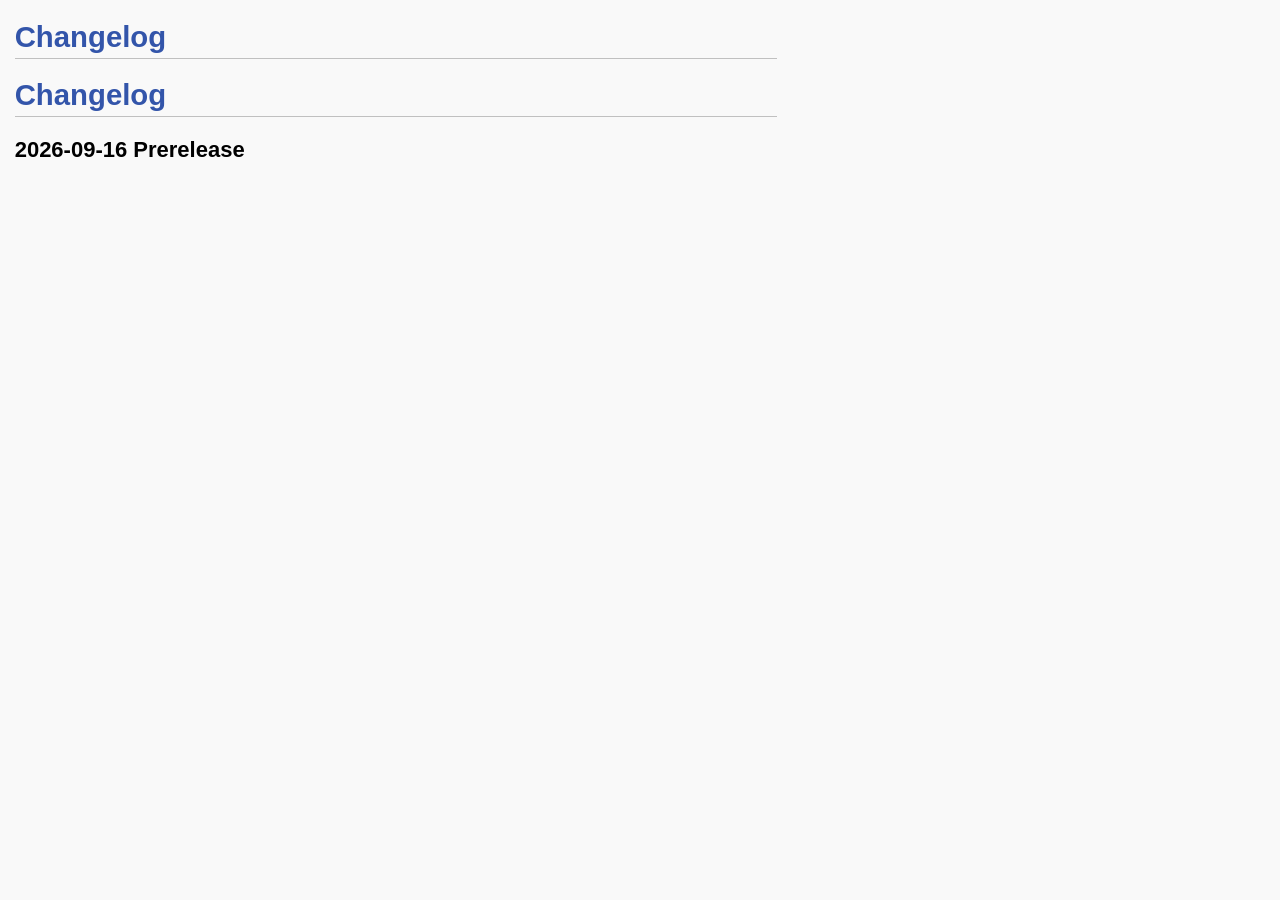
<file: docs/CHANGELOG.html>
<!DOCTYPE html>
<html xmlns="http://www.w3.org/1999/xhtml" lang="" xml:lang="">
<head>
  <meta charset="utf-8" />
  <meta name="generator" content="pandoc" />
  <meta name="viewport" content="width=device-width, initial-scale=1.0, user-scalable=yes" />
  <title>Changelog</title>
  <style>
    code{white-space: pre-wrap;}
    span.smallcaps{font-variant: small-caps;}
    div.columns{display: flex; gap: min(4vw, 1.5em);}
    div.column{flex: auto; overflow-x: auto;}
    div.hanging-indent{margin-left: 1.5em; text-indent: -1.5em;}
    /* The extra [class] is a hack that increases specificity enough to
       override a similar rule in reveal.js */
    ul.task-list[class]{list-style: none;}
    ul.task-list li input[type="checkbox"] {
      font-size: inherit;
      width: 0.8em;
      margin: 0 0.8em 0.2em -1.6em;
      vertical-align: middle;
    }
    .display.math{display: block; text-align: center; margin: 0.5rem auto;}
  </style>
  <link rel="stylesheet" href="charsheet.css" />
</head>
<body>
<header id="title-block-header">
<h1 class="title">Changelog</h1>
</header>
<h1 id="changelog">Changelog</h1>
<h2 id="prerelease">2026-09-16 Prerelease</h2>
</body>
</html>
</file>
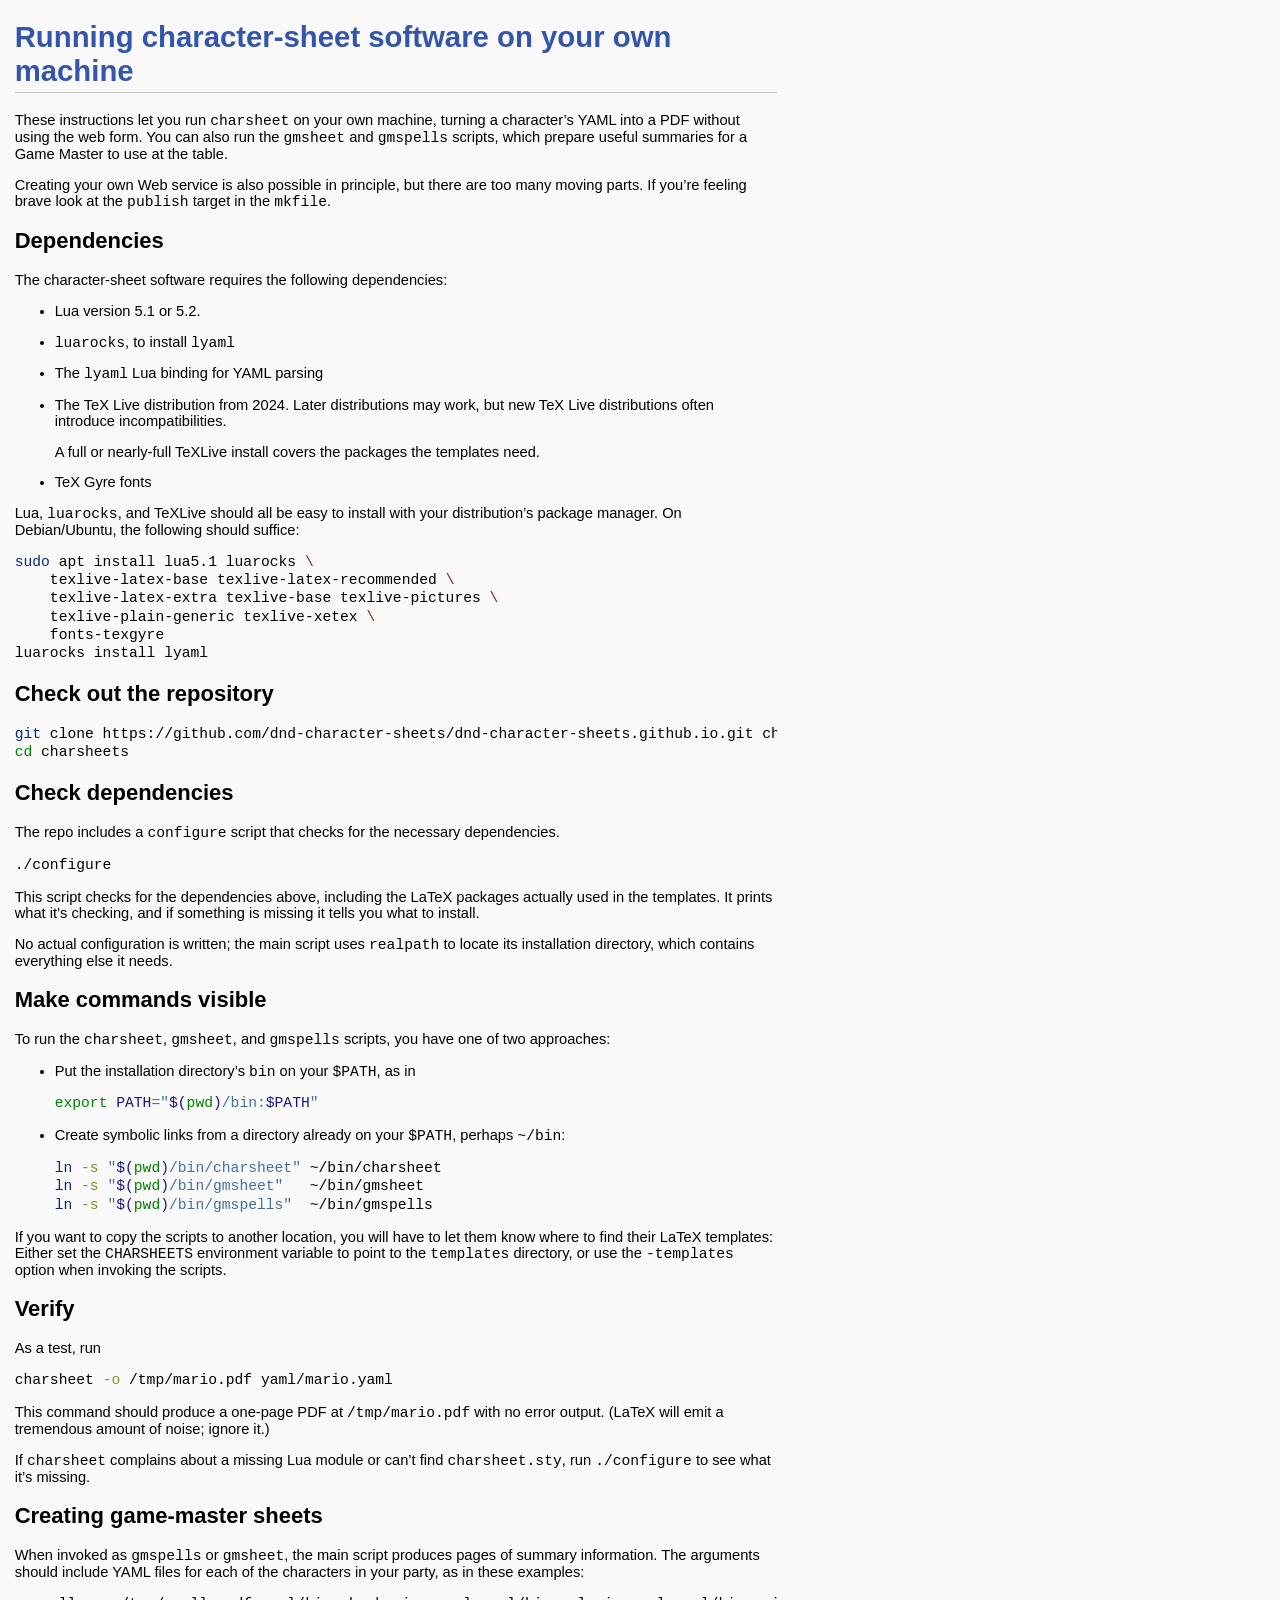
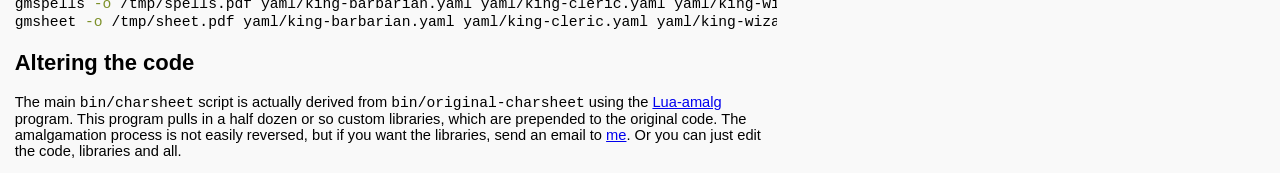
<file: docs/INSTALL.html>
<!DOCTYPE html>
<html xmlns="http://www.w3.org/1999/xhtml" lang="" xml:lang="">
<head>
  <meta charset="utf-8" />
  <meta name="generator" content="pandoc" />
  <meta name="viewport" content="width=device-width, initial-scale=1.0, user-scalable=yes" />
  <title>Running character-sheet software on your own machine</title>
  <style>
    code{white-space: pre-wrap;}
    span.smallcaps{font-variant: small-caps;}
    div.columns{display: flex; gap: min(4vw, 1.5em);}
    div.column{flex: auto; overflow-x: auto;}
    div.hanging-indent{margin-left: 1.5em; text-indent: -1.5em;}
    /* The extra [class] is a hack that increases specificity enough to
       override a similar rule in reveal.js */
    ul.task-list[class]{list-style: none;}
    ul.task-list li input[type="checkbox"] {
      font-size: inherit;
      width: 0.8em;
      margin: 0 0.8em 0.2em -1.6em;
      vertical-align: middle;
    }
    .display.math{display: block; text-align: center; margin: 0.5rem auto;}
    /* CSS for syntax highlighting */
    pre > code.sourceCode { white-space: pre; position: relative; }
    pre > code.sourceCode > span { line-height: 1.25; }
    pre > code.sourceCode > span:empty { height: 1.2em; }
    .sourceCode { overflow: visible; }
    code.sourceCode > span { color: inherit; text-decoration: inherit; }
    div.sourceCode { margin: 1em 0; }
    pre.sourceCode { margin: 0; }
    @media screen {
    div.sourceCode { overflow: auto; }
    }
    @media print {
    pre > code.sourceCode { white-space: pre-wrap; }
    pre > code.sourceCode > span { display: inline-block; text-indent: -5em; padding-left: 5em; }
    }
    pre.numberSource code
      { counter-reset: source-line 0; }
    pre.numberSource code > span
      { position: relative; left: -4em; counter-increment: source-line; }
    pre.numberSource code > span > a:first-child::before
      { content: counter(source-line);
        position: relative; left: -1em; text-align: right; vertical-align: baseline;
        border: none; display: inline-block;
        -webkit-touch-callout: none; -webkit-user-select: none;
        -khtml-user-select: none; -moz-user-select: none;
        -ms-user-select: none; user-select: none;
        padding: 0 4px; width: 4em;
        color: #aaaaaa;
      }
    pre.numberSource { margin-left: 3em; border-left: 1px solid #aaaaaa;  padding-left: 4px; }
    div.sourceCode
      {   }
    @media screen {
    pre > code.sourceCode > span > a:first-child::before { text-decoration: underline; }
    }
    code span.al { color: #ff0000; font-weight: bold; } /* Alert */
    code span.an { color: #60a0b0; font-weight: bold; font-style: italic; } /* Annotation */
    code span.at { color: #7d9029; } /* Attribute */
    code span.bn { color: #40a070; } /* BaseN */
    code span.bu { color: #008000; } /* BuiltIn */
    code span.cf { color: #007020; font-weight: bold; } /* ControlFlow */
    code span.ch { color: #4070a0; } /* Char */
    code span.cn { color: #880000; } /* Constant */
    code span.co { color: #60a0b0; font-style: italic; } /* Comment */
    code span.cv { color: #60a0b0; font-weight: bold; font-style: italic; } /* CommentVar */
    code span.do { color: #ba2121; font-style: italic; } /* Documentation */
    code span.dt { color: #902000; } /* DataType */
    code span.dv { color: #40a070; } /* DecVal */
    code span.er { color: #ff0000; font-weight: bold; } /* Error */
    code span.ex { } /* Extension */
    code span.fl { color: #40a070; } /* Float */
    code span.fu { color: #06287e; } /* Function */
    code span.im { color: #008000; font-weight: bold; } /* Import */
    code span.in { color: #60a0b0; font-weight: bold; font-style: italic; } /* Information */
    code span.kw { color: #007020; font-weight: bold; } /* Keyword */
    code span.op { color: #666666; } /* Operator */
    code span.ot { color: #007020; } /* Other */
    code span.pp { color: #bc7a00; } /* Preprocessor */
    code span.sc { color: #4070a0; } /* SpecialChar */
    code span.ss { color: #bb6688; } /* SpecialString */
    code span.st { color: #4070a0; } /* String */
    code span.va { color: #19177c; } /* Variable */
    code span.vs { color: #4070a0; } /* VerbatimString */
    code span.wa { color: #60a0b0; font-weight: bold; font-style: italic; } /* Warning */
  </style>
  <link rel="stylesheet" href="charsheet.css" />
</head>
<body>
<header id="title-block-header">
<h1 class="title">Running character-sheet software on your own
machine</h1>
</header>
<p>These instructions let you run <code>charsheet</code> on your own
machine, turning a character’s YAML into a PDF without using the web
form. You can also run the <code>gmsheet</code> and
<code>gmspells</code> scripts, which prepare useful summaries for a Game
Master to use at the table.</p>
<p>Creating your own Web service is also possible in principle, but
there are too many moving parts. If you’re feeling brave look at the
<code>publish</code> target in the <code>mkfile</code>.</p>
<h2 id="dependencies">Dependencies</h2>
<p>The character-sheet software requires the following dependencies:</p>
<ul>
<li><p>Lua version 5.1 or 5.2.</p></li>
<li><p><code>luarocks</code>, to install <code>lyaml</code></p></li>
<li><p>The <code>lyaml</code> Lua binding for YAML parsing</p></li>
<li><p>The TeX Live distribution from 2024. Later distributions may
work, but new TeX Live distributions often introduce
incompatibilities.</p>
<p>A full or nearly-full TeXLive install covers the packages the
templates need.</p></li>
<li><p>TeX Gyre fonts</p></li>
</ul>
<p>Lua, <code>luarocks</code>, and TeXLive should all be easy to install
with your distribution’s package manager. On Debian/Ubuntu, the
following should suffice:</p>
<div class="sourceCode" id="cb1"><pre class="sourceCode sh"><code class="sourceCode bash"><span id="cb1-1"><a href="#cb1-1" aria-hidden="true" tabindex="-1"></a><span class="fu">sudo</span> apt install lua5.1 luarocks <span class="dt">\</span></span>
<span id="cb1-2"><a href="#cb1-2" aria-hidden="true" tabindex="-1"></a>    texlive-latex-base texlive-latex-recommended <span class="dt">\</span></span>
<span id="cb1-3"><a href="#cb1-3" aria-hidden="true" tabindex="-1"></a>    texlive-latex-extra texlive-base texlive-pictures <span class="dt">\</span></span>
<span id="cb1-4"><a href="#cb1-4" aria-hidden="true" tabindex="-1"></a>    texlive-plain-generic texlive-xetex <span class="dt">\</span></span>
<span id="cb1-5"><a href="#cb1-5" aria-hidden="true" tabindex="-1"></a>    fonts-texgyre</span>
<span id="cb1-6"><a href="#cb1-6" aria-hidden="true" tabindex="-1"></a><span class="ex">luarocks</span> install lyaml</span></code></pre></div>
<h2 id="check-out-the-repository">Check out the repository</h2>
<div class="sourceCode" id="cb2"><pre class="sourceCode sh"><code class="sourceCode bash"><span id="cb2-1"><a href="#cb2-1" aria-hidden="true" tabindex="-1"></a><span class="fu">git</span> clone https://github.com/dnd-character-sheets/dnd-character-sheets.github.io.git charsheets</span>
<span id="cb2-2"><a href="#cb2-2" aria-hidden="true" tabindex="-1"></a><span class="bu">cd</span> charsheets</span></code></pre></div>
<h2 id="check-dependencies">Check dependencies</h2>
<p>The repo includes a <code>configure</code> script that checks for the
necessary dependencies.</p>
<div class="sourceCode" id="cb3"><pre class="sourceCode sh"><code class="sourceCode bash"><span id="cb3-1"><a href="#cb3-1" aria-hidden="true" tabindex="-1"></a><span class="ex">./configure</span></span></code></pre></div>
<p>This script checks for the dependencies above, including the LaTeX
packages actually used in the templates. It prints what it’s checking,
and if something is missing it tells you what to install.</p>
<p>No actual configuration is written; the main script uses
<code>realpath</code> to locate its installation directory, which
contains everything else it needs.</p>
<h2 id="make-commands-visible">Make commands visible</h2>
<p>To run the <code>charsheet</code>, <code>gmsheet</code>, and
<code>gmspells</code> scripts, you have one of two approaches:</p>
<ul>
<li><p>Put the installation directory’s <code>bin</code> on your
<code>$PATH</code>, as in</p>
<div class="sourceCode" id="cb4"><pre
class="sourceCode sh"><code class="sourceCode bash"><span id="cb4-1"><a href="#cb4-1" aria-hidden="true" tabindex="-1"></a><span class="bu">export</span> <span class="va">PATH</span><span class="op">=</span><span class="st">&quot;</span><span class="va">$(</span><span class="bu">pwd</span><span class="va">)</span><span class="st">/bin:</span><span class="va">$PATH</span><span class="st">&quot;</span></span></code></pre></div></li>
<li><p>Create symbolic links from a directory already on your
<code>$PATH</code>, perhaps <code>~/bin</code>:</p>
<div class="sourceCode" id="cb5"><pre
class="sourceCode sh"><code class="sourceCode bash"><span id="cb5-1"><a href="#cb5-1" aria-hidden="true" tabindex="-1"></a><span class="fu">ln</span> <span class="at">-s</span> <span class="st">&quot;</span><span class="va">$(</span><span class="bu">pwd</span><span class="va">)</span><span class="st">/bin/charsheet&quot;</span> ~/bin/charsheet</span>
<span id="cb5-2"><a href="#cb5-2" aria-hidden="true" tabindex="-1"></a><span class="fu">ln</span> <span class="at">-s</span> <span class="st">&quot;</span><span class="va">$(</span><span class="bu">pwd</span><span class="va">)</span><span class="st">/bin/gmsheet&quot;</span>   ~/bin/gmsheet</span>
<span id="cb5-3"><a href="#cb5-3" aria-hidden="true" tabindex="-1"></a><span class="fu">ln</span> <span class="at">-s</span> <span class="st">&quot;</span><span class="va">$(</span><span class="bu">pwd</span><span class="va">)</span><span class="st">/bin/gmspells&quot;</span>  ~/bin/gmspells</span></code></pre></div></li>
</ul>
<p>If you want to copy the scripts to another location, you will have to
let them know where to find their LaTeX templates: Either set the
<code>CHARSHEETS</code> environment variable to point to the
<code>templates</code> directory, or use the <code>-templates</code>
option when invoking the scripts.</p>
<h2 id="verify">Verify</h2>
<p>As a test, run</p>
<div class="sourceCode" id="cb6"><pre class="sourceCode sh"><code class="sourceCode bash"><span id="cb6-1"><a href="#cb6-1" aria-hidden="true" tabindex="-1"></a><span class="ex">charsheet</span> <span class="at">-o</span> /tmp/mario.pdf yaml/mario.yaml</span></code></pre></div>
<p>This command should produce a one-page PDF at
<code>/tmp/mario.pdf</code> with no error output. (LaTeX will emit a
tremendous amount of noise; ignore it.)</p>
<p>If <code>charsheet</code> complains about a missing Lua module or
can’t find <code>charsheet.sty</code>, run <code>./configure</code> to
see what it’s missing.</p>
<h2 id="creating-game-master-sheets">Creating game-master sheets</h2>
<p>When invoked as <code>gmspells</code> or <code>gmsheet</code>, the
main script produces pages of summary information. The arguments should
include YAML files for each of the characters in your party, as in these
examples:</p>
<div class="sourceCode" id="cb7"><pre class="sourceCode sh"><code class="sourceCode bash"><span id="cb7-1"><a href="#cb7-1" aria-hidden="true" tabindex="-1"></a><span class="ex">gmspells</span> <span class="at">-o</span> /tmp/spells.pdf yaml/king-barbarian.yaml yaml/king-cleric.yaml yaml/king-wizard.yaml yaml/king-rogue.yaml</span>
<span id="cb7-2"><a href="#cb7-2" aria-hidden="true" tabindex="-1"></a><span class="ex">gmsheet</span> <span class="at">-o</span> /tmp/sheet.pdf yaml/king-barbarian.yaml yaml/king-cleric.yaml yaml/king-wizard.yaml yaml/king-rogue.yaml</span></code></pre></div>
<h2 id="altering-the-code">Altering the code</h2>
<p>The main <code>bin/charsheet</code> script is actually derived from
<code>bin/original-charsheet</code> using the <a
href="https://github.com/siffiejoe/lua-amalg">Lua-amalg</a> program.
This program pulls in a half dozen or so custom libraries, which are
prepended to the original code. The amalgamation process is not easily
reversed, but if you want the libraries, send an email to <a
href="mailto:nr@cs.tufts.edu">me</a>. Or you can just edit the code,
libraries and all.</p>
</body>
</html>
</file>
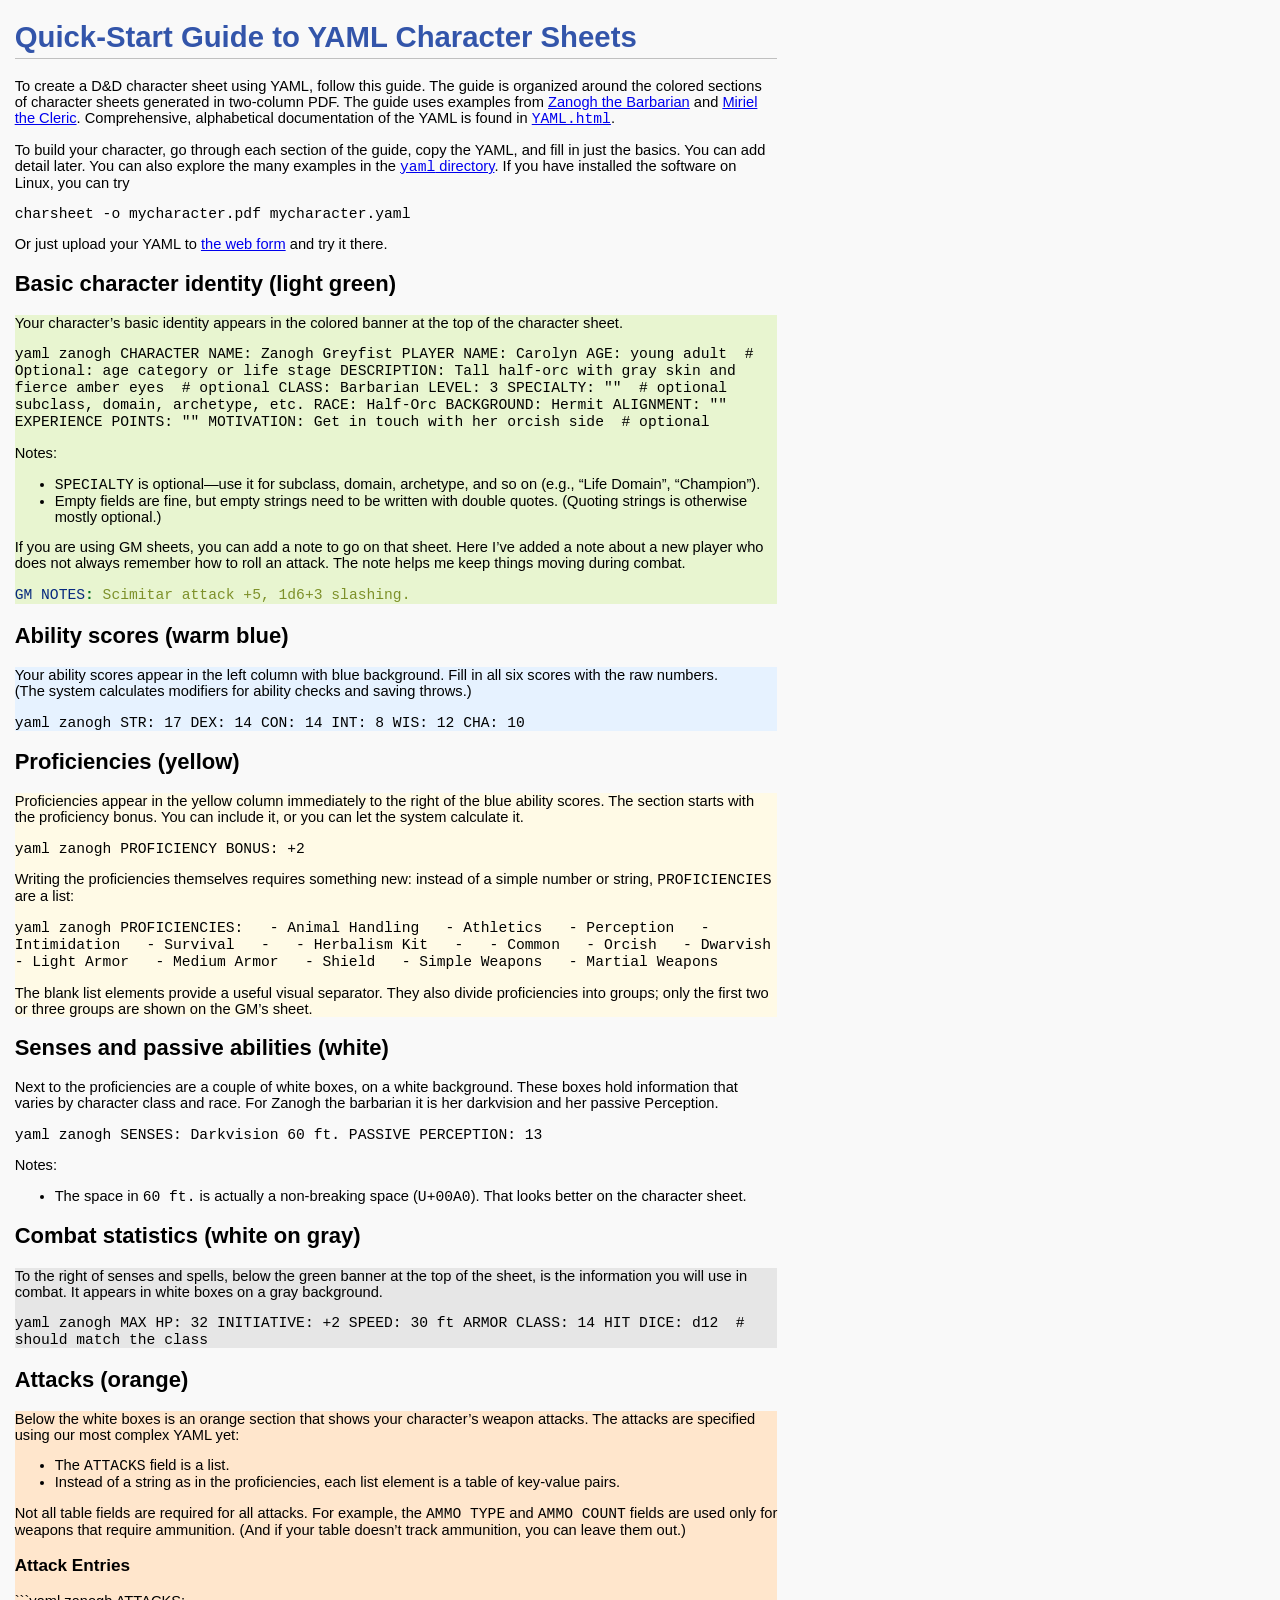
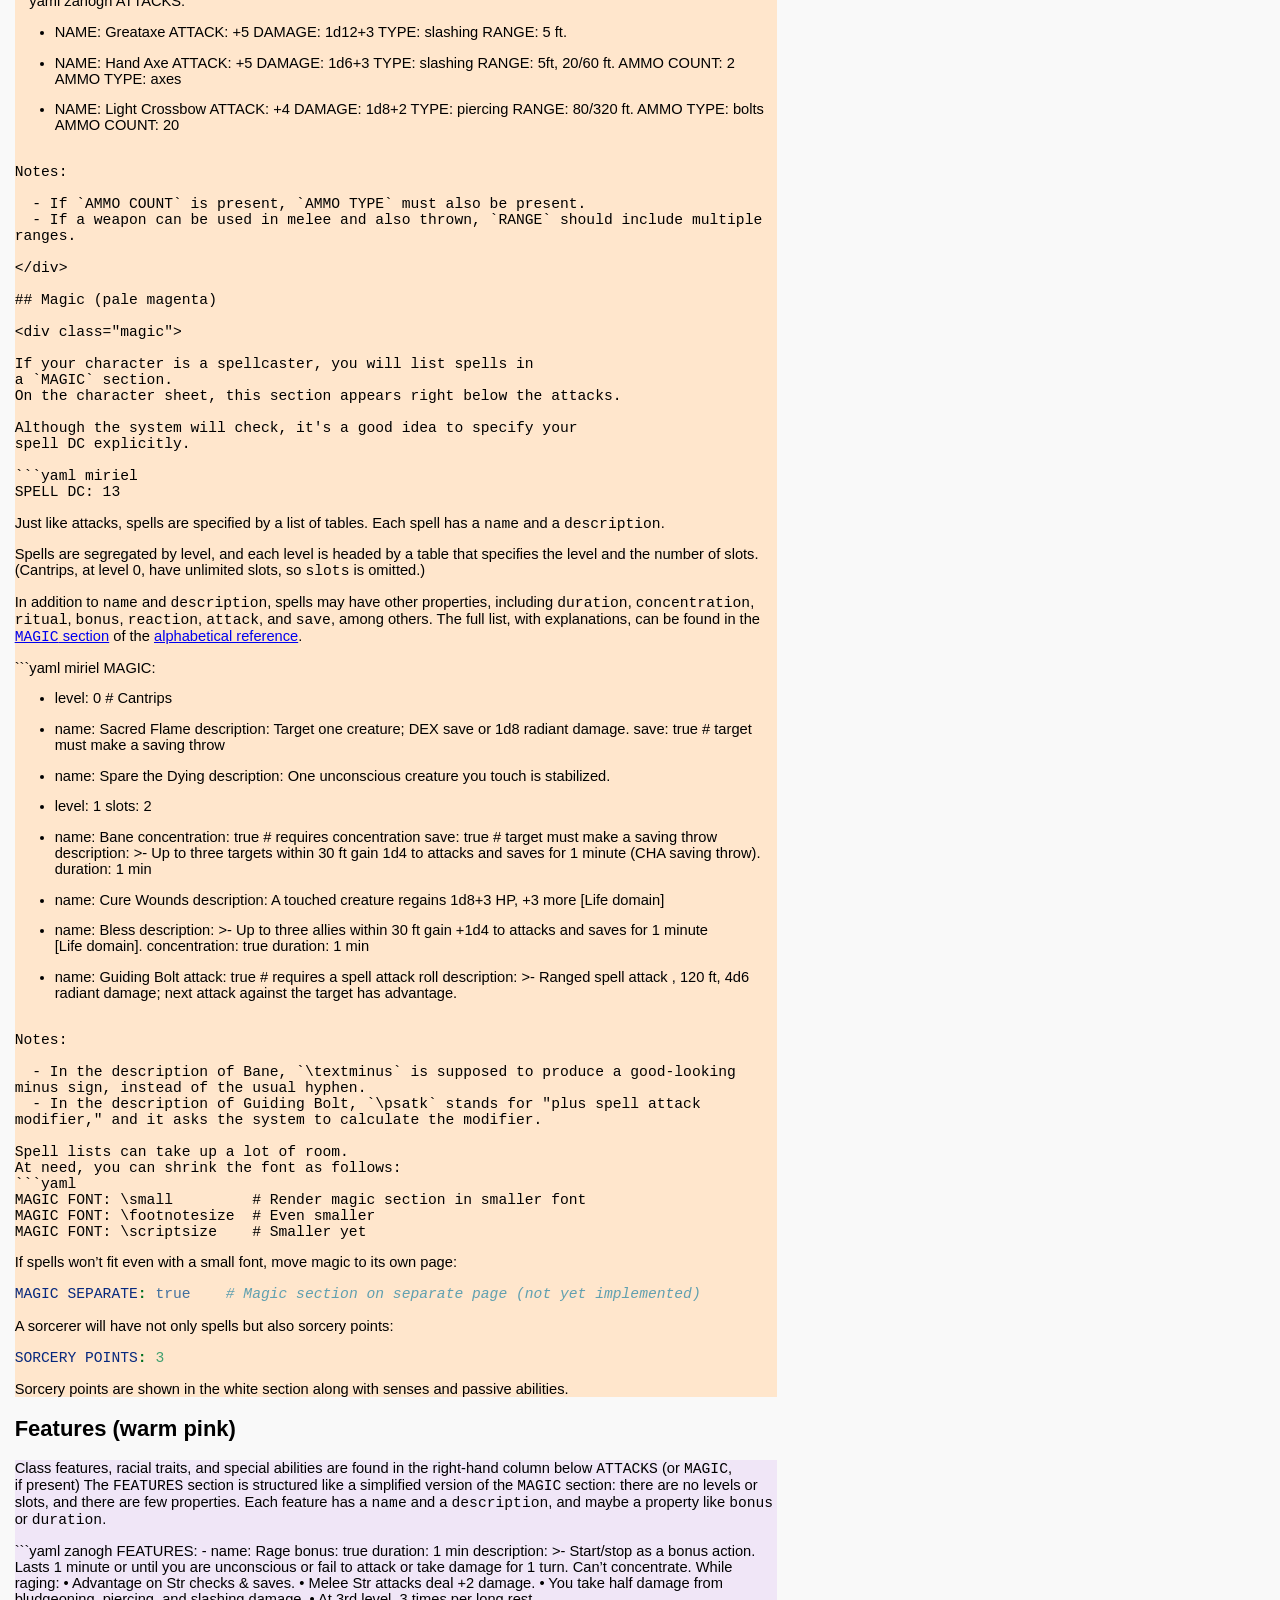
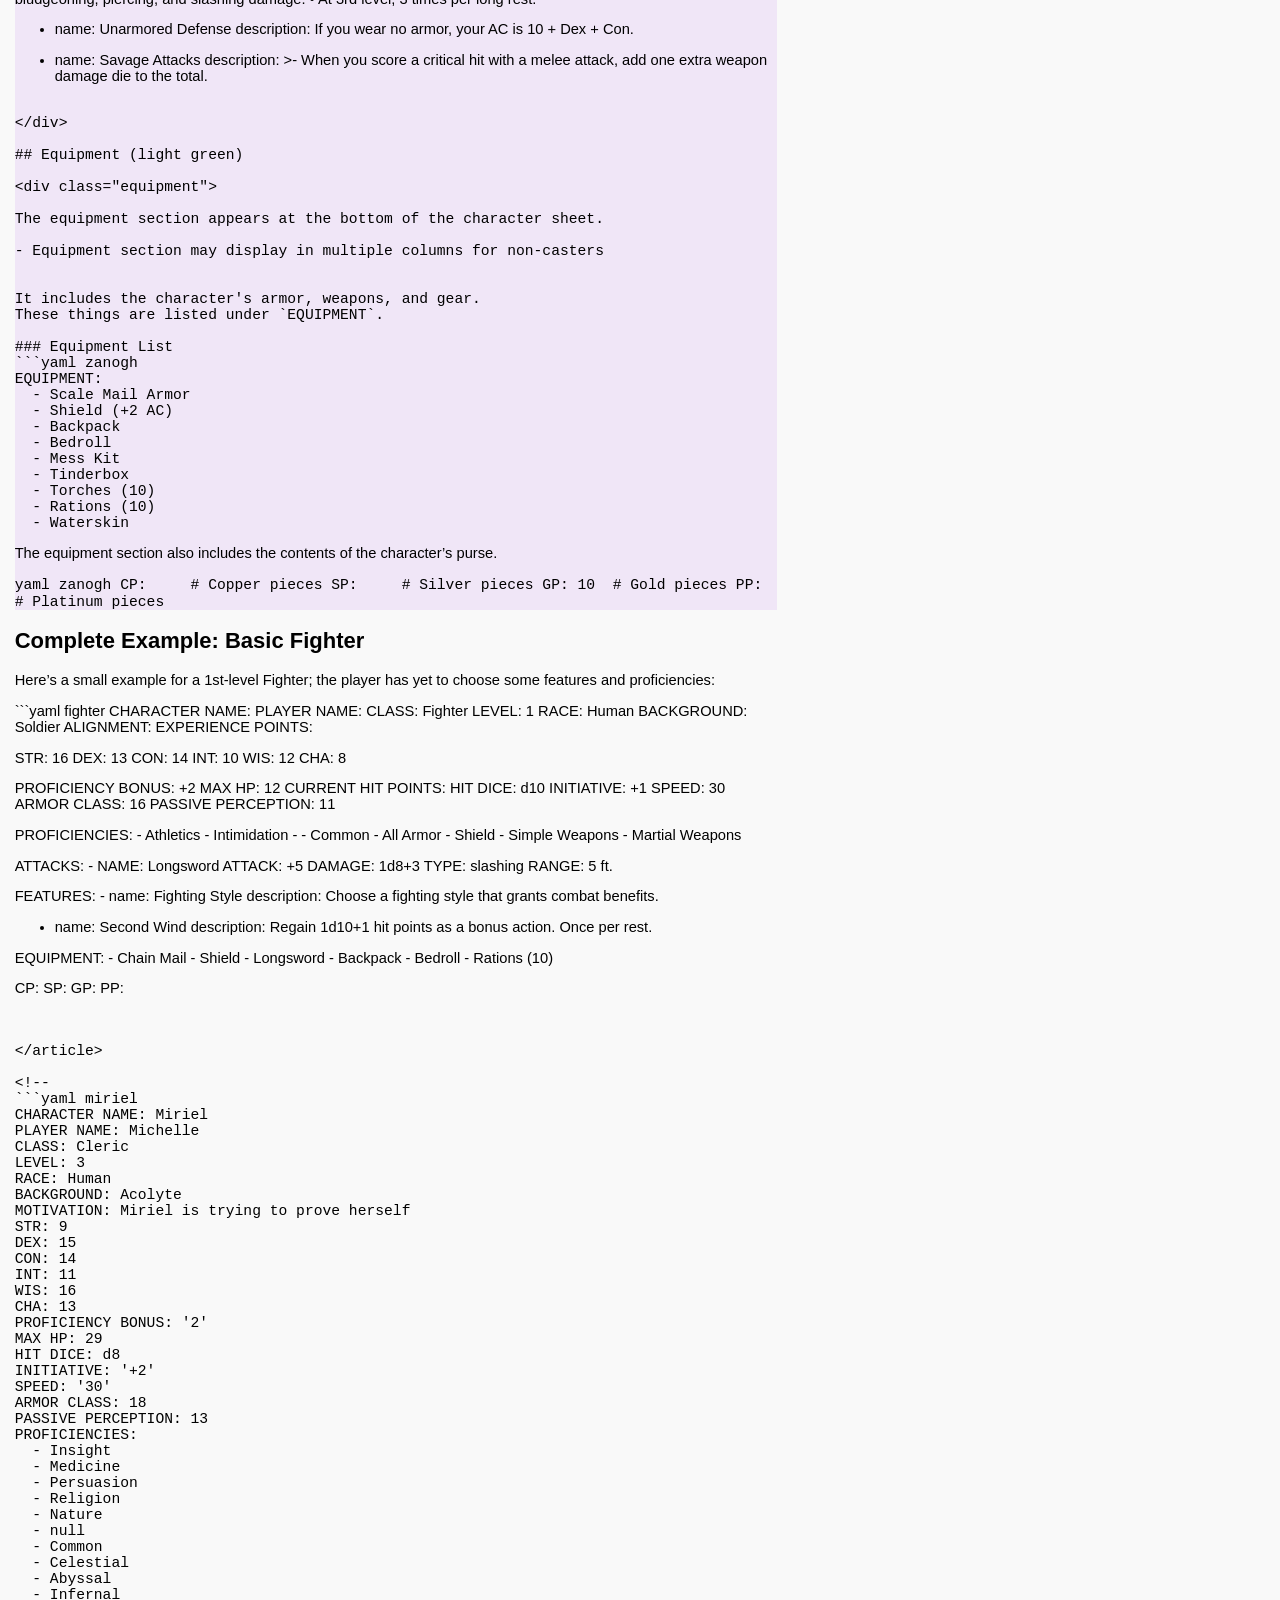
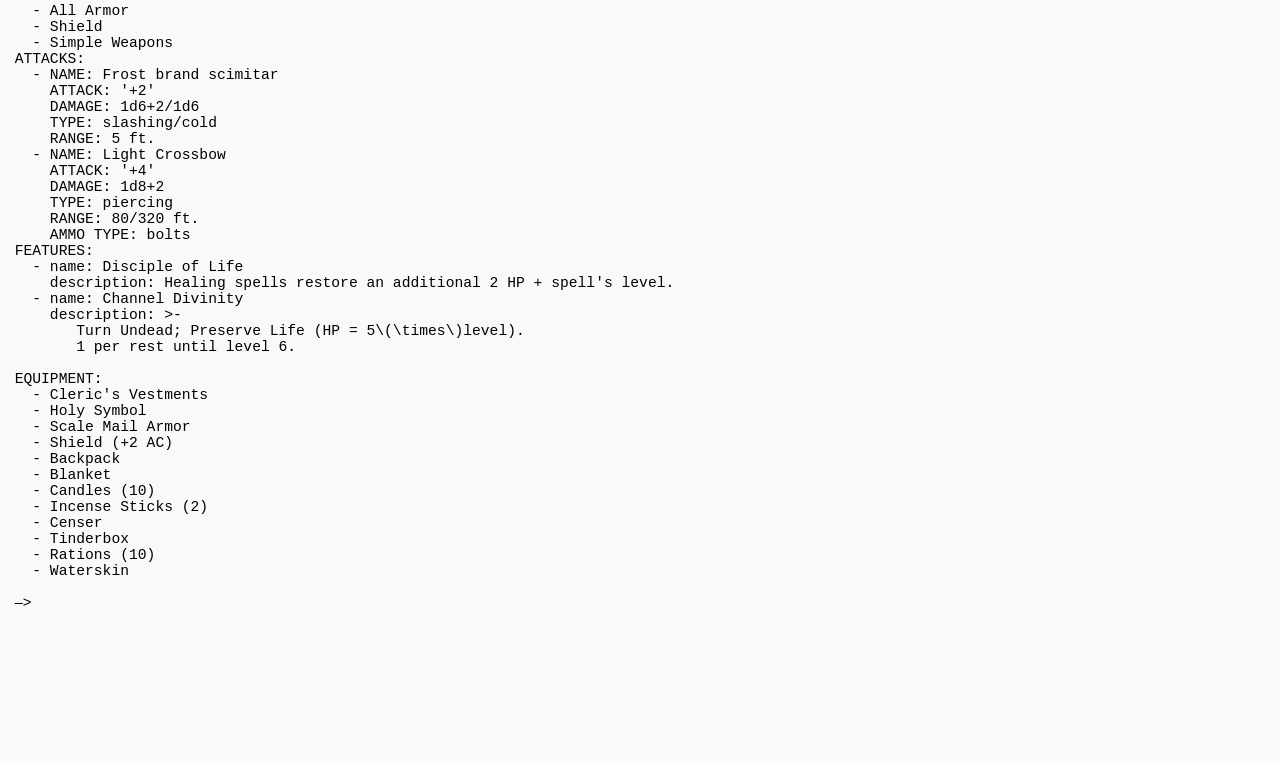
<file: docs/QUICKSTART.html>
<!DOCTYPE html>
<html xmlns="http://www.w3.org/1999/xhtml" lang="" xml:lang="">
<head>
  <meta charset="utf-8" />
  <meta name="generator" content="pandoc" />
  <meta name="viewport" content="width=device-width, initial-scale=1.0, user-scalable=yes" />
  <title>Quick-Start Guide to YAML Character Sheets</title>
  <style>
    code{white-space: pre-wrap;}
    span.smallcaps{font-variant: small-caps;}
    div.columns{display: flex; gap: min(4vw, 1.5em);}
    div.column{flex: auto; overflow-x: auto;}
    div.hanging-indent{margin-left: 1.5em; text-indent: -1.5em;}
    /* The extra [class] is a hack that increases specificity enough to
       override a similar rule in reveal.js */
    ul.task-list[class]{list-style: none;}
    ul.task-list li input[type="checkbox"] {
      font-size: inherit;
      width: 0.8em;
      margin: 0 0.8em 0.2em -1.6em;
      vertical-align: middle;
    }
    .display.math{display: block; text-align: center; margin: 0.5rem auto;}
    /* CSS for syntax highlighting */
    pre > code.sourceCode { white-space: pre; position: relative; }
    pre > code.sourceCode > span { line-height: 1.25; }
    pre > code.sourceCode > span:empty { height: 1.2em; }
    .sourceCode { overflow: visible; }
    code.sourceCode > span { color: inherit; text-decoration: inherit; }
    div.sourceCode { margin: 1em 0; }
    pre.sourceCode { margin: 0; }
    @media screen {
    div.sourceCode { overflow: auto; }
    }
    @media print {
    pre > code.sourceCode { white-space: pre-wrap; }
    pre > code.sourceCode > span { display: inline-block; text-indent: -5em; padding-left: 5em; }
    }
    pre.numberSource code
      { counter-reset: source-line 0; }
    pre.numberSource code > span
      { position: relative; left: -4em; counter-increment: source-line; }
    pre.numberSource code > span > a:first-child::before
      { content: counter(source-line);
        position: relative; left: -1em; text-align: right; vertical-align: baseline;
        border: none; display: inline-block;
        -webkit-touch-callout: none; -webkit-user-select: none;
        -khtml-user-select: none; -moz-user-select: none;
        -ms-user-select: none; user-select: none;
        padding: 0 4px; width: 4em;
        color: #aaaaaa;
      }
    pre.numberSource { margin-left: 3em; border-left: 1px solid #aaaaaa;  padding-left: 4px; }
    div.sourceCode
      {   }
    @media screen {
    pre > code.sourceCode > span > a:first-child::before { text-decoration: underline; }
    }
    code span.al { color: #ff0000; font-weight: bold; } /* Alert */
    code span.an { color: #60a0b0; font-weight: bold; font-style: italic; } /* Annotation */
    code span.at { color: #7d9029; } /* Attribute */
    code span.bn { color: #40a070; } /* BaseN */
    code span.bu { color: #008000; } /* BuiltIn */
    code span.cf { color: #007020; font-weight: bold; } /* ControlFlow */
    code span.ch { color: #4070a0; } /* Char */
    code span.cn { color: #880000; } /* Constant */
    code span.co { color: #60a0b0; font-style: italic; } /* Comment */
    code span.cv { color: #60a0b0; font-weight: bold; font-style: italic; } /* CommentVar */
    code span.do { color: #ba2121; font-style: italic; } /* Documentation */
    code span.dt { color: #902000; } /* DataType */
    code span.dv { color: #40a070; } /* DecVal */
    code span.er { color: #ff0000; font-weight: bold; } /* Error */
    code span.ex { } /* Extension */
    code span.fl { color: #40a070; } /* Float */
    code span.fu { color: #06287e; } /* Function */
    code span.im { color: #008000; font-weight: bold; } /* Import */
    code span.in { color: #60a0b0; font-weight: bold; font-style: italic; } /* Information */
    code span.kw { color: #007020; font-weight: bold; } /* Keyword */
    code span.op { color: #666666; } /* Operator */
    code span.ot { color: #007020; } /* Other */
    code span.pp { color: #bc7a00; } /* Preprocessor */
    code span.sc { color: #4070a0; } /* SpecialChar */
    code span.ss { color: #bb6688; } /* SpecialString */
    code span.st { color: #4070a0; } /* String */
    code span.va { color: #19177c; } /* Variable */
    code span.vs { color: #4070a0; } /* VerbatimString */
    code span.wa { color: #60a0b0; font-weight: bold; font-style: italic; } /* Warning */
  </style>
  <link rel="stylesheet" href="charsheet.css" />
</head>
<body>
<header id="title-block-header">
<h1 class="title">Quick-Start Guide to YAML Character Sheets</h1>
</header>
<!--
Background colors in docs/charsheet.css match the corresponding colors defined in `charsheet.sty` and used in `caster.tex`.
-->
<article>
<p>To create a D&amp;D character sheet using YAML, follow this guide.
The guide is organized around the colored sections of character sheets
generated in two-column PDF. The guide uses examples from <a
href="zanogh.pdf">Zanogh the Barbarian</a> and <a
href="miriel.pdf">Miriel the Cleric</a>. Comprehensive, alphabetical
documentation of the YAML is found in <a
href="YAML.html"><code>YAML.html</code></a>.</p>
<p>To build your character, go through each section of the guide, copy
the YAML, and fill in just the basics. You can add detail later. You can
also explore the many examples in the <a href="yaml"><code>yaml</code>
directory</a>. If you have installed the software on Linux, you can
try</p>
<pre><code>charsheet -o mycharacter.pdf mycharacter.yaml</code></pre>
<p>Or just upload your YAML to <a
href="https://dnd-character-sheets.github.io">the web form</a> and try
it there.</p>
<h2 id="basic-character-identity-light-green">Basic character identity
(light green)</h2>
<div class="playername">
<p>Your character’s basic identity appears in the colored banner at the
top of the character sheet.</p>
<p><code>yaml zanogh CHARACTER NAME: Zanogh Greyfist PLAYER NAME: Carolyn AGE: young adult  # Optional: age category or life stage DESCRIPTION: Tall half-orc with gray skin and fierce amber eyes  # optional CLASS: Barbarian LEVEL: 3 SPECIALTY: ""  # optional subclass, domain, archetype, etc. RACE: Half-Orc BACKGROUND: Hermit ALIGNMENT: "" EXPERIENCE POINTS: "" MOTIVATION: Get in touch with her orcish side  # optional</code></p>
<p>Notes:</p>
<ul>
<li><code>SPECIALTY</code> is optional—use it for subclass, domain,
archetype, and so on (e.g., “Life Domain”, “Champion”).</li>
<li>Empty fields are fine, but empty strings need to be written with
double quotes. (Quoting strings is otherwise mostly optional.)</li>
</ul>
<p>If you are using GM sheets, you can add a note to go on that sheet.
Here I’ve added a note about a new player who does not always remember
how to roll an attack. The note helps me keep things moving during
combat.</p>
<div class="sourceCode" id="cb2"><pre
class="sourceCode yaml"><code class="sourceCode yaml"><span id="cb2-1"><a href="#cb2-1" aria-hidden="true" tabindex="-1"></a><span class="fu">GM NOTES</span><span class="kw">:</span><span class="at"> Scimitar attack +5, 1d6+3 slashing.</span></span></code></pre></div>
</div>
<h2 id="ability-scores-warm-blue">Ability scores (warm blue)</h2>
<div class="stats">
<p>Your ability scores appear in the left column with blue background.
Fill in all six scores with the raw numbers. (The system calculates
modifiers for ability checks and saving throws.)</p>
<p><code>yaml zanogh STR: 17 DEX: 14 CON: 14 INT: 8 WIS: 12 CHA: 10</code></p>
</div>
<h2 id="proficiencies-yellow">Proficiencies (yellow)</h2>
<div class="proficiencies">
<p>Proficiencies appear in the yellow column immediately to the right of
the blue ability scores. The section starts with the proficiency bonus.
You can include it, or you can let the system calculate it.</p>
<p><code>yaml zanogh PROFICIENCY BONUS: +2</code></p>
<p>Writing the proficiencies themselves requires something new: instead
of a simple number or string, <code>PROFICIENCIES</code> are a list:</p>
<p><code>yaml zanogh PROFICIENCIES:   - Animal Handling   - Athletics   - Perception   - Intimidation   - Survival   -   - Herbalism Kit   -   - Common   - Orcish   - Dwarvish   - Light Armor   - Medium Armor   - Shield   - Simple Weapons   - Martial Weapons</code></p>
<p>The blank list elements provide a useful visual separator. They also
divide proficiencies into groups; only the first two or three groups are
shown on the GM’s sheet.</p>
</div>
<h2 id="senses-and-passive-abilities-white">Senses and passive abilities
(white)</h2>
<p>Next to the proficiencies are a couple of white boxes, on a white
background. These boxes hold information that varies by character class
and race. For Zanogh the barbarian it is her darkvision and her passive
Perception.</p>
<p><code>yaml zanogh SENSES: Darkvision 60 ft. PASSIVE PERCEPTION: 13</code></p>
<p>Notes:</p>
<ul>
<li>The space in <code>60 ft.</code> is actually a non-breaking space
(<code>U+00A0</code>). That looks better on the character sheet.</li>
</ul>
<h2 id="combat-statistics-white-on-gray">Combat statistics (white on
gray)</h2>
<div class="hpetc">
<p>To the right of senses and spells, below the green banner at the top
of the sheet, is the information you will use in combat. It appears in
white boxes on a gray background.</p>
<p><code>yaml zanogh MAX HP: 32 INITIATIVE: +2 SPEED: 30 ft ARMOR CLASS: 14 HIT DICE: d12  # should match the class</code></p>
</div>
<h2 id="attacks-orange">Attacks (orange)</h2>
<div class="attacks">
<p>Below the white boxes is an orange section that shows your
character’s weapon attacks. The attacks are specified using our most
complex YAML yet:</p>
<ul>
<li>The <code>ATTACKS</code> field is a list.</li>
<li>Instead of a string as in the proficiencies, each list element is a
table of key-value pairs.</li>
</ul>
<p>Not all table fields are required for all attacks. For example, the
<code>AMMO TYPE</code> and <code>AMMO COUNT</code> fields are used only
for weapons that require ammunition. (And if your table doesn’t track
ammunition, you can leave them out.)</p>
<h3 id="attack-entries">Attack Entries</h3>
<p>```yaml zanogh ATTACKS:</p>
<ul>
<li><p>NAME: Greataxe ATTACK: +5 DAMAGE: 1d12+3 TYPE: slashing RANGE: 5
ft.</p></li>
<li><p>NAME: Hand Axe ATTACK: +5 DAMAGE: 1d6+3 TYPE: slashing RANGE:
5ft, 20/60 ft. AMMO COUNT: 2 AMMO TYPE: axes</p></li>
<li><p>NAME: Light Crossbow ATTACK: +4 DAMAGE: 1d8+2 TYPE: piercing
RANGE: 80/320 ft. AMMO TYPE: bolts AMMO COUNT: 20</p></li>
</ul>
<pre><code>
Notes:

  - If `AMMO COUNT` is present, `AMMO TYPE` must also be present.
  - If a weapon can be used in melee and also thrown, `RANGE` should include multiple ranges.

&lt;/div&gt;

## Magic (pale magenta)

&lt;div class=&quot;magic&quot;&gt;

If your character is a spellcaster, you will list spells in
a `MAGIC` section.
On the character sheet, this section appears right below the attacks.

Although the system will check, it&#39;s a good idea to specify your
spell DC explicitly.

```yaml miriel
SPELL DC: 13</code></pre>
<p>Just like attacks, spells are specified by a list of tables. Each
spell has a <code>name</code> and a <code>description</code>.</p>
<p>Spells are segregated by level, and each level is headed by a table
that specifies the level and the number of slots. (Cantrips, at level 0,
have unlimited slots, so <code>slots</code> is omitted.)</p>
<p>In addition to <code>name</code> and <code>description</code>, spells
may have other properties, including <code>duration</code>,
<code>concentration</code>, <code>ritual</code>, <code>bonus</code>,
<code>reaction</code>, <code>attack</code>, and <code>save</code>, among
others. The full list, with explanations, can be found in the <a
href="YAML.html#magic"><code>MAGIC</code> section</a> of the <a
href="YAML.html#magic">alphabetical reference</a>.</p>
<p>```yaml miriel MAGIC:</p>
<ul>
<li><p>level: 0 # Cantrips</p></li>
<li><p>name: Sacred Flame description: Target one creature; DEX save or
1d8 radiant damage. save: true # target must make a saving
throw</p></li>
<li><p>name: Spare the Dying description: One unconscious creature you
touch is stabilized.</p></li>
<li><p>level: 1 slots: 2</p></li>
<li><p>name: Bane concentration: true # requires concentration save:
true # target must make a saving throw description: &gt;- Up to three
targets within 30 ft gain 1d4 to attacks and saves for 1 minute (CHA
saving throw). duration: 1 min</p></li>
<li><p>name: Cure Wounds description: A touched creature regains 1d8+3
HP, +3 more [Life domain]</p></li>
<li><p>name: Bless description: &gt;- Up to three allies within 30 ft
gain +1d4 to attacks and saves for 1 minute [Life domain].
concentration: true duration: 1 min</p></li>
<li><p>name: Guiding Bolt attack: true # requires a spell attack roll
description: &gt;- Ranged spell attack , 120 ft, 4d6 radiant damage;
next attack against the target has advantage.</p></li>
</ul>
<pre><code>
Notes:

  - In the description of Bane, `\textminus` is supposed to produce a good-looking minus sign, instead of the usual hyphen.
  - In the description of Guiding Bolt, `\psatk` stands for &quot;plus spell attack modifier,&quot; and it asks the system to calculate the modifier.

Spell lists can take up a lot of room.
At need, you can shrink the font as follows:
```yaml
MAGIC FONT: \small         # Render magic section in smaller font
MAGIC FONT: \footnotesize  # Even smaller
MAGIC FONT: \scriptsize    # Smaller yet</code></pre>
<p>If spells won’t fit even with a small font, move magic to its own
page:</p>
<div class="sourceCode" id="cb5"><pre
class="sourceCode yaml"><code class="sourceCode yaml"><span id="cb5-1"><a href="#cb5-1" aria-hidden="true" tabindex="-1"></a><span class="fu">MAGIC SEPARATE</span><span class="kw">:</span><span class="at"> </span><span class="ch">true</span><span class="co">    # Magic section on separate page (not yet implemented)</span></span></code></pre></div>
<p>A sorcerer will have not only spells but also sorcery points:</p>
<div class="sourceCode" id="cb6"><pre
class="sourceCode yaml"><code class="sourceCode yaml"><span id="cb6-1"><a href="#cb6-1" aria-hidden="true" tabindex="-1"></a><span class="fu">SORCERY POINTS</span><span class="kw">:</span><span class="at"> </span><span class="dv">3</span></span></code></pre></div>
<p>Sorcery points are shown in the white section along with senses and
passive abilities.</p>
</div>
<h2 id="features-warm-pink">Features (warm pink)</h2>
<div class="features">
<p>Class features, racial traits, and special abilities are found in the
right-hand column below <code>ATTACKS</code> (or <code>MAGIC</code>,
if present) The <code>FEATURES</code> section is structured like a
simplified version of the <code>MAGIC</code> section: there are no
levels or slots, and there are few properties. Each feature has a
<code>name</code> and a <code>description</code>, and maybe a property
like <code>bonus</code> or <code>duration</code>.</p>
<p>```yaml zanogh FEATURES: - name: Rage bonus: true duration: 1 min
description: &gt;- Start/stop as a bonus action. Lasts 1 minute or until
you are unconscious or fail to attack or take damage for 1 turn. Can’t
concentrate. While raging: • Advantage on Str checks &amp; saves. •
Melee Str attacks deal +2 damage. • You take half damage from
bludgeoning, piercing, and slashing damage. • At 3rd level, 3 times per
long rest.</p>
<ul>
<li><p>name: Unarmored Defense description: If you wear no armor, your
AC is 10 + Dex + Con.</p></li>
<li><p>name: Savage Attacks description: &gt;- When you score a critical
hit with a melee attack, add one extra weapon damage die to the
total.</p></li>
</ul>
<pre><code>
&lt;/div&gt;

## Equipment (light green)

&lt;div class=&quot;equipment&quot;&gt;

The equipment section appears at the bottom of the character sheet.

- Equipment section may display in multiple columns for non-casters


It includes the character&#39;s armor, weapons, and gear.
These things are listed under `EQUIPMENT`.

### Equipment List
```yaml zanogh
EQUIPMENT:
  - Scale Mail Armor
  - Shield (+2 AC)
  - Backpack
  - Bedroll
  - Mess Kit
  - Tinderbox
  - Torches (10)
  - Rations (10)
  - Waterskin</code></pre>
<p>The equipment section also includes the contents of the character’s
purse.</p>
<p><code>yaml zanogh CP:     # Copper pieces SP:     # Silver pieces GP: 10  # Gold pieces PP:     # Platinum pieces</code></p>
</div>
<h2 id="complete-example-basic-fighter">Complete Example: Basic
Fighter</h2>
<p>Here’s a small example for a 1st-level Fighter; the player has yet to
choose some features and proficiencies:</p>
<p>```yaml fighter CHARACTER NAME: PLAYER NAME: CLASS: Fighter LEVEL: 1
RACE: Human BACKGROUND: Soldier ALIGNMENT: EXPERIENCE POINTS:</p>
<p>STR: 16 DEX: 13 CON: 14 INT: 10 WIS: 12 CHA: 8</p>
<p>PROFICIENCY BONUS: +2 MAX HP: 12 CURRENT HIT POINTS: HIT DICE: d10
INITIATIVE: +1 SPEED: 30 ARMOR CLASS: 16 PASSIVE PERCEPTION: 11</p>
<p>PROFICIENCIES: - Athletics - Intimidation - - Common - All Armor -
Shield - Simple Weapons - Martial Weapons</p>
<p>ATTACKS: - NAME: Longsword ATTACK: +5 DAMAGE: 1d8+3 TYPE: slashing
RANGE: 5 ft.</p>
<p>FEATURES: - name: Fighting Style description: Choose a fighting style
that grants combat benefits.</p>
<ul>
<li>name: Second Wind description: Regain 1d10+1 hit points as a bonus
action. Once per rest.</li>
</ul>
<p>EQUIPMENT: - Chain Mail - Shield - Longsword - Backpack - Bedroll -
Rations (10)</p>
<p>CP: SP: GP: PP:</p>
<pre><code>

&lt;/article&gt;

&lt;!--
```yaml miriel
CHARACTER NAME: Miriel
PLAYER NAME: Michelle
CLASS: Cleric
LEVEL: 3
RACE: Human
BACKGROUND: Acolyte
MOTIVATION: Miriel is trying to prove herself
STR: 9
DEX: 15
CON: 14
INT: 11
WIS: 16
CHA: 13
PROFICIENCY BONUS: &#39;2&#39;
MAX HP: 29
HIT DICE: d8
INITIATIVE: &#39;+2&#39;
SPEED: &#39;30&#39;
ARMOR CLASS: 18
PASSIVE PERCEPTION: 13
PROFICIENCIES:
  - Insight
  - Medicine
  - Persuasion
  - Religion
  - Nature
  - null
  - Common
  - Celestial
  - Abyssal
  - Infernal
  - All Armor
  - Shield
  - Simple Weapons
ATTACKS:
  - NAME: Frost brand scimitar
    ATTACK: &#39;+2&#39;
    DAMAGE: 1d6+2/1d6
    TYPE: slashing/cold
    RANGE: 5 ft.
  - NAME: Light Crossbow
    ATTACK: &#39;+4&#39;
    DAMAGE: 1d8+2
    TYPE: piercing
    RANGE: 80/320 ft.
    AMMO TYPE: bolts
FEATURES:
  - name: Disciple of Life
    description: Healing spells restore an additional 2 HP + spell&#39;s level.
  - name: Channel Divinity
    description: &gt;-
       Turn Undead; Preserve Life (HP = 5\(\times\)level).
       1 per rest until level 6.

EQUIPMENT:
  - Cleric&#39;s Vestments
  - Holy Symbol
  - Scale Mail Armor
  - Shield (+2 AC)
  - Backpack
  - Blanket
  - Candles (10)
  - Incense Sticks (2)
  - Censer
  - Tinderbox
  - Rations (10)
  - Waterskin</code></pre>
<p>–&gt;</p>
</body>
</html>
</file>
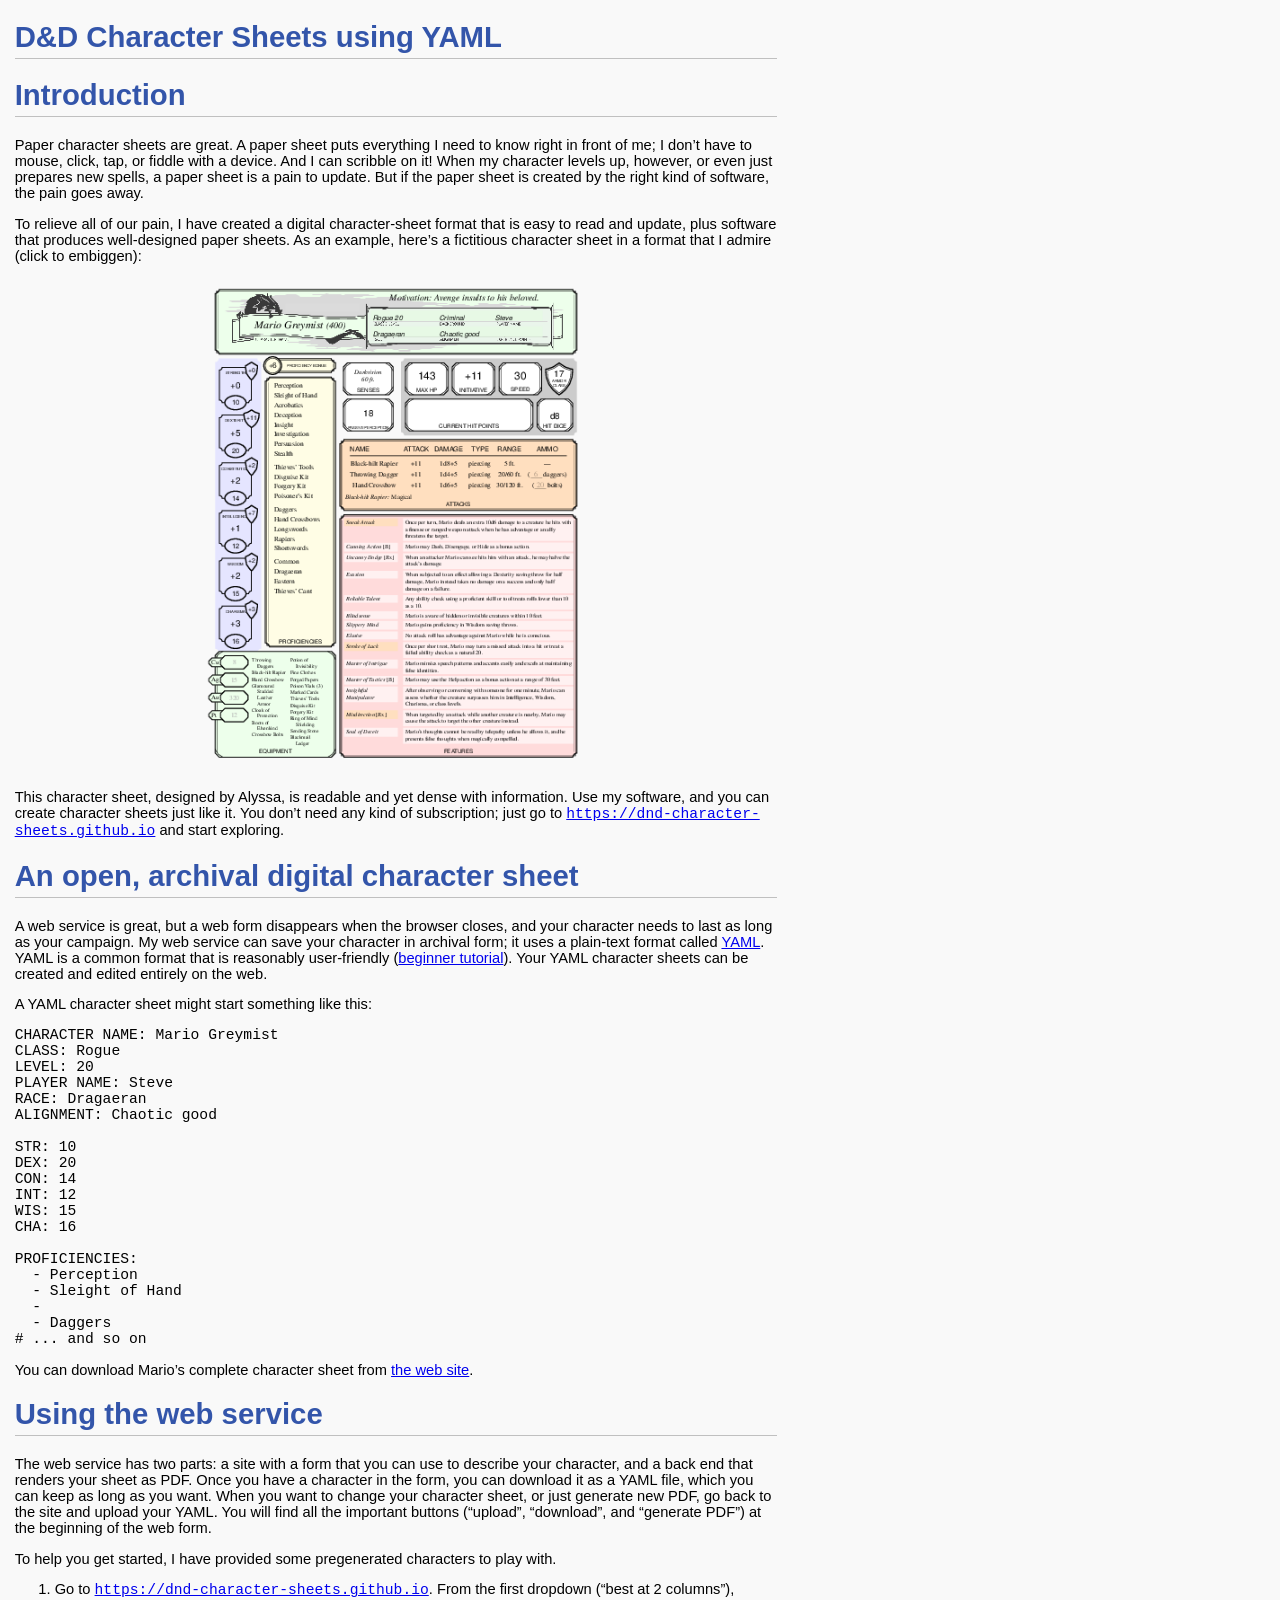
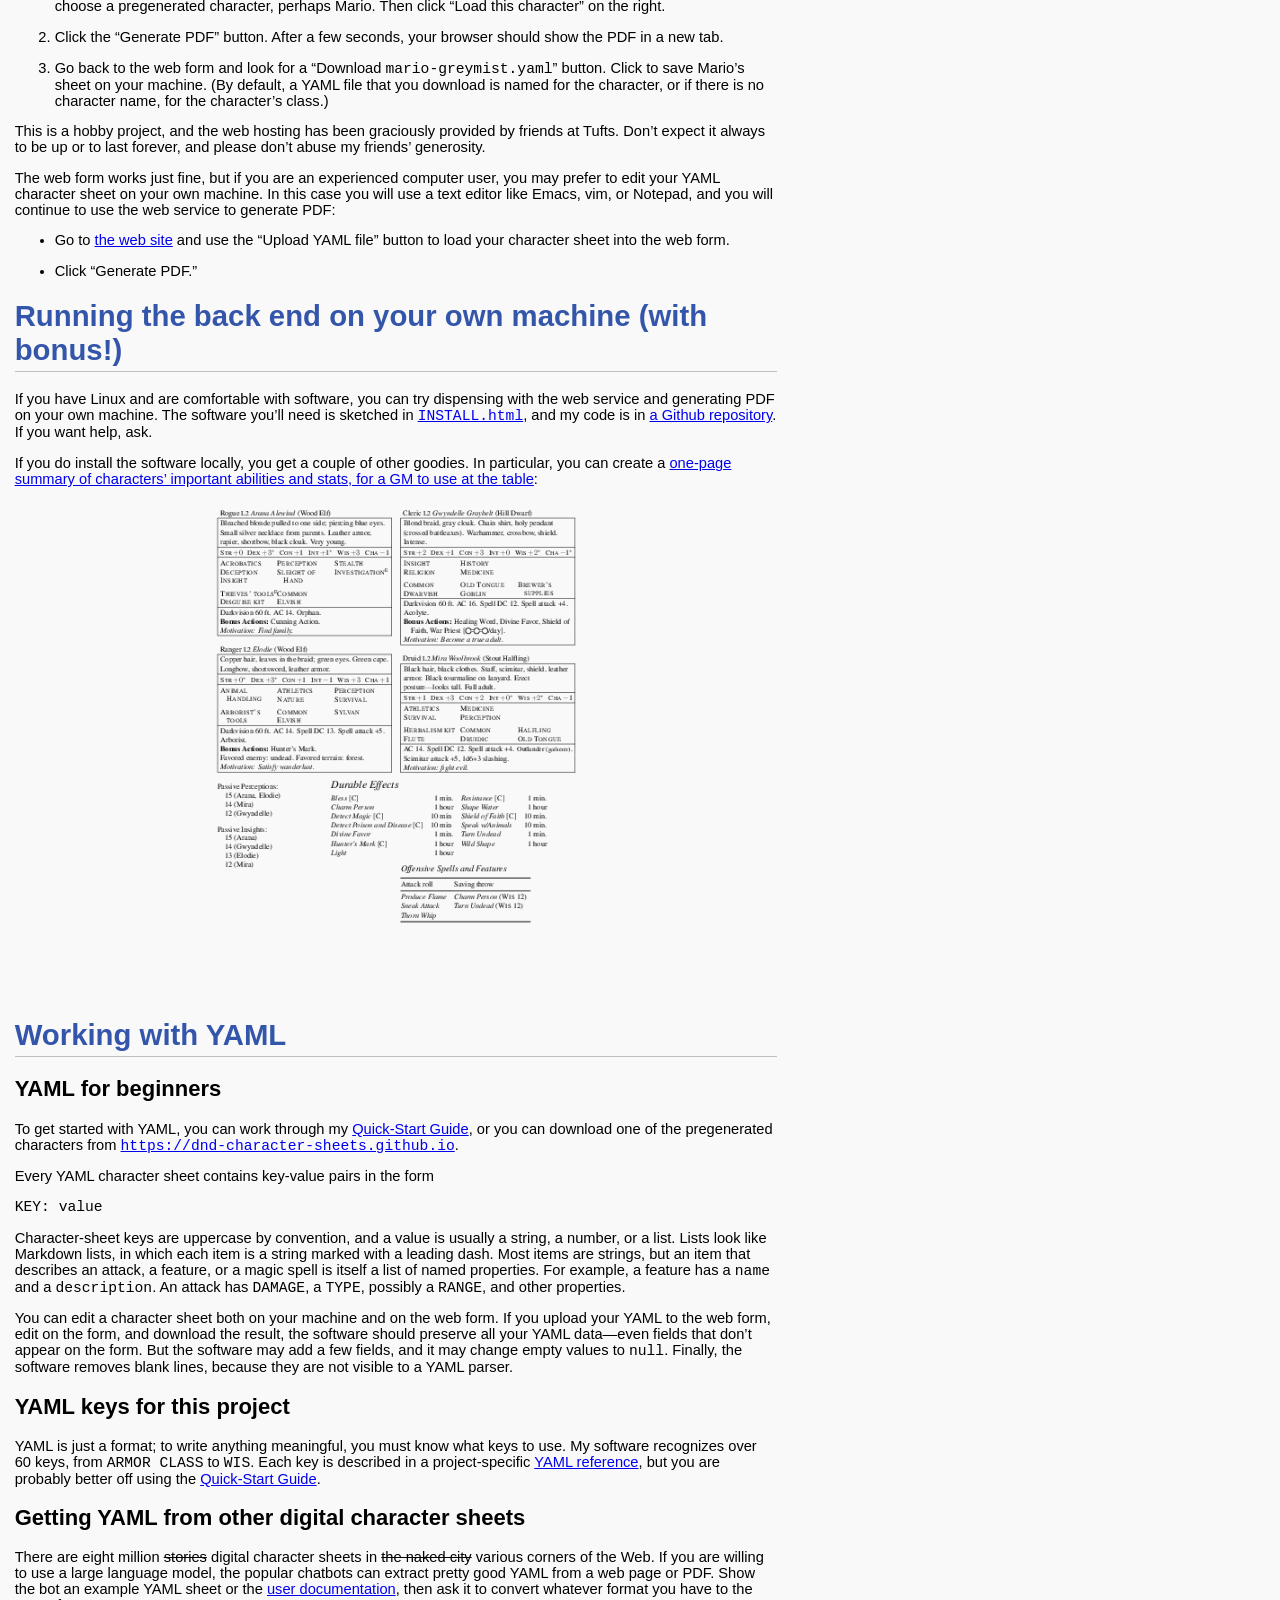
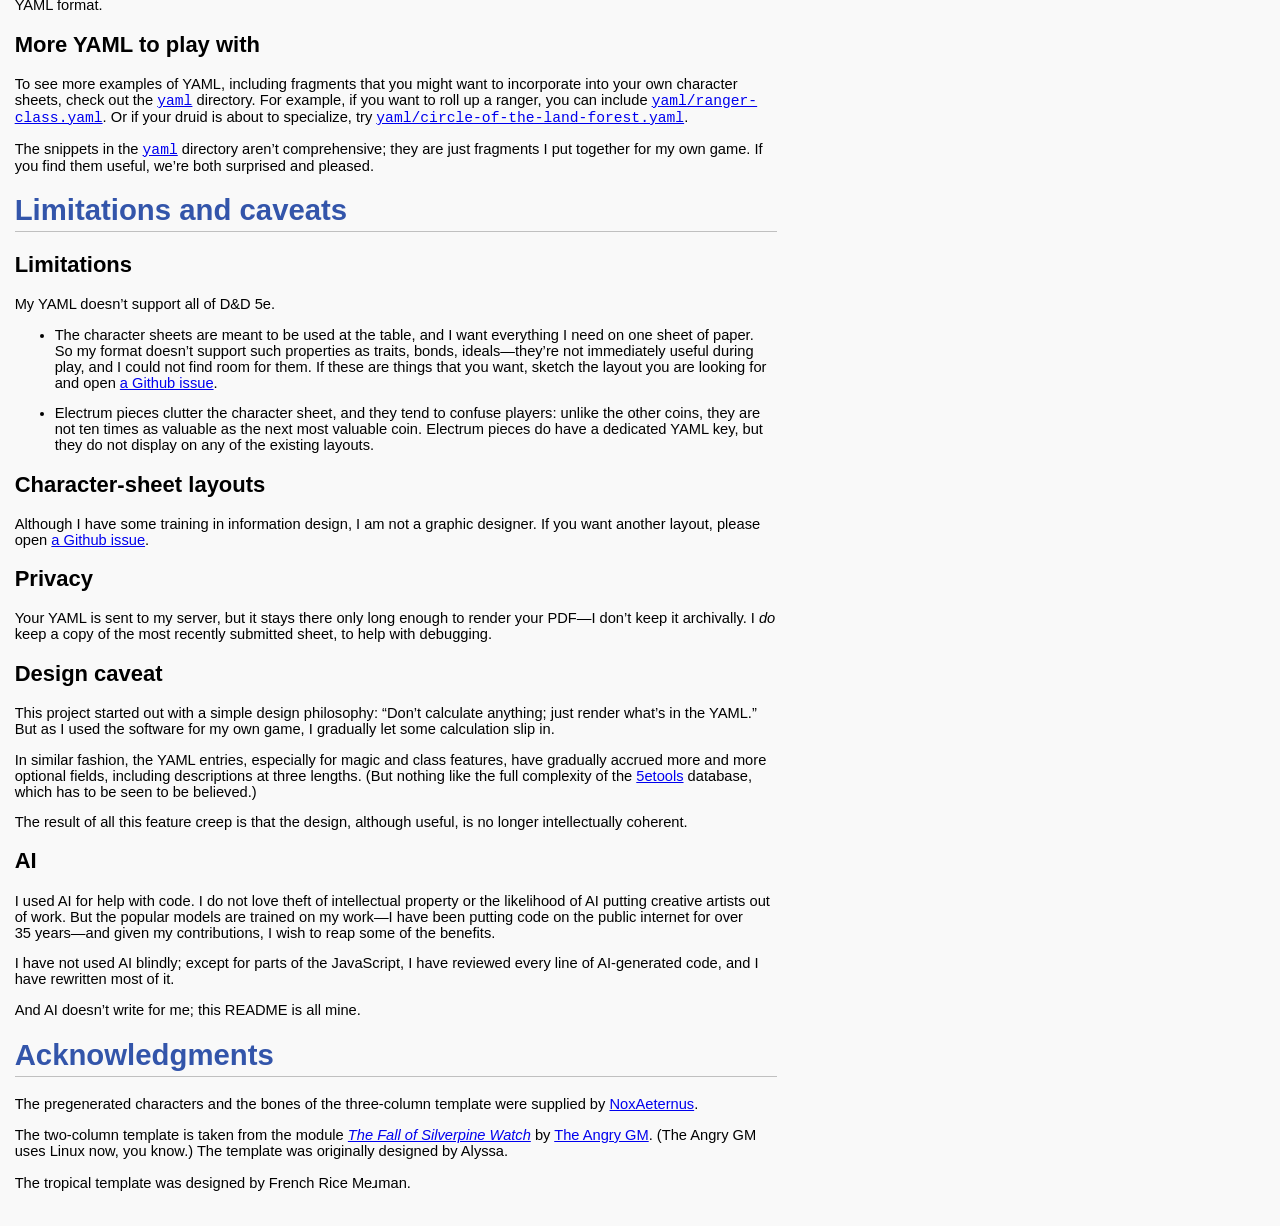
<file: docs/README.html>
<!DOCTYPE html>
<html xmlns="http://www.w3.org/1999/xhtml" lang="" xml:lang="">
<head>
  <meta charset="utf-8" />
  <meta name="generator" content="pandoc" />
  <meta name="viewport" content="width=device-width, initial-scale=1.0, user-scalable=yes" />
  <title>D&amp;D Character Sheets using YAML</title>
  <style>
    code{white-space: pre-wrap;}
    span.smallcaps{font-variant: small-caps;}
    div.columns{display: flex; gap: min(4vw, 1.5em);}
    div.column{flex: auto; overflow-x: auto;}
    div.hanging-indent{margin-left: 1.5em; text-indent: -1.5em;}
    /* The extra [class] is a hack that increases specificity enough to
       override a similar rule in reveal.js */
    ul.task-list[class]{list-style: none;}
    ul.task-list li input[type="checkbox"] {
      font-size: inherit;
      width: 0.8em;
      margin: 0 0.8em 0.2em -1.6em;
      vertical-align: middle;
    }
    .display.math{display: block; text-align: center; margin: 0.5rem auto;}
  </style>
  <link rel="stylesheet" href="charsheet.css" />
</head>
<body>
<header id="title-block-header">
<h1 class="title">D&amp;D Character Sheets using YAML</h1>
</header>
<h1 id="introduction">Introduction</h1>
<p>Paper character sheets are great. A paper sheet puts everything I
need to know right in front of me; I don’t have to mouse, click, tap, or
fiddle with a device. And I can scribble on it! When my character levels
up, however, or even just prepares new spells, a paper sheet is a pain
to update. But if the paper sheet is created by the right kind of
software, the pain goes away.</p>
<p>To relieve all of our pain, I have created a digital character-sheet
format that is easy to read and update, plus software that produces
well-designed paper sheets. As an example, here’s a fictitious character
sheet in a format that I admire (click to embiggen):</p>
<div class="centered" data-align="center">
<p><a href="mario.pdf"> <img src="mario-preview.png"
         style="width:50%; height:auto;"
         alt="Not actually Mario's character sheet"> </a></p>
</div>
<p>This character sheet, designed by Alyssa, is readable and yet dense
with information. Use my software, and you can create character sheets
just like it. You don’t need any kind of subscription; just go to <a
href="https://dnd-character-sheets.github.io"><code>https://dnd-character-sheets.github.io</code></a>
and start exploring.</p>
<h1 id="an-open-archival-digital-character-sheet">An open, archival
digital character sheet</h1>
<p>A web service is great, but a web form disappears when the browser
closes, and your character needs to last as long as your campaign.
My web service can save your character in archival form; it uses a
plain-text format called <a
href="https://en.wikipedia.org/wiki/YAML">YAML</a>. YAML is a common
format that is reasonably user-friendly (<a
href="https://www.cloudbees.com/blog/yaml-tutorial-everything-you-need-get-started">beginner
tutorial</a>). Your YAML character sheets can be created and edited
entirely on the web.</p>
<p>A YAML character sheet might start something like this:</p>
<pre><code>CHARACTER NAME: Mario Greymist
CLASS: Rogue
LEVEL: 20
PLAYER NAME: Steve
RACE: Dragaeran 
ALIGNMENT: Chaotic good

STR: 10
DEX: 20
CON: 14
INT: 12
WIS: 15
CHA: 16

PROFICIENCIES:
  - Perception
  - Sleight of Hand
  - 
  - Daggers
# ... and so on</code></pre>
<p>You can download Mario’s complete character sheet from <a
href="https://dnd-character-sheets.github.io">the web site</a>.</p>
<h1 id="using-the-web-service">Using the web service</h1>
<p>The web service has two parts: a site with a form that you can use to
describe your character, and a back end that renders your sheet as PDF.
Once you have a character in the form, you can download it as a YAML
file, which you can keep as long as you want. When you want to change
your character sheet, or just generate new PDF, go back to the site and
upload your YAML. You will find all the important buttons (“upload”,
“download”, and “generate PDF”) at the beginning of the web form.</p>
<p>To help you get started, I have provided some pregenerated characters
to play with.</p>
<ol type="1">
<li><p>Go to <a
href="https://dnd-character-sheets.github.io"><code>https://dnd-character-sheets.github.io</code></a>.
From the first dropdown (“best at 2 columns”), choose a pregenerated
character, perhaps Mario. Then click “Load this character” on the
right.</p></li>
<li><p>Click the “Generate PDF” button. After a few seconds, your
browser should show the PDF in a new tab.</p></li>
<li><p>Go back to the web form and look for a “Download
<code>mario-greymist.yaml</code>” button. Click to save Mario’s sheet on
your machine. (By default, a YAML file that you download is named for
the character, or if there is no character name, for the character’s
class.)</p></li>
</ol>
<p>This is a hobby project, and the web hosting has been graciously
provided by friends at Tufts. Don’t expect it always to be up or to last
forever, and please don’t abuse my friends’ generosity.</p>
<p>The web form works just fine, but if you are an experienced computer
user, you may prefer to edit your YAML character sheet on your own
machine. In this case you will use a text editor like Emacs, vim, or
Notepad, and you will continue to use the web service to
generate PDF:</p>
<ul>
<li><p>Go to <a href="https://dnd-character-sheets.github.io">the web
site</a> and use the “Upload YAML file” button to load your character
sheet into the web form.</p></li>
<li><p>Click “Generate PDF.”</p></li>
</ul>
<h1 id="running-the-back-end-on-your-own-machine-with-bonus">Running the
back end on your own machine (with bonus!)</h1>
<p>If you have Linux and are comfortable with software, you can try
dispensing with the web service and generating PDF on your own machine.
The software you’ll need is sketched in <a
href="INSTALL.html"><code>INSTALL.html</code></a>, and my code is in <a
href="https://github.com/dnd-character-sheets/dnd-character-sheets.github.io">a Github
repository</a>. If you want help, ask.</p>
<p>If you do install the software locally, you get a couple of other
goodies. In particular, you can create a <a href="gmsheet.pdf">one-page
summary of characters’ important abilities and stats, for a GM to use at
the table</a>:</p>
<div class="centered" data-align="center">
<p><a href="gmsheet.pdf"> <img src="gmsheet-preview.png"
         style="width:50%; height:auto;"
         alt="A summary I use at the table"> </a></p>
</div>
<h1 id="working-with-yaml">Working with YAML</h1>
<h2 id="yaml-for-beginners">YAML for beginners</h2>
<p>To get started with YAML, you can work through my <a
href="QUICKSTART.html">Quick-Start Guide</a>, or you can download one of
the pregenerated characters from <a
href="https://dnd-character-sheets.github.io"><code>https://dnd-character-sheets.github.io</code></a>.</p>
<p>Every YAML character sheet contains key-value pairs in the form</p>
<pre><code>KEY: value</code></pre>
<p>Character-sheet keys are uppercase by convention, and a value is
usually a string, a number, or a list. Lists look like Markdown lists,
in which each item is a string marked with a leading dash. Most items
are strings, but an item that describes an attack, a feature, or a magic
spell is itself a list of named properties. For example, a feature has a
<code>name</code> and a <code>description</code>. An attack has
<code>DAMAGE</code>, a <code>TYPE</code>, possibly a <code>RANGE</code>,
and other properties.</p>
<p>You can edit a character sheet both on your machine and on the
web form. If you upload your YAML to the web form, edit on the form, and
download the result, the software should preserve all your YAML
data—even fields that don’t appear on the form. But the software may add
a few fields, and it may change empty values to <code>null</code>.
Finally, the software removes blank lines, because they are not visible
to a YAML parser.</p>
<h2 id="yaml-keys-for-this-project">YAML keys for this project</h2>
<p>YAML is just a format; to write anything meaningful, you must know
what keys to use. My software recognizes over 60 keys, from
<code>ARMOR CLASS</code> to <code>WIS</code>. Each key is described in a
project-specific <a href="YAML.html">YAML reference</a>, but you are
probably better off using the <a href="QUICKSTART.html">Quick-Start
Guide</a>.
<!--And if something goes wrong, you can find the ultimate truth in the
`.sty` and `.tex` files in the [templates directory](templates).
--></p>
<h2 id="getting-yaml-from-other-digital-character-sheets">Getting YAML
from other digital character sheets</h2>
<p>There are eight million <del>stories</del> digital character sheets
in <del>the naked city</del> various corners of the Web. If you are
willing to use a large language model, the popular chatbots can extract
pretty good YAML from a web page or PDF. Show the bot an example YAML
sheet or the <a href="YAML.html">user documentation</a>, then ask it to
convert whatever format you have to the YAML format.</p>
<h2 id="more-yaml-to-play-with">More YAML to play with</h2>
<p>To see more examples of YAML, including fragments that you might want
to incorporate into your own character sheets, check out the <a
href="yaml"><code>yaml</code></a> directory. For example, if you want to
roll up a ranger, you can include <a
href="yaml/ranger-class.yaml"><code>yaml/ranger-class.yaml</code></a>.
Or if your druid is about to specialize, try <a
href="yaml/circle-of-the-land-forest.yaml"><code>yaml/circle-of-the-land-forest.yaml</code></a>.</p>
<p>The snippets in the <a href="yaml"><code>yaml</code></a> directory
aren’t comprehensive; they are just fragments I put together for my own
game. If you find them useful, we’re both surprised and pleased.</p>
<h1 id="limitations-and-caveats">Limitations and caveats</h1>
<h2 id="limitations">Limitations</h2>
<p>My YAML doesn’t support all of D&amp;D 5e.</p>
<ul>
<li><p>The character sheets are meant to be used at the table, and
I want everything I need on one sheet of paper. So my format doesn’t
support such properties as traits, bonds, ideals—they’re not immediately
useful during play, and I could not find room for them. If these are
things that you want, sketch the layout you are looking for and open <a
href="https://github.com/dnd-character-sheets/dnd-character-sheets.github.io/issues">a
Github issue</a>.</p></li>
<li><p>Electrum pieces clutter the character sheet, and they tend to
confuse players: unlike the other coins, they are not ten times as
valuable as the next most valuable coin. Electrum pieces do have a
dedicated YAML key, but they do not display on any of the existing
layouts.</p></li>
</ul>
<h2 id="character-sheet-layouts">Character-sheet layouts</h2>
<p>Although I have some training in information design, I am not a
graphic designer. If you want another layout, please open <a
href="https://github.com/dnd-character-sheets/dnd-character-sheets.github.io/issues">a
Github issue</a>.</p>
<h2 id="privacy">Privacy</h2>
<p>Your YAML is sent to my server, but it stays there only long enough
to render your PDF—I don’t keep it archivally. I <em>do</em> keep a copy
of the most recently submitted sheet, to help with debugging.</p>
<h2 id="design-caveat">Design caveat</h2>
<p>This project started out with a simple design philosophy: “Don’t
calculate anything; just render what’s in the YAML.”<br />
But as I used the software for my own game, I gradually let some
calculation slip in.</p>
<p>In similar fashion, the YAML entries, especially for magic and class
features, have gradually accrued more and more optional fields,
including descriptions at three lengths. (But nothing like the full
complexity of the <a href="https://5e.tools/">5etools</a> database,
which has to be seen to be believed.)</p>
<p>The result of all this feature creep is that the design, although
useful, is no longer intellectually coherent.</p>
<h2 id="ai">AI</h2>
<p>I used AI for help with code. I do not love theft of intellectual
property or the likelihood of AI putting creative artists out of work.
But the popular models are trained on my work—I have been putting code
on the public internet for over 35 years—and given my contributions,
I wish to reap some of the benefits.</p>
<p>I have not used AI blindly; except for parts of the JavaScript,
I have reviewed every line of AI-generated code, and I have rewritten
most of it.</p>
<p>And AI doesn’t write for me; this README is all mine.</p>
<h1 id="acknowledgments">Acknowledgments</h1>
<p>The pregenerated characters and the bones of the three-column
template were supplied by <a
href="https://ko-fi.com/noxaeturnus/">NoxAeternus</a>.</p>
<p>The two-column template is taken from the module <a
href="https://theangrygm.com/the-fall-of-silverpine-watch/"><em>The Fall
of Silverpine Watch</em></a> by <a href="https://theangrygm.com/">The
Angry GM</a>. (The Angry GM uses Linux now, you know.) The template was
originally designed by Alyssa.</p>
<p>The tropical template was designed by French Rice Meɹman.</p>
</body>
</html>
</file>
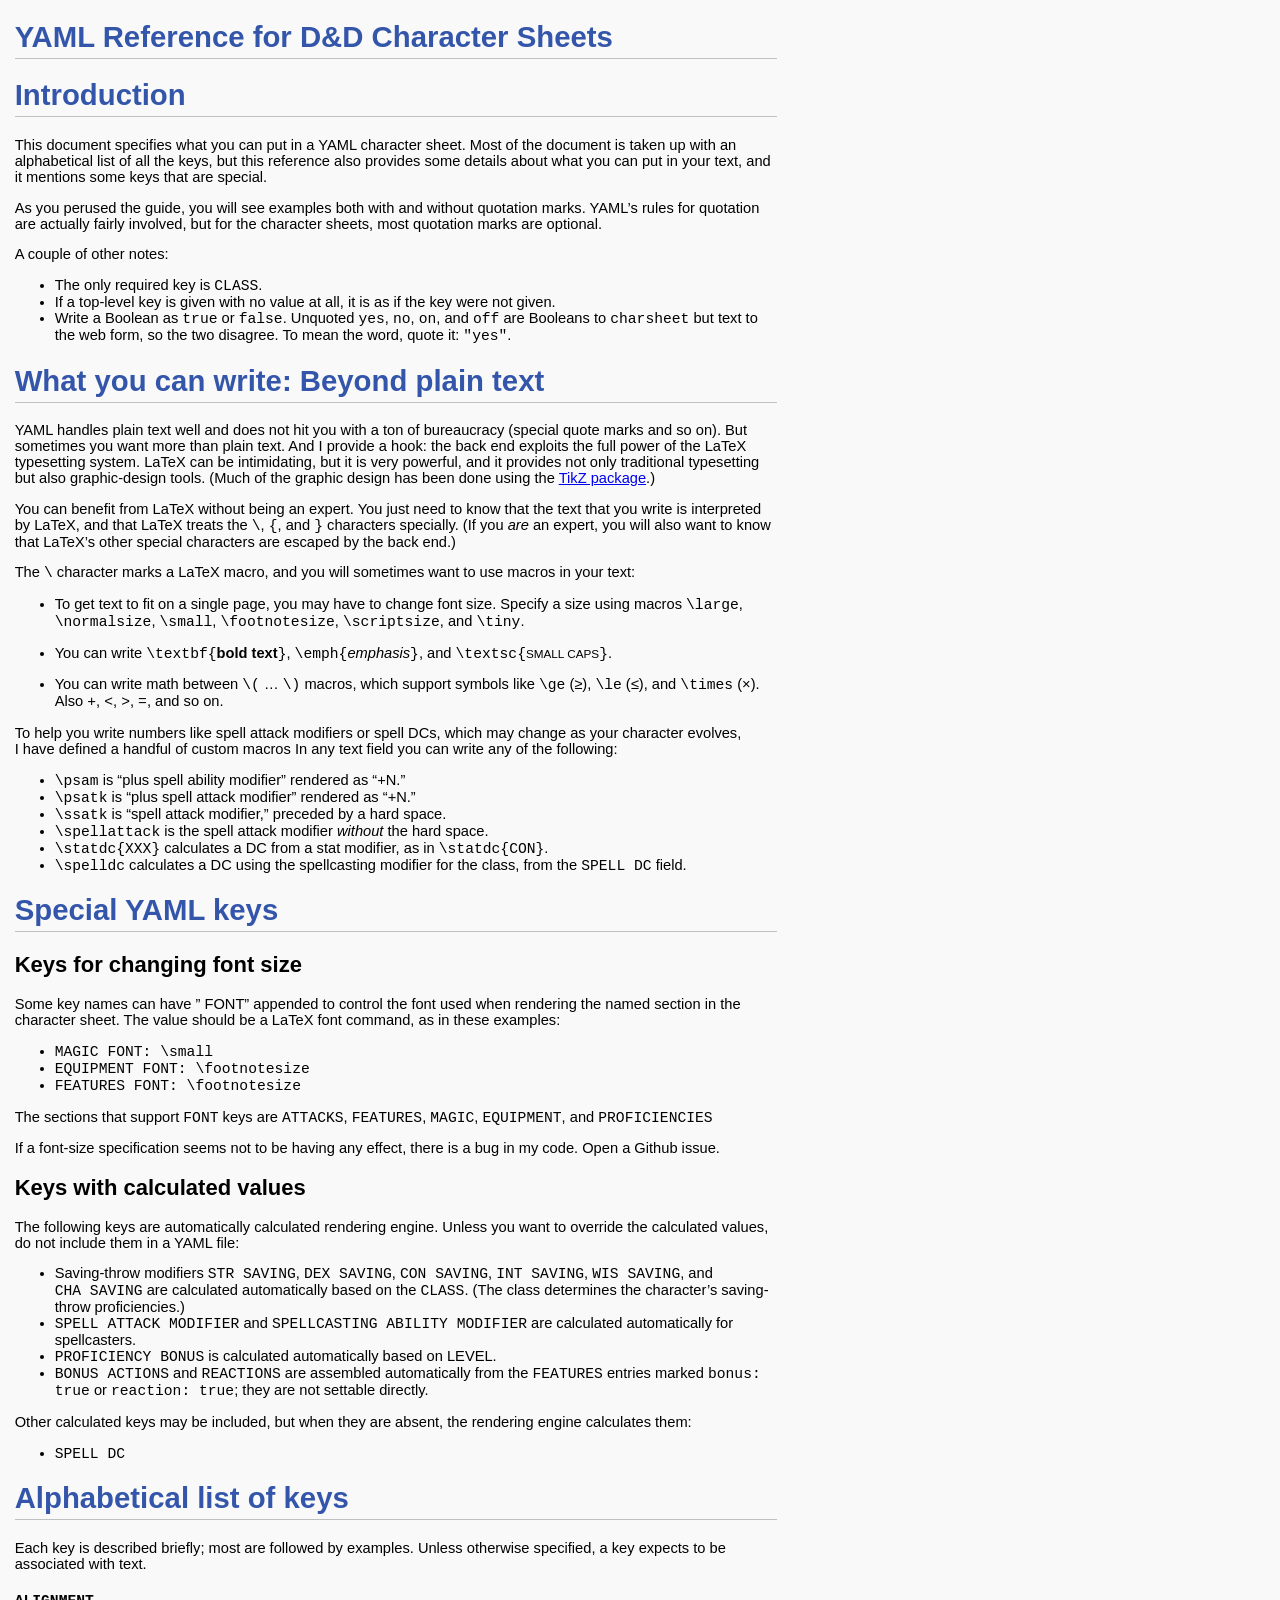
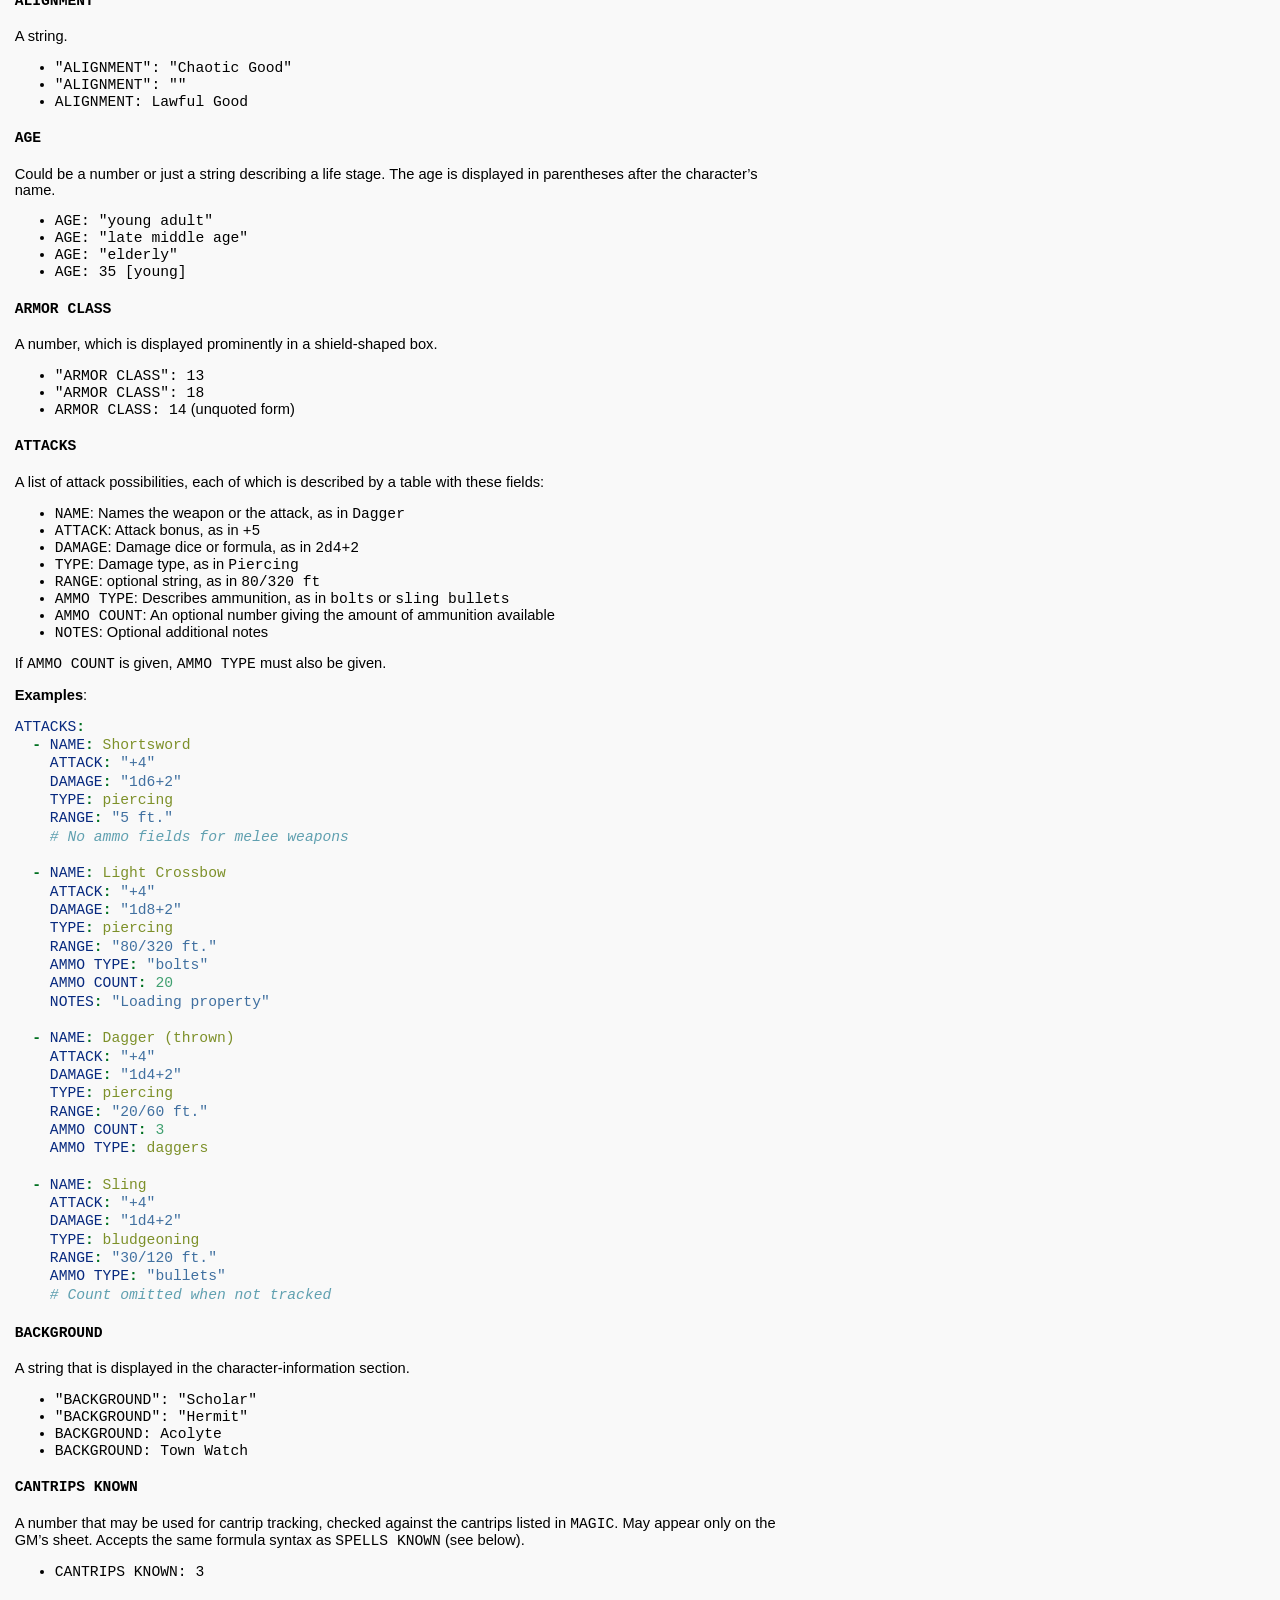
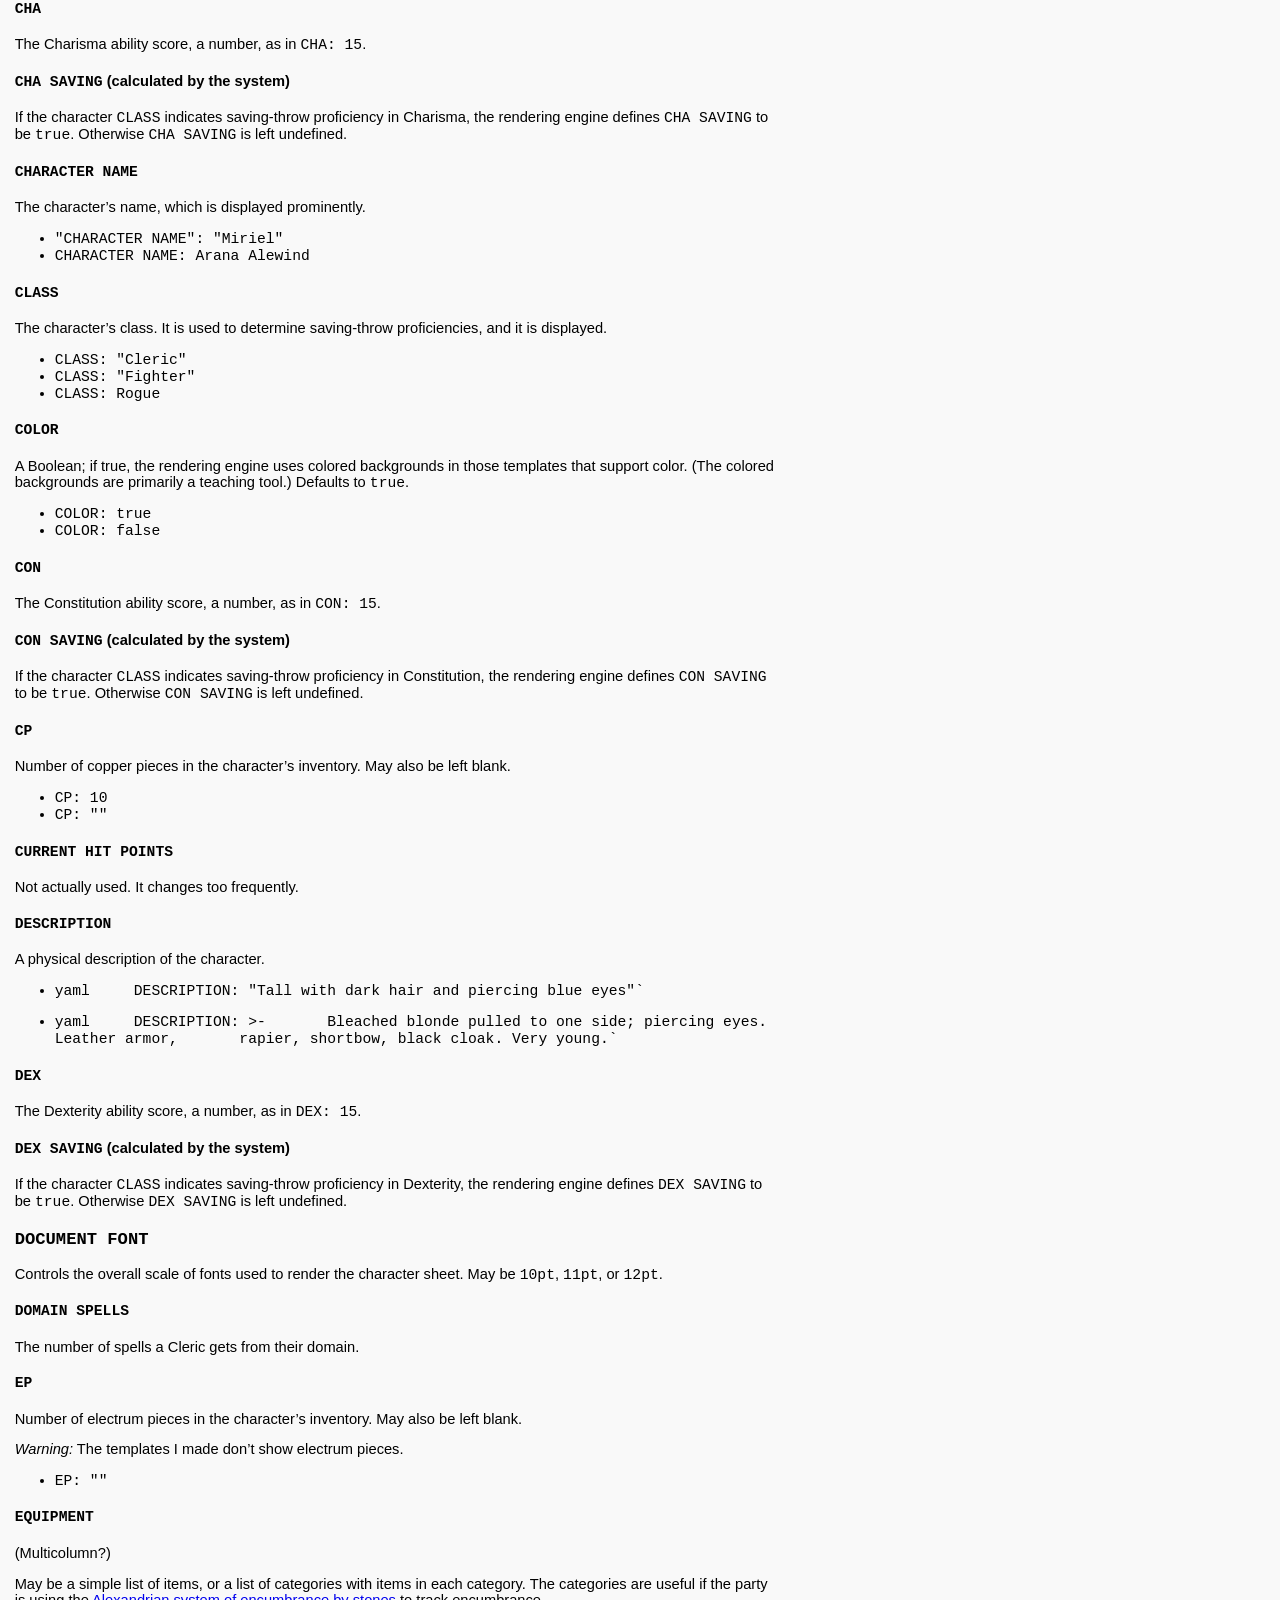
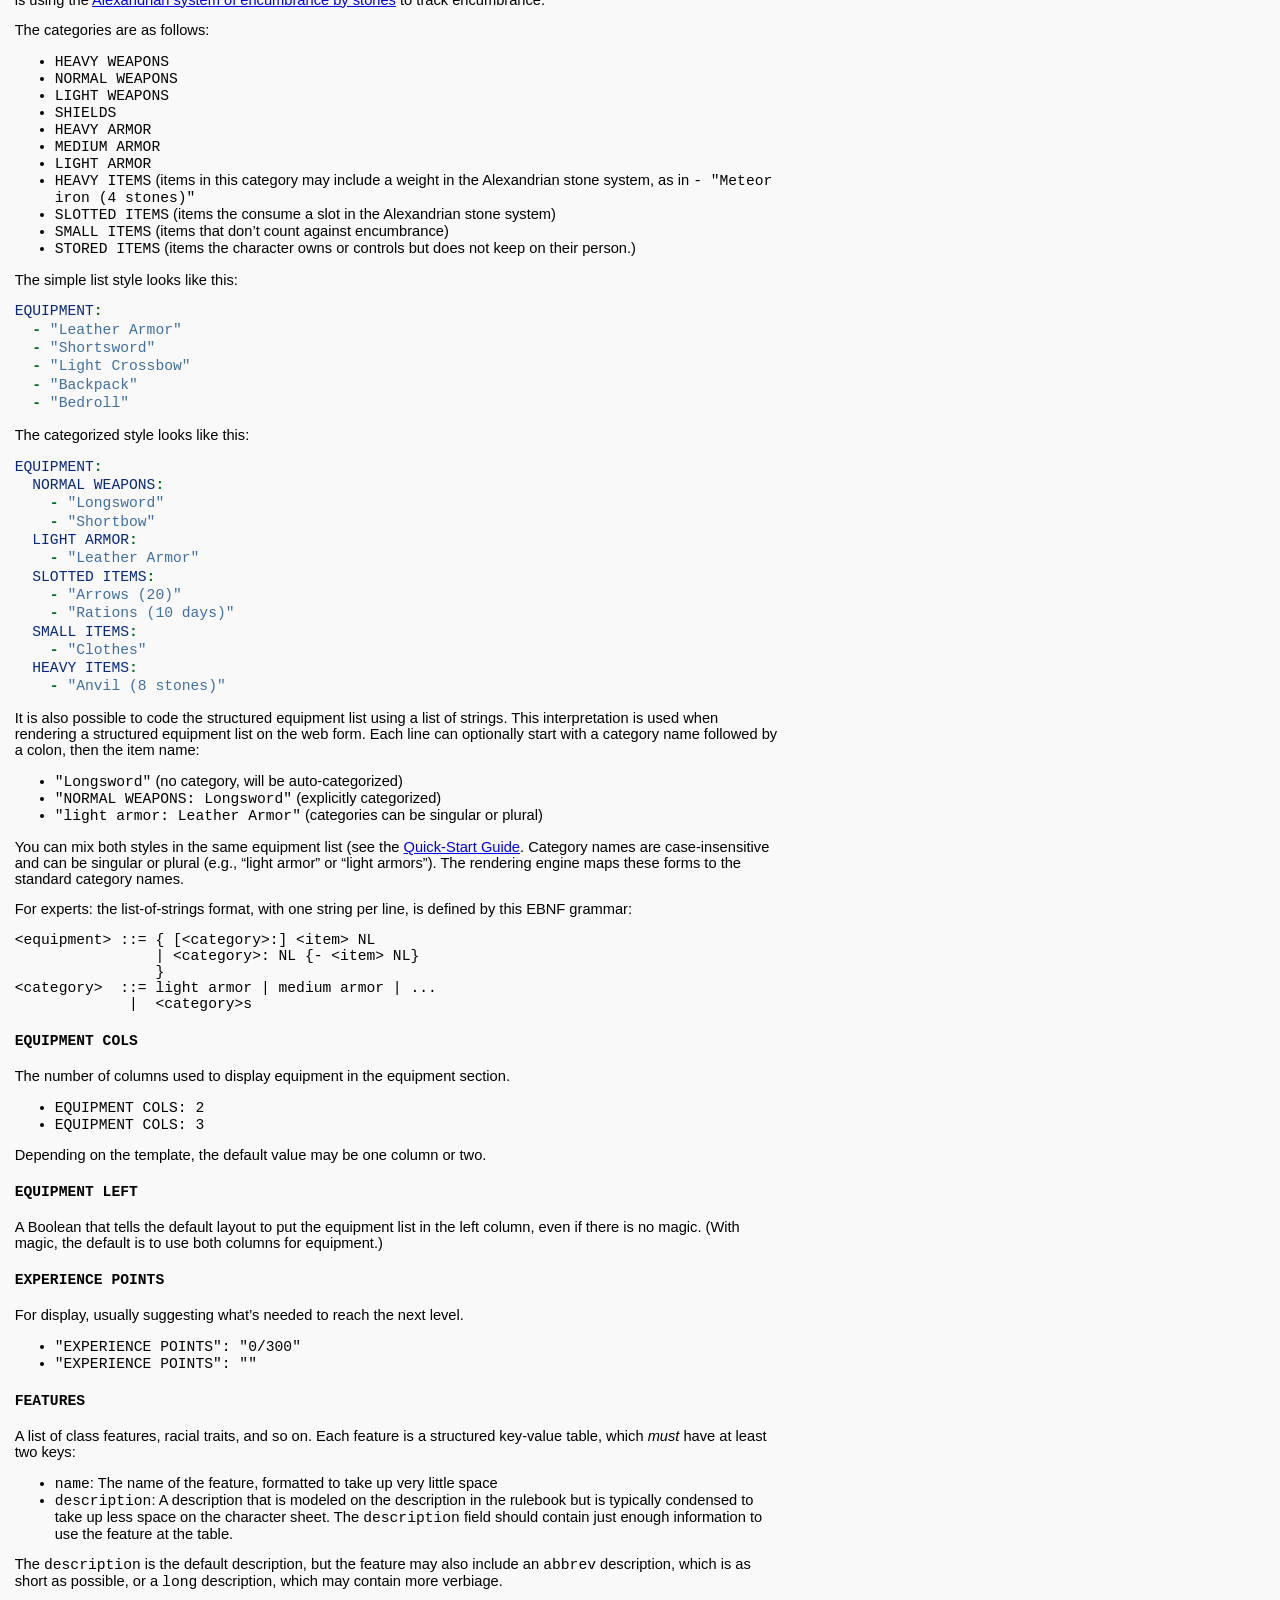
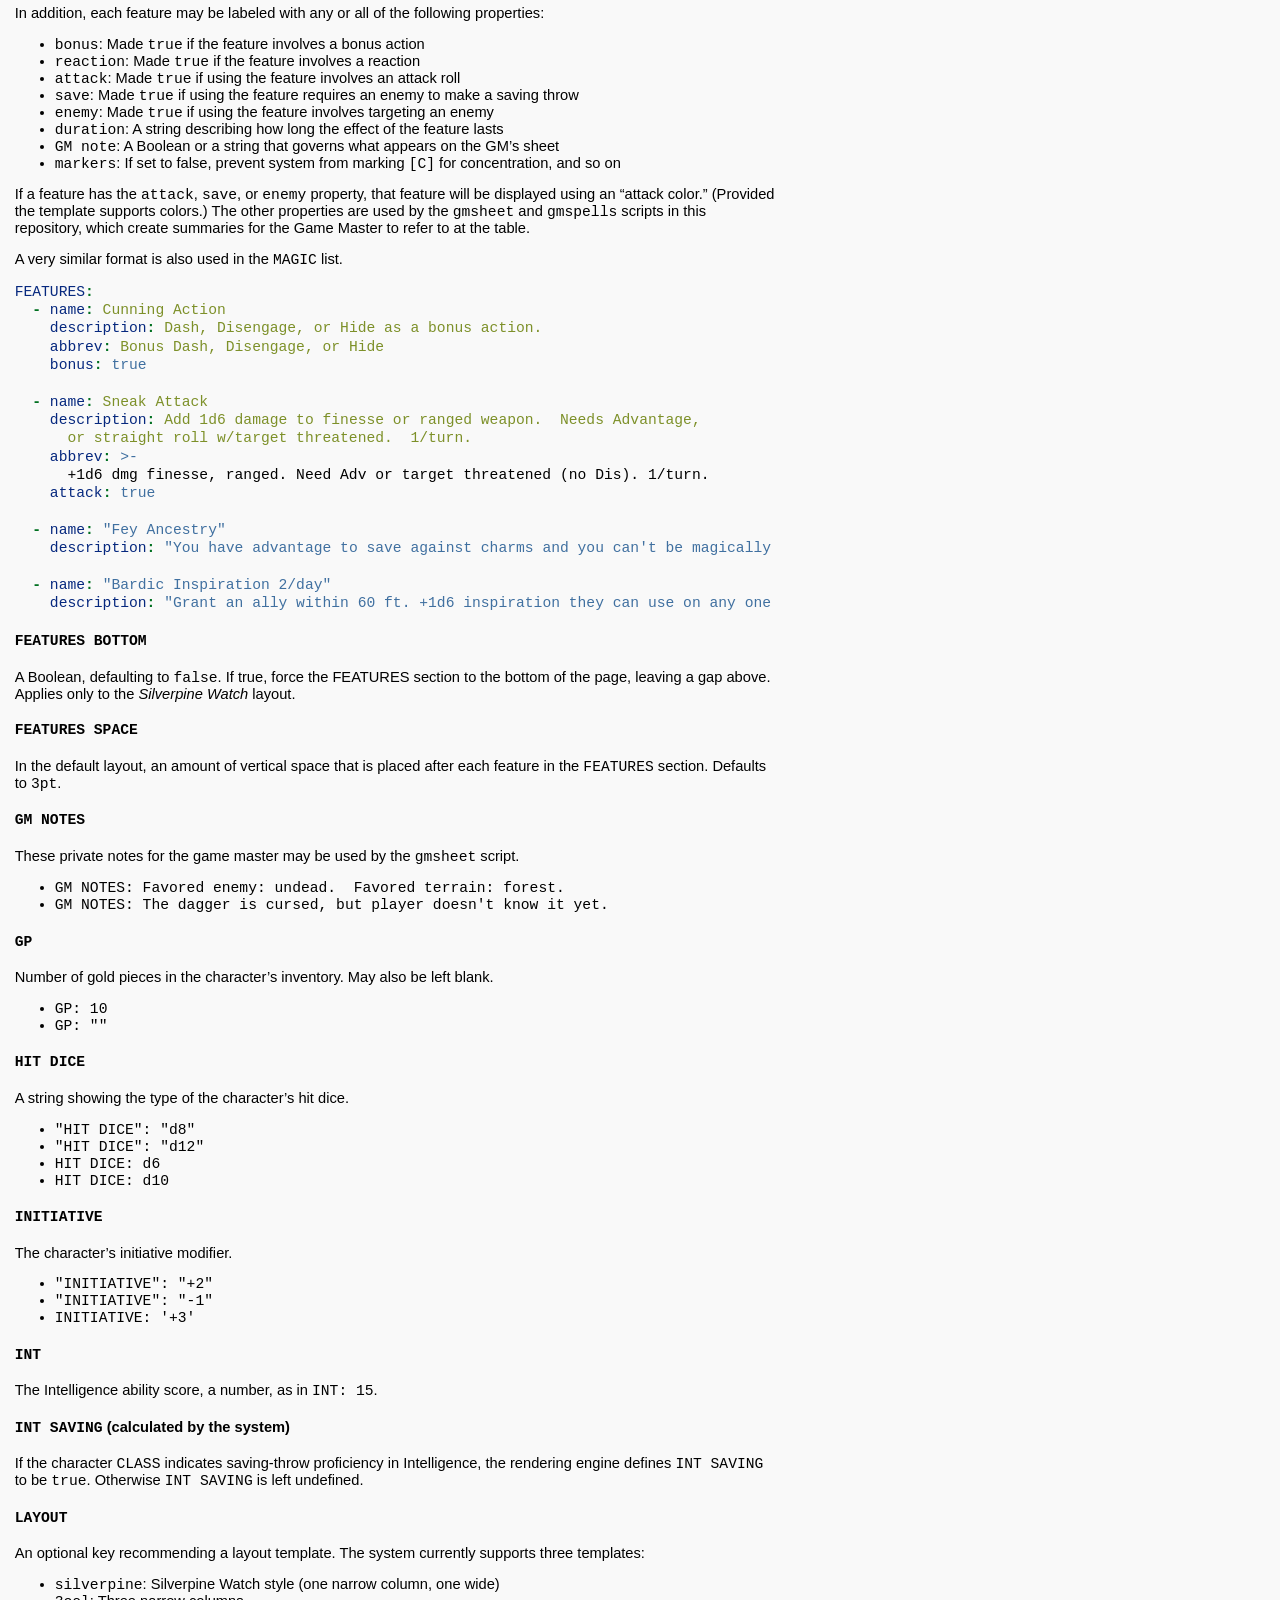
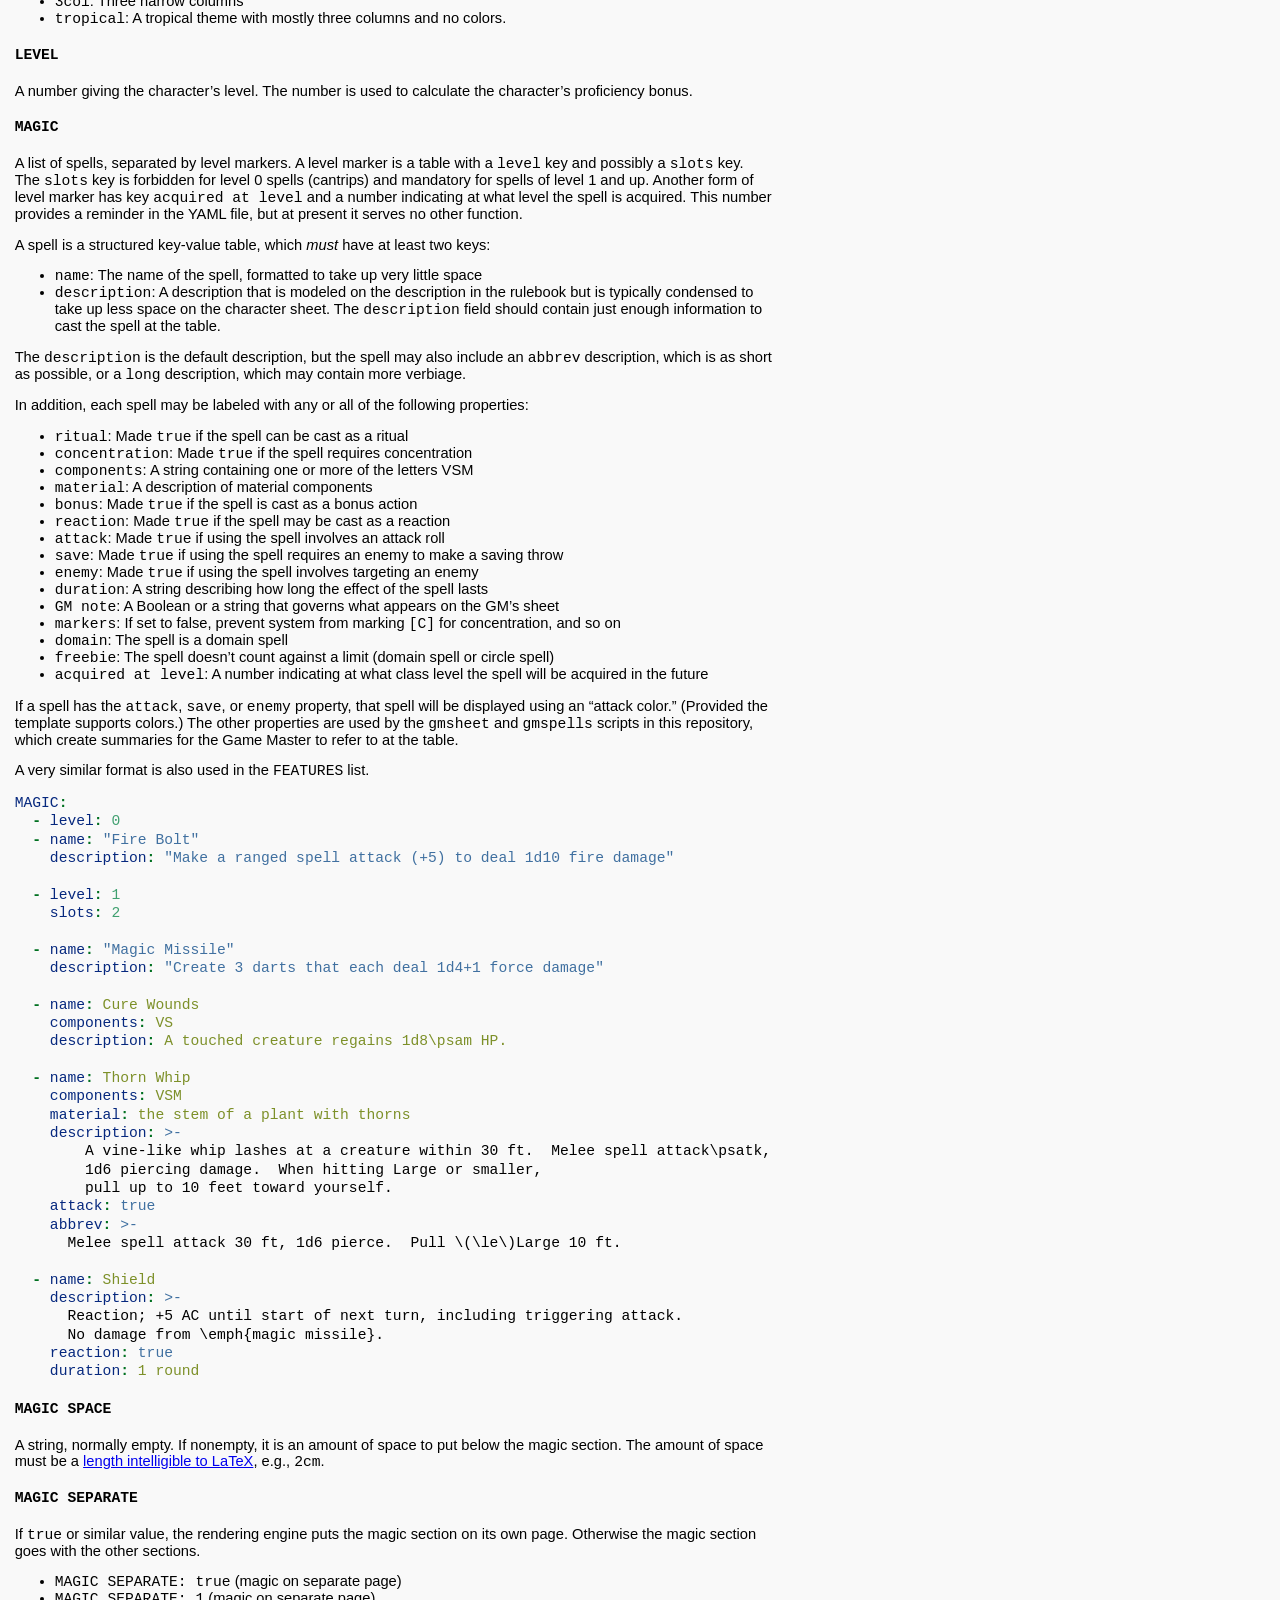
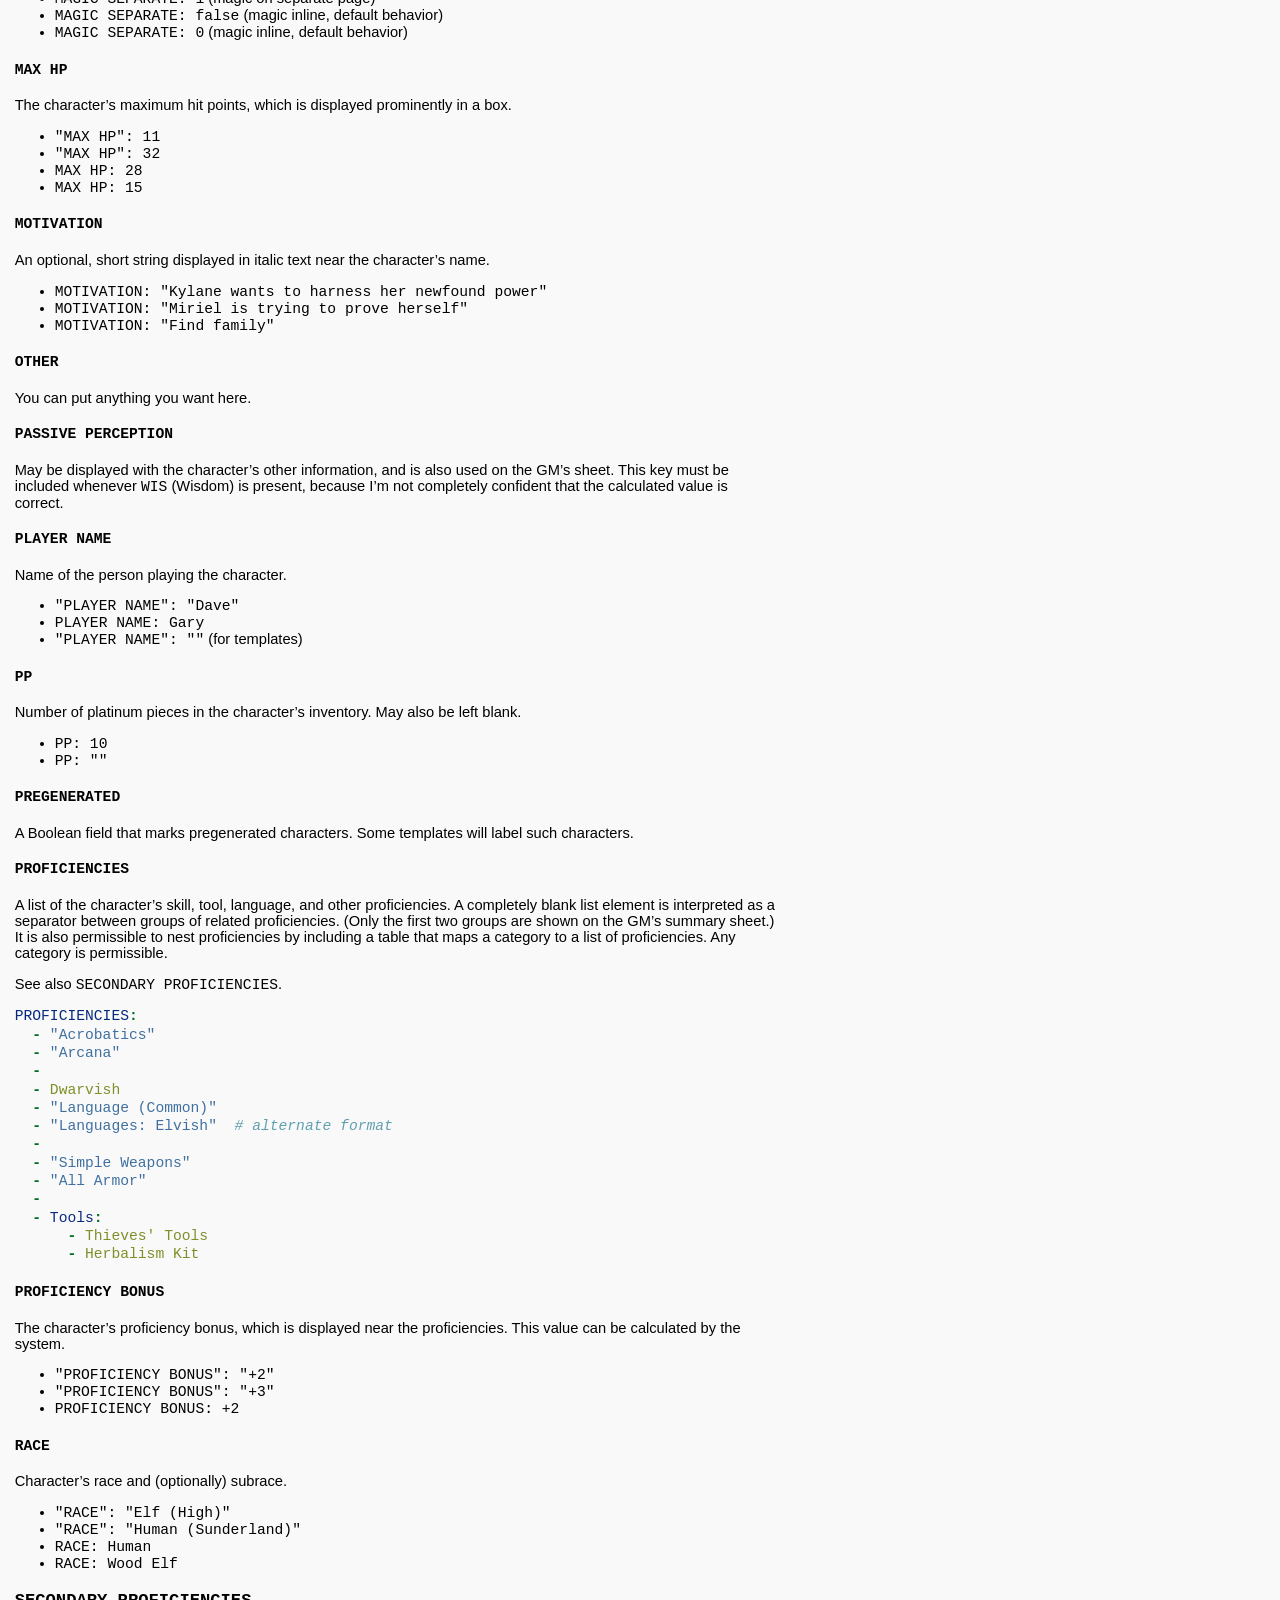
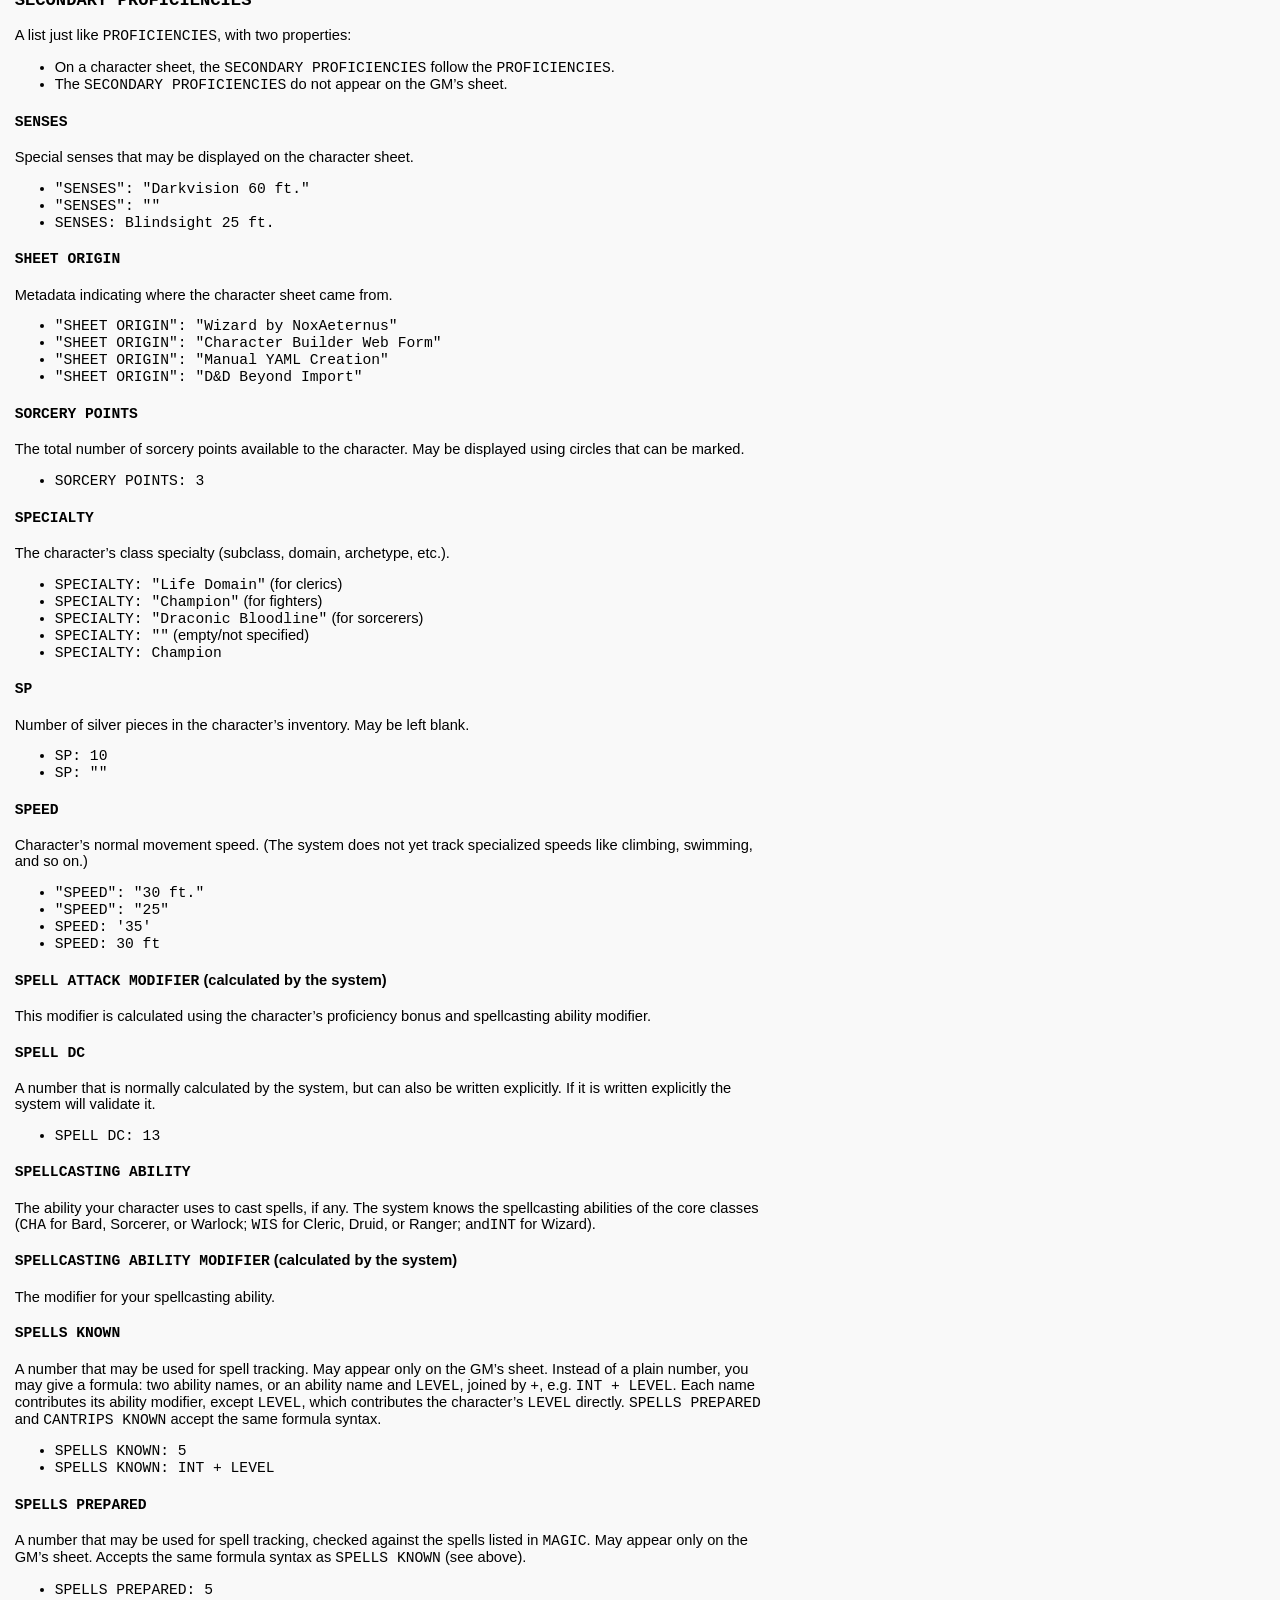
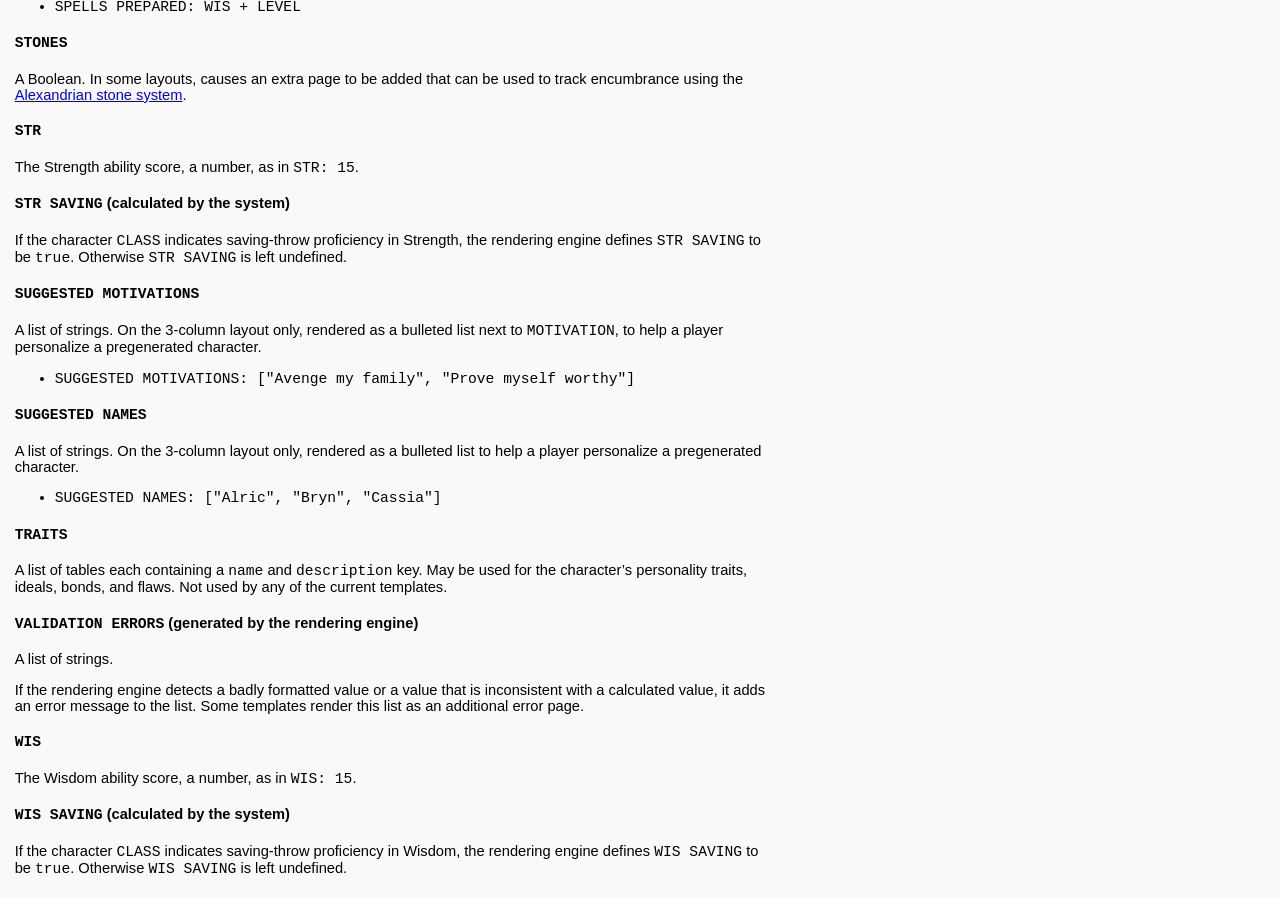
<file: docs/YAML.html>
<!DOCTYPE html>
<html xmlns="http://www.w3.org/1999/xhtml" lang="" xml:lang="">
<head>
  <meta charset="utf-8" />
  <meta name="generator" content="pandoc" />
  <meta name="viewport" content="width=device-width, initial-scale=1.0, user-scalable=yes" />
  <title>YAML Reference for D&amp;D Character Sheets</title>
  <style>
    code{white-space: pre-wrap;}
    span.smallcaps{font-variant: small-caps;}
    div.columns{display: flex; gap: min(4vw, 1.5em);}
    div.column{flex: auto; overflow-x: auto;}
    div.hanging-indent{margin-left: 1.5em; text-indent: -1.5em;}
    /* The extra [class] is a hack that increases specificity enough to
       override a similar rule in reveal.js */
    ul.task-list[class]{list-style: none;}
    ul.task-list li input[type="checkbox"] {
      font-size: inherit;
      width: 0.8em;
      margin: 0 0.8em 0.2em -1.6em;
      vertical-align: middle;
    }
    .display.math{display: block; text-align: center; margin: 0.5rem auto;}
    /* CSS for syntax highlighting */
    pre > code.sourceCode { white-space: pre; position: relative; }
    pre > code.sourceCode > span { line-height: 1.25; }
    pre > code.sourceCode > span:empty { height: 1.2em; }
    .sourceCode { overflow: visible; }
    code.sourceCode > span { color: inherit; text-decoration: inherit; }
    div.sourceCode { margin: 1em 0; }
    pre.sourceCode { margin: 0; }
    @media screen {
    div.sourceCode { overflow: auto; }
    }
    @media print {
    pre > code.sourceCode { white-space: pre-wrap; }
    pre > code.sourceCode > span { display: inline-block; text-indent: -5em; padding-left: 5em; }
    }
    pre.numberSource code
      { counter-reset: source-line 0; }
    pre.numberSource code > span
      { position: relative; left: -4em; counter-increment: source-line; }
    pre.numberSource code > span > a:first-child::before
      { content: counter(source-line);
        position: relative; left: -1em; text-align: right; vertical-align: baseline;
        border: none; display: inline-block;
        -webkit-touch-callout: none; -webkit-user-select: none;
        -khtml-user-select: none; -moz-user-select: none;
        -ms-user-select: none; user-select: none;
        padding: 0 4px; width: 4em;
        color: #aaaaaa;
      }
    pre.numberSource { margin-left: 3em; border-left: 1px solid #aaaaaa;  padding-left: 4px; }
    div.sourceCode
      {   }
    @media screen {
    pre > code.sourceCode > span > a:first-child::before { text-decoration: underline; }
    }
    code span.al { color: #ff0000; font-weight: bold; } /* Alert */
    code span.an { color: #60a0b0; font-weight: bold; font-style: italic; } /* Annotation */
    code span.at { color: #7d9029; } /* Attribute */
    code span.bn { color: #40a070; } /* BaseN */
    code span.bu { color: #008000; } /* BuiltIn */
    code span.cf { color: #007020; font-weight: bold; } /* ControlFlow */
    code span.ch { color: #4070a0; } /* Char */
    code span.cn { color: #880000; } /* Constant */
    code span.co { color: #60a0b0; font-style: italic; } /* Comment */
    code span.cv { color: #60a0b0; font-weight: bold; font-style: italic; } /* CommentVar */
    code span.do { color: #ba2121; font-style: italic; } /* Documentation */
    code span.dt { color: #902000; } /* DataType */
    code span.dv { color: #40a070; } /* DecVal */
    code span.er { color: #ff0000; font-weight: bold; } /* Error */
    code span.ex { } /* Extension */
    code span.fl { color: #40a070; } /* Float */
    code span.fu { color: #06287e; } /* Function */
    code span.im { color: #008000; font-weight: bold; } /* Import */
    code span.in { color: #60a0b0; font-weight: bold; font-style: italic; } /* Information */
    code span.kw { color: #007020; font-weight: bold; } /* Keyword */
    code span.op { color: #666666; } /* Operator */
    code span.ot { color: #007020; } /* Other */
    code span.pp { color: #bc7a00; } /* Preprocessor */
    code span.sc { color: #4070a0; } /* SpecialChar */
    code span.ss { color: #bb6688; } /* SpecialString */
    code span.st { color: #4070a0; } /* String */
    code span.va { color: #19177c; } /* Variable */
    code span.vs { color: #4070a0; } /* VerbatimString */
    code span.wa { color: #60a0b0; font-weight: bold; font-style: italic; } /* Warning */
  </style>
  <link rel="stylesheet" href="charsheet.css" />
</head>
<body>
<header id="title-block-header">
<h1 class="title">YAML Reference for D&amp;D Character Sheets</h1>
</header>
<h1 id="introduction">Introduction</h1>
<p>This document specifies what you can put in a YAML character sheet.
Most of the document is taken up with an alphabetical list of all the
keys, but this reference also provides some details about what you can
put in your text, and it mentions some keys that are special.</p>
<p>As you perused the guide, you will see examples both with and without
quotation marks. YAML’s rules for quotation are actually fairly
involved, but for the character sheets, most quotation marks are
optional.</p>
<p>A couple of other notes:</p>
<ul>
<li>The only required key is <code>CLASS</code>.</li>
<li>If a top-level key is given with no value at all, it is as if the
key were not given.</li>
<li>Write a Boolean as <code>true</code> or <code>false</code>. Unquoted
<code>yes</code>, <code>no</code>, <code>on</code>, and <code>off</code>
are Booleans to <code>charsheet</code> but text to the web form, so the
two disagree. To mean the word, quote it: <code>"yes"</code>.</li>
</ul>
<h1 id="what-you-can-write-beyond-plain-text">What you can write: Beyond
plain text</h1>
<p>YAML handles plain text well and does not hit you with a ton of
bureaucracy (special quote marks and so on). But sometimes you want more
than plain text. And I provide a hook: the back end exploits the full
power of the LaTeX typesetting system. LaTeX can be intimidating, but it
is very powerful, and it provides not only traditional typesetting but
also graphic-design tools. (Much of the graphic design has been done
using the <a href="https://tikz.dev">TikZ package</a>.)</p>
<p>You can benefit from LaTeX without being an expert. You just need to
know that the text that you write is interpreted by LaTeX, and that
LaTeX treats the <code>\</code>, <code>{</code>, and <code>}</code>
characters specially. (If you <em>are</em> an expert, you will also want
to know that LaTeX’s other special characters are escaped by the
back end.)</p>
<p>The <code>\</code> character marks a LaTeX macro, and you will
sometimes want to use macros in your text:</p>
<ul>
<li><p>To get text to fit on a single page, you may have to change font
size. Specify a size using macros <code>\large</code>,
<code>\normalsize</code>, <code>\small</code>,
<code>\footnotesize</code>, <code>\scriptsize</code>, and
<code>\tiny</code>.</p></li>
<li><p>You can write <code>\textbf{</code><strong>bold
text</strong><code>}</code>,
<code>\emph{</code><em>emphasis</em><code>}</code>, and
<code>\textsc{</code><span style="font-size: 80%;">SMALL
CAPS</span><code>}</code>.</p></li>
<li><p>You can write math between <code>\(</code> … <code>\)</code>
macros, which support symbols like <code>\ge</code> (≥),
<code>\le</code> (≤), and <code>\times</code> (×). Also <code>+</code>,
<code>&lt;</code>, <code>&gt;</code>, <code>=</code>, and
so on.</p></li>
</ul>
<p>To help you write numbers like spell attack modifiers or spell DCs,
which may change as your character evolves, I have defined a handful of
custom macros In any text field you can write any of the following:</p>
<ul>
<li><code>\psam</code> is “plus spell ability modifier” rendered as
“+N.”</li>
<li><code>\psatk</code> is “plus spell attack modifier” rendered as
“+N.”</li>
<li><code>\ssatk</code> is “spell attack modifier,” preceded by a hard
space.</li>
<li><code>\spellattack</code> is the spell attack modifier
<em>without</em> the hard space.</li>
<li><code>\statdc{XXX}</code> calculates a DC from a stat modifier, as
in <code>\statdc{CON}</code>.</li>
<li><code>\spelldc</code> calculates a DC using the spellcasting
modifier for the class, from the <code>SPELL DC</code> field.</li>
</ul>
<h1 id="special-yaml-keys">Special YAML keys</h1>
<h2 id="keys-for-changing-font-size">Keys for changing font size</h2>
<p>Some key names can have ” FONT” appended to control the font used
when rendering the named section in the character sheet. The value
should be a LaTeX font command, as in these examples:</p>
<ul>
<li><code>MAGIC FONT: \small</code></li>
<li><code>EQUIPMENT FONT: \footnotesize</code></li>
<li><code>FEATURES FONT: \footnotesize</code></li>
</ul>
<p>The sections that support <code>FONT</code> keys are
<code>ATTACKS</code>, <code>FEATURES</code>, <code>MAGIC</code>,
<code>EQUIPMENT</code>, and <code>PROFICIENCIES</code></p>
<p>If a font-size specification seems not to be having any effect, there
is a bug in my code. Open a Github issue.</p>
<h2 id="keys-with-calculated-values">Keys with calculated values</h2>
<p>The following keys are automatically calculated rendering engine.
Unless you want to override the calculated values, do not include them
in a YAML file:</p>
<ul>
<li>Saving-throw modifiers <code>STR SAVING</code>,
<code>DEX SAVING</code>, <code>CON SAVING</code>,
<code>INT SAVING</code>, <code>WIS SAVING</code>, and
<code>CHA SAVING</code> are calculated automatically based on the
<code>CLASS</code>. (The class determines the character’s saving-throw
proficiencies.)</li>
<li><code>SPELL ATTACK MODIFIER</code> and
<code>SPELLCASTING ABILITY MODIFIER</code> are calculated automatically
for spellcasters.</li>
<li><code>PROFICIENCY BONUS</code> is calculated automatically based on
LEVEL.</li>
<li><code>BONUS ACTIONS</code> and <code>REACTIONS</code> are assembled
automatically from the <code>FEATURES</code> entries marked
<code>bonus: true</code> or <code>reaction: true</code>; they are not
settable directly.</li>
</ul>
<p>Other calculated keys may be included, but when they are absent, the
rendering engine calculates them:</p>
<ul>
<li><code>SPELL DC</code></li>
</ul>
<h1 id="alphabetical-list-of-keys">Alphabetical list of keys</h1>
<p>Each key is described briefly; most are followed by examples. Unless
otherwise specified, a key expects to be associated with text.</p>
<h4 id="alignment"><code>ALIGNMENT</code></h4>
<p>A string.</p>
<ul>
<li><code>"ALIGNMENT": "Chaotic Good"</code></li>
<li><code>"ALIGNMENT": ""</code></li>
<li><code>ALIGNMENT: Lawful Good</code></li>
</ul>
<h4 id="age"><code>AGE</code></h4>
<p>Could be a number or just a string describing a life stage. The age
is displayed in parentheses after the character’s name.</p>
<ul>
<li><code>AGE: "young adult"</code></li>
<li><code>AGE: "late middle age"</code></li>
<li><code>AGE: "elderly"</code></li>
<li><code>AGE: 35 [young]</code></li>
</ul>
<h4 id="armor-class"><code>ARMOR CLASS</code></h4>
<p>A number, which is displayed prominently in a shield-shaped box.</p>
<ul>
<li><code>"ARMOR CLASS": 13</code></li>
<li><code>"ARMOR CLASS": 18</code></li>
<li><code>ARMOR CLASS: 14</code> (unquoted form)</li>
</ul>
<h4 id="attacks"><code>ATTACKS</code></h4>
<p>A list of attack possibilities, each of which is described by a table
with these fields:</p>
<ul>
<li><code>NAME</code>: Names the weapon or the attack, as in
<code>Dagger</code></li>
<li><code>ATTACK</code>: Attack bonus, as in <code>+5</code></li>
<li><code>DAMAGE</code>: Damage dice or formula, as in
<code>2d4+2</code></li>
<li><code>TYPE</code>: Damage type, as in <code>Piercing</code></li>
<li><code>RANGE</code>: optional string, as in
<code>80/320 ft</code></li>
<li><code>AMMO TYPE</code>: Describes ammunition, as in
<code>bolts</code> or <code>sling bullets</code></li>
<li><code>AMMO COUNT</code>: An optional number giving the amount of
ammunition available</li>
<li><code>NOTES</code>: Optional additional notes</li>
</ul>
<p>If <code>AMMO COUNT</code> is given, <code>AMMO TYPE</code> must also
be given.</p>
<p><strong>Examples</strong>:</p>
<div class="sourceCode" id="cb1"><pre
class="sourceCode yaml"><code class="sourceCode yaml"><span id="cb1-1"><a href="#cb1-1" aria-hidden="true" tabindex="-1"></a><span class="fu">ATTACKS</span><span class="kw">:</span></span>
<span id="cb1-2"><a href="#cb1-2" aria-hidden="true" tabindex="-1"></a><span class="at">  </span><span class="kw">-</span><span class="at"> </span><span class="fu">NAME</span><span class="kw">:</span><span class="at"> Shortsword</span></span>
<span id="cb1-3"><a href="#cb1-3" aria-hidden="true" tabindex="-1"></a><span class="at">    </span><span class="fu">ATTACK</span><span class="kw">:</span><span class="at"> </span><span class="st">&quot;+4&quot;</span></span>
<span id="cb1-4"><a href="#cb1-4" aria-hidden="true" tabindex="-1"></a><span class="at">    </span><span class="fu">DAMAGE</span><span class="kw">:</span><span class="at"> </span><span class="st">&quot;1d6+2&quot;</span></span>
<span id="cb1-5"><a href="#cb1-5" aria-hidden="true" tabindex="-1"></a><span class="at">    </span><span class="fu">TYPE</span><span class="kw">:</span><span class="at"> piercing</span></span>
<span id="cb1-6"><a href="#cb1-6" aria-hidden="true" tabindex="-1"></a><span class="at">    </span><span class="fu">RANGE</span><span class="kw">:</span><span class="at"> </span><span class="st">&quot;5 ft.&quot;</span></span>
<span id="cb1-7"><a href="#cb1-7" aria-hidden="true" tabindex="-1"></a><span class="co">    # No ammo fields for melee weapons</span></span>
<span id="cb1-8"><a href="#cb1-8" aria-hidden="true" tabindex="-1"></a></span>
<span id="cb1-9"><a href="#cb1-9" aria-hidden="true" tabindex="-1"></a><span class="at">  </span><span class="kw">-</span><span class="at"> </span><span class="fu">NAME</span><span class="kw">:</span><span class="at"> Light Crossbow</span></span>
<span id="cb1-10"><a href="#cb1-10" aria-hidden="true" tabindex="-1"></a><span class="at">    </span><span class="fu">ATTACK</span><span class="kw">:</span><span class="at"> </span><span class="st">&quot;+4&quot;</span></span>
<span id="cb1-11"><a href="#cb1-11" aria-hidden="true" tabindex="-1"></a><span class="at">    </span><span class="fu">DAMAGE</span><span class="kw">:</span><span class="at"> </span><span class="st">&quot;1d8+2&quot;</span></span>
<span id="cb1-12"><a href="#cb1-12" aria-hidden="true" tabindex="-1"></a><span class="at">    </span><span class="fu">TYPE</span><span class="kw">:</span><span class="at"> piercing</span></span>
<span id="cb1-13"><a href="#cb1-13" aria-hidden="true" tabindex="-1"></a><span class="at">    </span><span class="fu">RANGE</span><span class="kw">:</span><span class="at"> </span><span class="st">&quot;80/320 ft.&quot;</span></span>
<span id="cb1-14"><a href="#cb1-14" aria-hidden="true" tabindex="-1"></a><span class="at">    </span><span class="fu">AMMO TYPE</span><span class="kw">:</span><span class="at"> </span><span class="st">&quot;bolts&quot;</span></span>
<span id="cb1-15"><a href="#cb1-15" aria-hidden="true" tabindex="-1"></a><span class="at">    </span><span class="fu">AMMO COUNT</span><span class="kw">:</span><span class="at"> </span><span class="dv">20</span></span>
<span id="cb1-16"><a href="#cb1-16" aria-hidden="true" tabindex="-1"></a><span class="at">    </span><span class="fu">NOTES</span><span class="kw">:</span><span class="at"> </span><span class="st">&quot;Loading property&quot;</span></span>
<span id="cb1-17"><a href="#cb1-17" aria-hidden="true" tabindex="-1"></a></span>
<span id="cb1-18"><a href="#cb1-18" aria-hidden="true" tabindex="-1"></a><span class="at">  </span><span class="kw">-</span><span class="at"> </span><span class="fu">NAME</span><span class="kw">:</span><span class="at"> Dagger (thrown)</span></span>
<span id="cb1-19"><a href="#cb1-19" aria-hidden="true" tabindex="-1"></a><span class="at">    </span><span class="fu">ATTACK</span><span class="kw">:</span><span class="at"> </span><span class="st">&quot;+4&quot;</span></span>
<span id="cb1-20"><a href="#cb1-20" aria-hidden="true" tabindex="-1"></a><span class="at">    </span><span class="fu">DAMAGE</span><span class="kw">:</span><span class="at"> </span><span class="st">&quot;1d4+2&quot;</span></span>
<span id="cb1-21"><a href="#cb1-21" aria-hidden="true" tabindex="-1"></a><span class="at">    </span><span class="fu">TYPE</span><span class="kw">:</span><span class="at"> piercing</span></span>
<span id="cb1-22"><a href="#cb1-22" aria-hidden="true" tabindex="-1"></a><span class="at">    </span><span class="fu">RANGE</span><span class="kw">:</span><span class="at"> </span><span class="st">&quot;20/60 ft.&quot;</span></span>
<span id="cb1-23"><a href="#cb1-23" aria-hidden="true" tabindex="-1"></a><span class="at">    </span><span class="fu">AMMO COUNT</span><span class="kw">:</span><span class="at"> </span><span class="dv">3</span></span>
<span id="cb1-24"><a href="#cb1-24" aria-hidden="true" tabindex="-1"></a><span class="at">    </span><span class="fu">AMMO TYPE</span><span class="kw">:</span><span class="at"> daggers</span></span>
<span id="cb1-25"><a href="#cb1-25" aria-hidden="true" tabindex="-1"></a></span>
<span id="cb1-26"><a href="#cb1-26" aria-hidden="true" tabindex="-1"></a><span class="at">  </span><span class="kw">-</span><span class="at"> </span><span class="fu">NAME</span><span class="kw">:</span><span class="at"> Sling</span></span>
<span id="cb1-27"><a href="#cb1-27" aria-hidden="true" tabindex="-1"></a><span class="at">    </span><span class="fu">ATTACK</span><span class="kw">:</span><span class="at"> </span><span class="st">&quot;+4&quot;</span></span>
<span id="cb1-28"><a href="#cb1-28" aria-hidden="true" tabindex="-1"></a><span class="at">    </span><span class="fu">DAMAGE</span><span class="kw">:</span><span class="at"> </span><span class="st">&quot;1d4+2&quot;</span></span>
<span id="cb1-29"><a href="#cb1-29" aria-hidden="true" tabindex="-1"></a><span class="at">    </span><span class="fu">TYPE</span><span class="kw">:</span><span class="at"> bludgeoning</span></span>
<span id="cb1-30"><a href="#cb1-30" aria-hidden="true" tabindex="-1"></a><span class="at">    </span><span class="fu">RANGE</span><span class="kw">:</span><span class="at"> </span><span class="st">&quot;30/120 ft.&quot;</span></span>
<span id="cb1-31"><a href="#cb1-31" aria-hidden="true" tabindex="-1"></a><span class="at">    </span><span class="fu">AMMO TYPE</span><span class="kw">:</span><span class="at"> </span><span class="st">&quot;bullets&quot;</span></span>
<span id="cb1-32"><a href="#cb1-32" aria-hidden="true" tabindex="-1"></a><span class="co">    # Count omitted when not tracked</span></span></code></pre></div>
<h4 id="background"><code>BACKGROUND</code></h4>
<p>A string that is displayed in the character-information section.</p>
<ul>
<li><code>"BACKGROUND": "Scholar"</code></li>
<li><code>"BACKGROUND": "Hermit"</code></li>
<li><code>BACKGROUND: Acolyte</code></li>
<li><code>BACKGROUND: Town Watch</code></li>
</ul>
<h4 id="cantrips-known"><code>CANTRIPS KNOWN</code></h4>
<p>A number that may be used for cantrip tracking, checked against the
cantrips listed in <code>MAGIC</code>. May appear only on the GM’s
sheet. Accepts the same formula syntax as <code>SPELLS KNOWN</code> (see
below).</p>
<ul>
<li><code>CANTRIPS KNOWN: 3</code></li>
</ul>
<h4 id="cha"><code>CHA</code></h4>
<p>The Charisma ability score, a number, as in <code>CHA: 15</code>.</p>
<h4 id="cha-saving-calculated-by-the-system"><code>CHA SAVING</code>
(calculated by the system)</h4>
<p>If the character <code>CLASS</code> indicates saving-throw
proficiency in Charisma, the rendering engine defines
<code>CHA SAVING</code> to be <code>true</code>. Otherwise
<code>CHA SAVING</code> is left undefined.</p>
<h4 id="character-name"><code>CHARACTER NAME</code></h4>
<p>The character’s name, which is displayed prominently.</p>
<ul>
<li><code>"CHARACTER NAME": "Miriel"</code></li>
<li><code>CHARACTER NAME: Arana Alewind</code></li>
</ul>
<h4 id="class"><code>CLASS</code></h4>
<p>The character’s class. It is used to determine saving-throw
proficiencies, and it is displayed.</p>
<ul>
<li><code>CLASS: "Cleric"</code></li>
<li><code>CLASS: "Fighter"</code></li>
<li><code>CLASS: Rogue</code></li>
</ul>
<h4 id="color"><code>COLOR</code></h4>
<p>A Boolean; if true, the rendering engine uses colored backgrounds in
those templates that support color. (The colored backgrounds are
primarily a teaching tool.) Defaults to <code>true</code>.</p>
<ul>
<li><code>COLOR: true</code></li>
<li><code>COLOR: false</code></li>
</ul>
<h4 id="con"><code>CON</code></h4>
<p>The Constitution ability score, a number, as in
<code>CON: 15</code>.</p>
<h4 id="con-saving-calculated-by-the-system"><code>CON SAVING</code>
(calculated by the system)</h4>
<p>If the character <code>CLASS</code> indicates saving-throw
proficiency in Constitution, the rendering engine defines
<code>CON SAVING</code> to be <code>true</code>. Otherwise
<code>CON SAVING</code> is left undefined.</p>
<h4 id="cp"><code>CP</code></h4>
<p>Number of copper pieces in the character’s inventory. May also be
left blank.</p>
<ul>
<li><code>CP: 10</code></li>
<li><code>CP: ""</code></li>
</ul>
<h4 id="current-hit-points"><code>CURRENT HIT POINTS</code></h4>
<p>Not actually used. It changes too frequently.</p>
<h4 id="description"><code>DESCRIPTION</code></h4>
<p>A physical description of the character.</p>
<ul>
<li><p><code>yaml     DESCRIPTION: "Tall with dark hair and piercing blue eyes"`</code></p></li>
<li><p><code>yaml     DESCRIPTION: &gt;-       Bleached blonde pulled to one side; piercing eyes. Leather armor,       rapier, shortbow, black cloak. Very young.`</code></p></li>
</ul>
<h4 id="dex"><code>DEX</code></h4>
<p>The Dexterity ability score, a number, as in
<code>DEX: 15</code>.</p>
<h4 id="dex-saving-calculated-by-the-system"><code>DEX SAVING</code>
(calculated by the system)</h4>
<p>If the character <code>CLASS</code> indicates saving-throw
proficiency in Dexterity, the rendering engine defines
<code>DEX SAVING</code> to be <code>true</code>. Otherwise
<code>DEX SAVING</code> is left undefined.</p>
<h3 id="document-font"><code>DOCUMENT FONT</code></h3>
<p>Controls the overall scale of fonts used to render the character
sheet. May be <code>10pt</code>, <code>11pt</code>, or
<code>12pt</code>.</p>
<h4 id="domain-spells"><code>DOMAIN SPELLS</code></h4>
<p>The number of spells a Cleric gets from their domain.</p>
<h4 id="ep"><code>EP</code></h4>
<p>Number of electrum pieces in the character’s inventory. May also be
left blank.</p>
<p><em>Warning:</em> The templates I made don’t show electrum
pieces.</p>
<ul>
<li><code>EP: ""</code></li>
</ul>
<h4 id="equipment"><code>EQUIPMENT</code></h4>
<p>(Multicolumn?)</p>
<p>May be a simple list of items, or a list of categories with items in
each category. The categories are useful if the party is using the <a
href="https://thealexandrian.net/wordpress/46824/roleplaying-games/5e-encumbrance-by-stone">Alexandrian
system of encumbrance by stones</a> to track encumbrance.</p>
<p>The categories are as follows:</p>
<ul>
<li><code>HEAVY WEAPONS</code></li>
<li><code>NORMAL WEAPONS</code></li>
<li><code>LIGHT WEAPONS</code></li>
<li><code>SHIELDS</code></li>
<li><code>HEAVY ARMOR</code></li>
<li><code>MEDIUM ARMOR</code></li>
<li><code>LIGHT ARMOR</code></li>
<li><code>HEAVY ITEMS</code> (items in this category may include a
weight in the Alexandrian stone system, as in
<code>- "Meteor iron (4 stones)"</code></li>
<li><code>SLOTTED ITEMS</code> (items the consume a slot in the
Alexandrian stone system)</li>
<li><code>SMALL ITEMS</code> (items that don’t count against
encumbrance)</li>
<li><code>STORED ITEMS</code> (items the character owns or controls but
does not keep on their person.)</li>
</ul>
<p>The simple list style looks like this:</p>
<div class="sourceCode" id="cb2"><pre
class="sourceCode yaml"><code class="sourceCode yaml"><span id="cb2-1"><a href="#cb2-1" aria-hidden="true" tabindex="-1"></a><span class="fu">EQUIPMENT</span><span class="kw">:</span></span>
<span id="cb2-2"><a href="#cb2-2" aria-hidden="true" tabindex="-1"></a><span class="at">  </span><span class="kw">-</span><span class="at"> </span><span class="st">&quot;Leather Armor&quot;</span></span>
<span id="cb2-3"><a href="#cb2-3" aria-hidden="true" tabindex="-1"></a><span class="at">  </span><span class="kw">-</span><span class="at"> </span><span class="st">&quot;Shortsword&quot;</span></span>
<span id="cb2-4"><a href="#cb2-4" aria-hidden="true" tabindex="-1"></a><span class="at">  </span><span class="kw">-</span><span class="at"> </span><span class="st">&quot;Light Crossbow&quot;</span></span>
<span id="cb2-5"><a href="#cb2-5" aria-hidden="true" tabindex="-1"></a><span class="at">  </span><span class="kw">-</span><span class="at"> </span><span class="st">&quot;Backpack&quot;</span></span>
<span id="cb2-6"><a href="#cb2-6" aria-hidden="true" tabindex="-1"></a><span class="at">  </span><span class="kw">-</span><span class="at"> </span><span class="st">&quot;Bedroll&quot;</span></span></code></pre></div>
<p>The categorized style looks like this:</p>
<div class="sourceCode" id="cb3"><pre
class="sourceCode yaml"><code class="sourceCode yaml"><span id="cb3-1"><a href="#cb3-1" aria-hidden="true" tabindex="-1"></a><span class="fu">EQUIPMENT</span><span class="kw">:</span></span>
<span id="cb3-2"><a href="#cb3-2" aria-hidden="true" tabindex="-1"></a><span class="at">  </span><span class="fu">NORMAL WEAPONS</span><span class="kw">:</span></span>
<span id="cb3-3"><a href="#cb3-3" aria-hidden="true" tabindex="-1"></a><span class="at">    </span><span class="kw">-</span><span class="at"> </span><span class="st">&quot;Longsword&quot;</span></span>
<span id="cb3-4"><a href="#cb3-4" aria-hidden="true" tabindex="-1"></a><span class="at">    </span><span class="kw">-</span><span class="at"> </span><span class="st">&quot;Shortbow&quot;</span></span>
<span id="cb3-5"><a href="#cb3-5" aria-hidden="true" tabindex="-1"></a><span class="at">  </span><span class="fu">LIGHT ARMOR</span><span class="kw">:</span></span>
<span id="cb3-6"><a href="#cb3-6" aria-hidden="true" tabindex="-1"></a><span class="at">    </span><span class="kw">-</span><span class="at"> </span><span class="st">&quot;Leather Armor&quot;</span></span>
<span id="cb3-7"><a href="#cb3-7" aria-hidden="true" tabindex="-1"></a><span class="at">  </span><span class="fu">SLOTTED ITEMS</span><span class="kw">:</span></span>
<span id="cb3-8"><a href="#cb3-8" aria-hidden="true" tabindex="-1"></a><span class="at">    </span><span class="kw">-</span><span class="at"> </span><span class="st">&quot;Arrows (20)&quot;</span></span>
<span id="cb3-9"><a href="#cb3-9" aria-hidden="true" tabindex="-1"></a><span class="at">    </span><span class="kw">-</span><span class="at"> </span><span class="st">&quot;Rations (10 days)&quot;</span></span>
<span id="cb3-10"><a href="#cb3-10" aria-hidden="true" tabindex="-1"></a><span class="at">  </span><span class="fu">SMALL ITEMS</span><span class="kw">:</span></span>
<span id="cb3-11"><a href="#cb3-11" aria-hidden="true" tabindex="-1"></a><span class="at">    </span><span class="kw">-</span><span class="at"> </span><span class="st">&quot;Clothes&quot;</span></span>
<span id="cb3-12"><a href="#cb3-12" aria-hidden="true" tabindex="-1"></a><span class="at">  </span><span class="fu">HEAVY ITEMS</span><span class="kw">:</span></span>
<span id="cb3-13"><a href="#cb3-13" aria-hidden="true" tabindex="-1"></a><span class="at">    </span><span class="kw">-</span><span class="at"> </span><span class="st">&quot;Anvil (8 stones)&quot;</span></span></code></pre></div>
<p>It is also possible to code the structured equipment list using a
list of strings. This interpretation is used when rendering a structured
equipment list on the web form. Each line can optionally start with a
category name followed by a colon, then the item name:</p>
<ul>
<li><code>"Longsword"</code> (no category, will be
auto-categorized)</li>
<li><code>"NORMAL WEAPONS: Longsword"</code> (explicitly
categorized)</li>
<li><code>"light armor: Leather Armor"</code> (categories can be
singular or plural)</li>
</ul>
<p>You can mix both styles in the same equipment list (see the <a
href="QUICKSTART.html">Quick-Start Guide</a>. Category names are
case-insensitive and can be singular or plural (e.g., “light armor” or
“light armors”). The rendering engine maps these forms to the standard
category names.</p>
<p>For experts: the list-of-strings format, with one string per line, is
defined by this EBNF grammar:</p>
<pre><code>&lt;equipment&gt; ::= { [&lt;category&gt;:] &lt;item&gt; NL
                | &lt;category&gt;: NL {- &lt;item&gt; NL}
                }
&lt;category&gt;  ::= light armor | medium armor | ...
             |  &lt;category&gt;s</code></pre>
<h4 id="equipment-cols"><code>EQUIPMENT COLS</code></h4>
<p>The number of columns used to display equipment in the equipment
section.</p>
<ul>
<li><code>EQUIPMENT COLS: 2</code></li>
<li><code>EQUIPMENT COLS: 3</code></li>
</ul>
<p>Depending on the template, the default value may be one column or
two.</p>
<h4 id="equipment-left"><code>EQUIPMENT LEFT</code></h4>
<p>A Boolean that tells the default layout to put the equipment list in
the left column, even if there is no magic. (With magic, the default is
to use both columns for equipment.)</p>
<h4 id="experience-points"><code>EXPERIENCE POINTS</code></h4>
<p>For display, usually suggesting what’s needed to reach the next
level.</p>
<ul>
<li><code>"EXPERIENCE POINTS": "0/300"</code></li>
<li><code>"EXPERIENCE POINTS": ""</code></li>
</ul>
<h4 id="features"><code>FEATURES</code></h4>
<p>A list of class features, racial traits, and so on. Each feature is a
structured key-value table, which <em>must</em> have at least two
keys:</p>
<ul>
<li><code>name</code>: The name of the feature, formatted to take up
very little space</li>
<li><code>description</code>: A description that is modeled on the
description in the rulebook but is typically condensed to take up less
space on the character sheet. The <code>description</code> field should
contain just enough information to use the feature at the table.</li>
</ul>
<p>The <code>description</code> is the default description, but the
feature may also include an <code>abbrev</code> description, which is as
short as possible, or a <code>long</code> description, which may contain
more verbiage.</p>
<p>In addition, each feature may be labeled with any or all of the
following properties:</p>
<ul>
<li><code>bonus</code>: Made <code>true</code> if the feature involves a
bonus action</li>
<li><code>reaction</code>: Made <code>true</code> if the feature
involves a reaction</li>
<li><code>attack</code>: Made <code>true</code> if using the feature
involves an attack roll</li>
<li><code>save</code>: Made <code>true</code> if using the feature
requires an enemy to make a saving throw</li>
<li><code>enemy</code>: Made <code>true</code> if using the feature
involves targeting an enemy</li>
<li><code>duration</code>: A string describing how long the effect of
the feature lasts</li>
<li><code>GM note</code>: A Boolean or a string that governs what
appears on the GM’s sheet</li>
<li><code>markers</code>: If set to false, prevent system from marking
<code>[C]</code> for concentration, and so on</li>
</ul>
<p>If a feature has the <code>attack</code>, <code>save</code>, or
<code>enemy</code> property, that feature will be displayed using an
“attack color.” (Provided the template supports colors.) The other
properties are used by the <code>gmsheet</code> and
<code>gmspells</code> scripts in this repository, which create summaries
for the Game Master to refer to at the table.</p>
<p>A very similar format is also used in the <code>MAGIC</code>
list.</p>
<div class="sourceCode" id="cb5"><pre
class="sourceCode yaml"><code class="sourceCode yaml"><span id="cb5-1"><a href="#cb5-1" aria-hidden="true" tabindex="-1"></a><span class="fu">FEATURES</span><span class="kw">:</span></span>
<span id="cb5-2"><a href="#cb5-2" aria-hidden="true" tabindex="-1"></a><span class="at">  </span><span class="kw">-</span><span class="at"> </span><span class="fu">name</span><span class="kw">:</span><span class="at"> Cunning Action</span></span>
<span id="cb5-3"><a href="#cb5-3" aria-hidden="true" tabindex="-1"></a><span class="at">    </span><span class="fu">description</span><span class="kw">:</span><span class="at"> Dash, Disengage, or Hide as a bonus action.</span></span>
<span id="cb5-4"><a href="#cb5-4" aria-hidden="true" tabindex="-1"></a><span class="at">    </span><span class="fu">abbrev</span><span class="kw">:</span><span class="at"> Bonus Dash, Disengage, or Hide</span></span>
<span id="cb5-5"><a href="#cb5-5" aria-hidden="true" tabindex="-1"></a><span class="at">    </span><span class="fu">bonus</span><span class="kw">:</span><span class="at"> </span><span class="ch">true</span></span>
<span id="cb5-6"><a href="#cb5-6" aria-hidden="true" tabindex="-1"></a></span>
<span id="cb5-7"><a href="#cb5-7" aria-hidden="true" tabindex="-1"></a><span class="at">  </span><span class="kw">-</span><span class="at"> </span><span class="fu">name</span><span class="kw">:</span><span class="at"> Sneak Attack</span></span>
<span id="cb5-8"><a href="#cb5-8" aria-hidden="true" tabindex="-1"></a><span class="at">    </span><span class="fu">description</span><span class="kw">:</span><span class="at"> Add 1d6 damage to finesse or ranged weapon.  Needs Advantage,</span></span>
<span id="cb5-9"><a href="#cb5-9" aria-hidden="true" tabindex="-1"></a><span class="at">      or straight roll w/target threatened.  1/turn.</span></span>
<span id="cb5-10"><a href="#cb5-10" aria-hidden="true" tabindex="-1"></a><span class="fu">    abbrev</span><span class="kw">: </span><span class="ch">&gt;-</span></span>
<span id="cb5-11"><a href="#cb5-11" aria-hidden="true" tabindex="-1"></a>      +1d6 dmg finesse, ranged. Need Adv or target threatened (no Dis). 1/turn.</span>
<span id="cb5-12"><a href="#cb5-12" aria-hidden="true" tabindex="-1"></a><span class="at">    </span><span class="fu">attack</span><span class="kw">:</span><span class="at"> </span><span class="ch">true</span></span>
<span id="cb5-13"><a href="#cb5-13" aria-hidden="true" tabindex="-1"></a></span>
<span id="cb5-14"><a href="#cb5-14" aria-hidden="true" tabindex="-1"></a><span class="at">  </span><span class="kw">-</span><span class="at"> </span><span class="fu">name</span><span class="kw">:</span><span class="at"> </span><span class="st">&quot;Fey Ancestry&quot;</span></span>
<span id="cb5-15"><a href="#cb5-15" aria-hidden="true" tabindex="-1"></a><span class="at">    </span><span class="fu">description</span><span class="kw">:</span><span class="at"> </span><span class="st">&quot;You have advantage to save against charms and you can&#39;t be magically put to sleep.&quot;</span></span>
<span id="cb5-16"><a href="#cb5-16" aria-hidden="true" tabindex="-1"></a></span>
<span id="cb5-17"><a href="#cb5-17" aria-hidden="true" tabindex="-1"></a><span class="at">  </span><span class="kw">-</span><span class="at"> </span><span class="fu">name</span><span class="kw">:</span><span class="at"> </span><span class="st">&quot;Bardic Inspiration 2/day&quot;</span></span>
<span id="cb5-18"><a href="#cb5-18" aria-hidden="true" tabindex="-1"></a><span class="at">    </span><span class="fu">description</span><span class="kw">:</span><span class="at"> </span><span class="st">&quot;Grant an ally within 60 ft. +1d6 inspiration they can use on any one check within 10 minutes.&quot;</span></span></code></pre></div>
<h4 id="features-bottom"><code>FEATURES BOTTOM</code></h4>
<p>A Boolean, defaulting to <code>false</code>. If true, force the
FEATURES section to the bottom of the page, leaving a gap above. Applies
only to the <em>Silverpine Watch</em> layout.</p>
<h4 id="features-space"><code>FEATURES SPACE</code></h4>
<p>In the default layout, an amount of vertical space that is placed
after each feature in the <code>FEATURES</code> section. Defaults
to <code>3pt</code>.</p>
<h4 id="gm-notes"><code>GM NOTES</code></h4>
<p>These private notes for the game master may be used by the
<code>gmsheet</code> script.</p>
<ul>
<li><code>GM NOTES: Favored enemy: undead.  Favored terrain: forest.</code></li>
<li><code>GM NOTES: The dagger is cursed, but player doesn't know it yet.</code></li>
</ul>
<h4 id="gp"><code>GP</code></h4>
<p>Number of gold pieces in the character’s inventory. May also be left
blank.</p>
<ul>
<li><code>GP: 10</code></li>
<li><code>GP: ""</code></li>
</ul>
<h4 id="hit-dice"><code>HIT DICE</code></h4>
<p>A string showing the type of the character’s hit dice.</p>
<ul>
<li><code>"HIT DICE": "d8"</code></li>
<li><code>"HIT DICE": "d12"</code></li>
<li><code>HIT DICE: d6</code></li>
<li><code>HIT DICE: d10</code></li>
</ul>
<h4 id="initiative"><code>INITIATIVE</code></h4>
<p>The character’s initiative modifier.</p>
<ul>
<li><code>"INITIATIVE": "+2"</code></li>
<li><code>"INITIATIVE": "-1"</code></li>
<li><code>INITIATIVE: '+3'</code></li>
</ul>
<h4 id="int"><code>INT</code></h4>
<p>The Intelligence ability score, a number, as in
<code>INT: 15</code>.</p>
<h4 id="int-saving-calculated-by-the-system"><code>INT SAVING</code>
(calculated by the system)</h4>
<p>If the character <code>CLASS</code> indicates saving-throw
proficiency in Intelligence, the rendering engine defines
<code>INT SAVING</code> to be <code>true</code>. Otherwise
<code>INT SAVING</code> is left undefined.</p>
<h4 id="layout"><code>LAYOUT</code></h4>
<p>An optional key recommending a layout template. The system currently
supports three templates:</p>
<ul>
<li><code>silverpine</code>: Silverpine Watch style (one narrow column,
one wide)</li>
<li><code>3col</code>: Three narrow columns</li>
<li><code>tropical</code>: A tropical theme with mostly three columns
and no colors.</li>
</ul>
<h4 id="level"><code>LEVEL</code></h4>
<p>A number giving the character’s level. The number is used to
calculate the character’s proficiency bonus.</p>
<h4 id="magic"><code>MAGIC</code></h4>
<p>A list of spells, separated by level markers. A level marker is a
table with a <code>level</code> key and possibly a <code>slots</code>
key. The <code>slots</code> key is forbidden for level 0 spells
(cantrips) and mandatory for spells of level 1 and up. Another form of
level marker has key <code>acquired at level</code> and a number
indicating at what level the spell is acquired. This number provides a
reminder in the YAML file, but at present it serves no other
function.</p>
<p>A spell is a structured key-value table, which <em>must</em> have at
least two keys:</p>
<ul>
<li><code>name</code>: The name of the spell, formatted to take up very
little space</li>
<li><code>description</code>: A description that is modeled on the
description in the rulebook but is typically condensed to take up less
space on the character sheet. The <code>description</code> field should
contain just enough information to cast the spell at the table.</li>
</ul>
<p>The <code>description</code> is the default description, but the
spell may also include an <code>abbrev</code> description, which is as
short as possible, or a <code>long</code> description, which may contain
more verbiage.</p>
<p>In addition, each spell may be labeled with any or all of the
following properties:</p>
<ul>
<li><code>ritual</code>: Made <code>true</code> if the spell can be cast
as a ritual</li>
<li><code>concentration</code>: Made <code>true</code> if the spell
requires concentration</li>
<li><code>components</code>: A string containing one or more of the
letters VSM</li>
<li><code>material</code>: A description of material components</li>
<li><code>bonus</code>: Made <code>true</code> if the spell is cast as a
bonus action</li>
<li><code>reaction</code>: Made <code>true</code> if the spell may be
cast as a reaction</li>
<li><code>attack</code>: Made <code>true</code> if using the spell
involves an attack roll</li>
<li><code>save</code>: Made <code>true</code> if using the spell
requires an enemy to make a saving throw</li>
<li><code>enemy</code>: Made <code>true</code> if using the spell
involves targeting an enemy</li>
<li><code>duration</code>: A string describing how long the effect of
the spell lasts</li>
<li><code>GM note</code>: A Boolean or a string that governs what
appears on the GM’s sheet</li>
<li><code>markers</code>: If set to false, prevent system from marking
<code>[C]</code> for concentration, and so on</li>
<li><code>domain</code>: The spell is a domain spell</li>
<li><code>freebie</code>: The spell doesn’t count against a limit
(domain spell or circle spell)</li>
<li><code>acquired at level</code>: A number indicating at what class
level the spell will be acquired in the future</li>
</ul>
<p>If a spell has the <code>attack</code>, <code>save</code>, or
<code>enemy</code> property, that spell will be displayed using an
“attack color.” (Provided the template supports colors.) The other
properties are used by the <code>gmsheet</code> and
<code>gmspells</code> scripts in this repository, which create summaries
for the Game Master to refer to at the table.</p>
<p>A very similar format is also used in the <code>FEATURES</code>
list.</p>
<div class="sourceCode" id="cb6"><pre
class="sourceCode yaml"><code class="sourceCode yaml"><span id="cb6-1"><a href="#cb6-1" aria-hidden="true" tabindex="-1"></a><span class="fu">MAGIC</span><span class="kw">:</span></span>
<span id="cb6-2"><a href="#cb6-2" aria-hidden="true" tabindex="-1"></a><span class="at">  </span><span class="kw">-</span><span class="at"> </span><span class="fu">level</span><span class="kw">:</span><span class="at"> </span><span class="dv">0</span></span>
<span id="cb6-3"><a href="#cb6-3" aria-hidden="true" tabindex="-1"></a><span class="at">  </span><span class="kw">-</span><span class="at"> </span><span class="fu">name</span><span class="kw">:</span><span class="at"> </span><span class="st">&quot;Fire Bolt&quot;</span></span>
<span id="cb6-4"><a href="#cb6-4" aria-hidden="true" tabindex="-1"></a><span class="at">    </span><span class="fu">description</span><span class="kw">:</span><span class="at"> </span><span class="st">&quot;Make a ranged spell attack (+5) to deal 1d10 fire damage&quot;</span></span>
<span id="cb6-5"><a href="#cb6-5" aria-hidden="true" tabindex="-1"></a></span>
<span id="cb6-6"><a href="#cb6-6" aria-hidden="true" tabindex="-1"></a><span class="at">  </span><span class="kw">-</span><span class="at"> </span><span class="fu">level</span><span class="kw">:</span><span class="at"> </span><span class="dv">1</span></span>
<span id="cb6-7"><a href="#cb6-7" aria-hidden="true" tabindex="-1"></a><span class="at">    </span><span class="fu">slots</span><span class="kw">:</span><span class="at"> </span><span class="dv">2</span></span>
<span id="cb6-8"><a href="#cb6-8" aria-hidden="true" tabindex="-1"></a></span>
<span id="cb6-9"><a href="#cb6-9" aria-hidden="true" tabindex="-1"></a><span class="at">  </span><span class="kw">-</span><span class="at"> </span><span class="fu">name</span><span class="kw">:</span><span class="at"> </span><span class="st">&quot;Magic Missile&quot;</span></span>
<span id="cb6-10"><a href="#cb6-10" aria-hidden="true" tabindex="-1"></a><span class="at">    </span><span class="fu">description</span><span class="kw">:</span><span class="at"> </span><span class="st">&quot;Create 3 darts that each deal 1d4+1 force damage&quot;</span></span>
<span id="cb6-11"><a href="#cb6-11" aria-hidden="true" tabindex="-1"></a></span>
<span id="cb6-12"><a href="#cb6-12" aria-hidden="true" tabindex="-1"></a><span class="at">  </span><span class="kw">-</span><span class="at"> </span><span class="fu">name</span><span class="kw">:</span><span class="at"> Cure Wounds</span></span>
<span id="cb6-13"><a href="#cb6-13" aria-hidden="true" tabindex="-1"></a><span class="at">    </span><span class="fu">components</span><span class="kw">:</span><span class="at"> VS</span></span>
<span id="cb6-14"><a href="#cb6-14" aria-hidden="true" tabindex="-1"></a><span class="at">    </span><span class="fu">description</span><span class="kw">:</span><span class="at"> A touched creature regains 1d8\psam HP.</span></span>
<span id="cb6-15"><a href="#cb6-15" aria-hidden="true" tabindex="-1"></a></span>
<span id="cb6-16"><a href="#cb6-16" aria-hidden="true" tabindex="-1"></a><span class="at">  </span><span class="kw">-</span><span class="at"> </span><span class="fu">name</span><span class="kw">:</span><span class="at"> Thorn Whip</span></span>
<span id="cb6-17"><a href="#cb6-17" aria-hidden="true" tabindex="-1"></a><span class="at">    </span><span class="fu">components</span><span class="kw">:</span><span class="at"> VSM</span></span>
<span id="cb6-18"><a href="#cb6-18" aria-hidden="true" tabindex="-1"></a><span class="at">    </span><span class="fu">material</span><span class="kw">:</span><span class="at"> the stem of a plant with thorns</span></span>
<span id="cb6-19"><a href="#cb6-19" aria-hidden="true" tabindex="-1"></a><span class="fu">    description</span><span class="kw">: </span><span class="ch">&gt;-</span></span>
<span id="cb6-20"><a href="#cb6-20" aria-hidden="true" tabindex="-1"></a>        A vine-like whip lashes at a creature within 30 ft.  Melee spell attack\psatk,</span>
<span id="cb6-21"><a href="#cb6-21" aria-hidden="true" tabindex="-1"></a>        1d6 piercing damage.  When hitting Large or smaller,</span>
<span id="cb6-22"><a href="#cb6-22" aria-hidden="true" tabindex="-1"></a>        pull up to 10 feet toward yourself.</span>
<span id="cb6-23"><a href="#cb6-23" aria-hidden="true" tabindex="-1"></a><span class="at">    </span><span class="fu">attack</span><span class="kw">:</span><span class="at"> </span><span class="ch">true</span></span>
<span id="cb6-24"><a href="#cb6-24" aria-hidden="true" tabindex="-1"></a><span class="fu">    abbrev</span><span class="kw">: </span><span class="ch">&gt;-</span></span>
<span id="cb6-25"><a href="#cb6-25" aria-hidden="true" tabindex="-1"></a>      Melee spell attack 30 ft, 1d6 pierce.  Pull \(\le\)Large 10 ft.</span>
<span id="cb6-26"><a href="#cb6-26" aria-hidden="true" tabindex="-1"></a></span>
<span id="cb6-27"><a href="#cb6-27" aria-hidden="true" tabindex="-1"></a><span class="at">  </span><span class="kw">-</span><span class="at"> </span><span class="fu">name</span><span class="kw">:</span><span class="at"> Shield</span></span>
<span id="cb6-28"><a href="#cb6-28" aria-hidden="true" tabindex="-1"></a><span class="fu">    description</span><span class="kw">: </span><span class="ch">&gt;-</span></span>
<span id="cb6-29"><a href="#cb6-29" aria-hidden="true" tabindex="-1"></a>      Reaction; +5 AC until start of next turn, including triggering attack.</span>
<span id="cb6-30"><a href="#cb6-30" aria-hidden="true" tabindex="-1"></a>      No damage from \emph{magic missile}.</span>
<span id="cb6-31"><a href="#cb6-31" aria-hidden="true" tabindex="-1"></a><span class="at">    </span><span class="fu">reaction</span><span class="kw">:</span><span class="at"> </span><span class="ch">true</span></span>
<span id="cb6-32"><a href="#cb6-32" aria-hidden="true" tabindex="-1"></a><span class="at">    </span><span class="fu">duration</span><span class="kw">:</span><span class="at"> 1 round</span></span></code></pre></div>
<h4 id="magic-space"><code>MAGIC SPACE</code></h4>
<p>A string, normally empty. If nonempty, it is an amount of space to
put below the magic section. The amount of space must be a <a
href="https://www.overleaf.com/learn/latex/Lengths_in_LaTeX">length
intelligible to LaTeX</a>, e.g., <code>2cm</code>.</p>
<h4 id="magic-separate"><code>MAGIC SEPARATE</code></h4>
<p>If <code>true</code> or similar value, the rendering engine puts the
magic section on its own page. Otherwise the magic section goes with the
other sections.</p>
<ul>
<li><code>MAGIC SEPARATE: true</code> (magic on separate page)</li>
<li><code>MAGIC SEPARATE: 1</code> (magic on separate page)</li>
<li><code>MAGIC SEPARATE: false</code> (magic inline, default
behavior)</li>
<li><code>MAGIC SEPARATE: 0</code> (magic inline, default behavior)</li>
</ul>
<h4 id="max-hp"><code>MAX HP</code></h4>
<p>The character’s maximum hit points, which is displayed prominently in
a box.</p>
<ul>
<li><code>"MAX HP": 11</code></li>
<li><code>"MAX HP": 32</code></li>
<li><code>MAX HP: 28</code></li>
<li><code>MAX HP: 15</code></li>
</ul>
<h4 id="motivation"><code>MOTIVATION</code></h4>
<p>An optional, short string displayed in italic text near the
character’s name.</p>
<ul>
<li><code>MOTIVATION: "Kylane wants to harness her newfound power"</code></li>
<li><code>MOTIVATION: "Miriel is trying to prove herself"</code></li>
<li><code>MOTIVATION: "Find family"</code></li>
</ul>
<h4 id="other"><code>OTHER</code></h4>
<p>You can put anything you want here.</p>
<h4 id="passive-perception"><code>PASSIVE PERCEPTION</code></h4>
<p>May be displayed with the character’s other information, and is also
used on the GM’s sheet. This key must be included whenever
<code>WIS</code> (Wisdom) is present, because I’m not completely
confident that the calculated value is correct.</p>
<h4 id="player-name"><code>PLAYER NAME</code></h4>
<p>Name of the person playing the character.</p>
<ul>
<li><code>"PLAYER NAME": "Dave"</code></li>
<li><code>PLAYER NAME: Gary</code></li>
<li><code>"PLAYER NAME": ""</code> (for templates)</li>
</ul>
<h4 id="pp"><code>PP</code></h4>
<p>Number of platinum pieces in the character’s inventory. May also be
left blank.</p>
<ul>
<li><code>PP: 10</code></li>
<li><code>PP: ""</code></li>
</ul>
<h4 id="pregenerated"><code>PREGENERATED</code></h4>
<p>A Boolean field that marks pregenerated characters. Some templates
will label such characters.</p>
<h4 id="proficiencies"><code>PROFICIENCIES</code></h4>
<p>A list of the character’s skill, tool, language, and other
proficiencies. A completely blank list element is interpreted as a
separator between groups of related proficiencies. (Only the first two
groups are shown on the GM’s summary sheet.) It is also permissible to
nest proficiencies by including a table that maps a category to a list
of proficiencies. Any category is permissible.</p>
<p>See also <code>SECONDARY PROFICIENCIES</code>.</p>
<div class="sourceCode" id="cb7"><pre
class="sourceCode yaml"><code class="sourceCode yaml"><span id="cb7-1"><a href="#cb7-1" aria-hidden="true" tabindex="-1"></a><span class="fu">PROFICIENCIES</span><span class="kw">:</span></span>
<span id="cb7-2"><a href="#cb7-2" aria-hidden="true" tabindex="-1"></a><span class="at">  </span><span class="kw">-</span><span class="at"> </span><span class="st">&quot;Acrobatics&quot;</span></span>
<span id="cb7-3"><a href="#cb7-3" aria-hidden="true" tabindex="-1"></a><span class="at">  </span><span class="kw">-</span><span class="at"> </span><span class="st">&quot;Arcana&quot;</span></span>
<span id="cb7-4"><a href="#cb7-4" aria-hidden="true" tabindex="-1"></a><span class="at">  </span><span class="kw">-</span><span class="at"> </span></span>
<span id="cb7-5"><a href="#cb7-5" aria-hidden="true" tabindex="-1"></a><span class="at">  </span><span class="kw">-</span><span class="at"> Dwarvish</span></span>
<span id="cb7-6"><a href="#cb7-6" aria-hidden="true" tabindex="-1"></a><span class="at">  </span><span class="kw">-</span><span class="at"> </span><span class="st">&quot;Language (Common)&quot;</span></span>
<span id="cb7-7"><a href="#cb7-7" aria-hidden="true" tabindex="-1"></a><span class="at">  </span><span class="kw">-</span><span class="at"> </span><span class="st">&quot;Languages: Elvish&quot;</span><span class="co">  # alternate format</span></span>
<span id="cb7-8"><a href="#cb7-8" aria-hidden="true" tabindex="-1"></a><span class="at">  </span><span class="kw">-</span><span class="at"> </span></span>
<span id="cb7-9"><a href="#cb7-9" aria-hidden="true" tabindex="-1"></a><span class="at">  </span><span class="kw">-</span><span class="at"> </span><span class="st">&quot;Simple Weapons&quot;</span></span>
<span id="cb7-10"><a href="#cb7-10" aria-hidden="true" tabindex="-1"></a><span class="at">  </span><span class="kw">-</span><span class="at"> </span><span class="st">&quot;All Armor&quot;</span></span>
<span id="cb7-11"><a href="#cb7-11" aria-hidden="true" tabindex="-1"></a><span class="at">  </span><span class="kw">-</span></span>
<span id="cb7-12"><a href="#cb7-12" aria-hidden="true" tabindex="-1"></a><span class="at">  </span><span class="kw">-</span><span class="at"> </span><span class="fu">Tools</span><span class="kw">:</span></span>
<span id="cb7-13"><a href="#cb7-13" aria-hidden="true" tabindex="-1"></a><span class="at">      </span><span class="kw">-</span><span class="at"> Thieves&#39; Tools</span></span>
<span id="cb7-14"><a href="#cb7-14" aria-hidden="true" tabindex="-1"></a><span class="at">      </span><span class="kw">-</span><span class="at"> Herbalism Kit</span></span></code></pre></div>
<h4 id="proficiency-bonus"><code>PROFICIENCY BONUS</code></h4>
<p>The character’s proficiency bonus, which is displayed near the
proficiencies. This value can be calculated by the system.</p>
<ul>
<li><code>"PROFICIENCY BONUS": "+2"</code></li>
<li><code>"PROFICIENCY BONUS": "+3"</code></li>
<li><code>PROFICIENCY BONUS: +2</code></li>
</ul>
<h4 id="race"><code>RACE</code></h4>
<p>Character’s race and (optionally) subrace.</p>
<ul>
<li><code>"RACE": "Elf (High)"</code></li>
<li><code>"RACE": "Human (Sunderland)"</code></li>
<li><code>RACE: Human</code></li>
<li><code>RACE: Wood Elf</code></li>
</ul>
<h3
id="secondary-proficiencies"><code>SECONDARY PROFICIENCIES</code></h3>
<p>A list just like <code>PROFICIENCIES</code>, with two properties:</p>
<ul>
<li>On a character sheet, the <code>SECONDARY PROFICIENCIES</code>
follow the <code>PROFICIENCIES</code>.</li>
<li>The <code>SECONDARY PROFICIENCIES</code> do not appear on the GM’s
sheet.</li>
</ul>
<h4 id="senses"><code>SENSES</code></h4>
<p>Special senses that may be displayed on the character sheet.</p>
<ul>
<li><code>"SENSES": "Darkvision 60 ft."</code></li>
<li><code>"SENSES": ""</code></li>
<li><code>SENSES: Blindsight 25 ft.</code></li>
</ul>
<h4 id="sheet-origin"><code>SHEET ORIGIN</code></h4>
<p>Metadata indicating where the character sheet came from.</p>
<ul>
<li><code>"SHEET ORIGIN": "Wizard by NoxAeternus"</code></li>
<li><code>"SHEET ORIGIN": "Character Builder Web Form"</code></li>
<li><code>"SHEET ORIGIN": "Manual YAML Creation"</code></li>
<li><code>"SHEET ORIGIN": "D&amp;D Beyond Import"</code></li>
</ul>
<h4 id="sorcery-points"><code>SORCERY POINTS</code></h4>
<p>The total number of sorcery points available to the character. May be
displayed using circles that can be marked.</p>
<ul>
<li><code>SORCERY POINTS: 3</code></li>
</ul>
<h4 id="specialty"><code>SPECIALTY</code></h4>
<p>The character’s class specialty (subclass, domain, archetype,
etc.).</p>
<ul>
<li><code>SPECIALTY: "Life Domain"</code> (for clerics)</li>
<li><code>SPECIALTY: "Champion"</code> (for fighters)</li>
<li><code>SPECIALTY: "Draconic Bloodline"</code> (for sorcerers)</li>
<li><code>SPECIALTY: ""</code> (empty/not specified)</li>
<li><code>SPECIALTY: Champion</code></li>
</ul>
<h4 id="sp"><code>SP</code></h4>
<p>Number of silver pieces in the character’s inventory. May be left
blank.</p>
<ul>
<li><code>SP: 10</code></li>
<li><code>SP: ""</code></li>
</ul>
<h4 id="speed"><code>SPEED</code></h4>
<p>Character’s normal movement speed. (The system does not yet track
specialized speeds like climbing, swimming, and so on.)</p>
<ul>
<li><code>"SPEED": "30 ft."</code></li>
<li><code>"SPEED": "25"</code></li>
<li><code>SPEED: '35'</code></li>
<li><code>SPEED: 30 ft</code></li>
</ul>
<h4
id="spell-attack-modifier-calculated-by-the-system"><code>SPELL ATTACK MODIFIER</code>
(calculated by the system)</h4>
<p>This modifier is calculated using the character’s proficiency bonus
and spellcasting ability modifier.</p>
<h4 id="spell-dc"><code>SPELL DC</code></h4>
<p>A number that is normally calculated by the system, but can also be
written explicitly. If it is written explicitly the system will
validate it.</p>
<ul>
<li><code>SPELL DC: 13</code></li>
</ul>
<h4 id="spellcasting-ability"><code>SPELLCASTING ABILITY</code></h4>
<p>The ability your character uses to cast spells, if any. The system
knows the spellcasting abilities of the core classes (<code>CHA</code>
for Bard, Sorcerer, or Warlock; <code>WIS</code> for Cleric, Druid, or
Ranger; and<code>INT</code> for Wizard).</p>
<h4
id="spellcasting-ability-modifier-calculated-by-the-system"><code>SPELLCASTING ABILITY MODIFIER</code>
(calculated by the system)</h4>
<p>The modifier for your spellcasting ability.</p>
<h4 id="spells-known"><code>SPELLS KNOWN</code></h4>
<p>A number that may be used for spell tracking. May appear only on the
GM’s sheet. Instead of a plain number, you may give a formula: two
ability names, or an ability name and <code>LEVEL</code>, joined by
<code>+</code>, e.g. <code>INT + LEVEL</code>. Each name contributes its
ability modifier, except <code>LEVEL</code>, which contributes the
character’s <code>LEVEL</code> directly. <code>SPELLS PREPARED</code>
and <code>CANTRIPS KNOWN</code> accept the same formula syntax.</p>
<ul>
<li><code>SPELLS KNOWN: 5</code></li>
<li><code>SPELLS KNOWN: INT + LEVEL</code></li>
</ul>
<h4 id="spells-prepared"><code>SPELLS PREPARED</code></h4>
<p>A number that may be used for spell tracking, checked against the
spells listed in <code>MAGIC</code>. May appear only on the GM’s sheet.
Accepts the same formula syntax as <code>SPELLS KNOWN</code> (see
above).</p>
<ul>
<li><code>SPELLS PREPARED: 5</code></li>
<li><code>SPELLS PREPARED: WIS + LEVEL</code></li>
</ul>
<h4 id="stones"><code>STONES</code></h4>
<p>A Boolean. In some layouts, causes an extra page to be added that can
be used to track encumbrance using the <a
href="https://thealexandrian.net/wordpress/46824/roleplaying-games/5e-encumbrance-by-stone">Alexandrian
stone system</a>.</p>
<h4 id="str"><code>STR</code></h4>
<p>The Strength ability score, a number, as in <code>STR: 15</code>.</p>
<h4 id="str-saving-calculated-by-the-system"><code>STR SAVING</code>
(calculated by the system)</h4>
<p>If the character <code>CLASS</code> indicates saving-throw
proficiency in Strength, the rendering engine defines
<code>STR SAVING</code> to be <code>true</code>. Otherwise
<code>STR SAVING</code> is left undefined.</p>
<h4 id="suggested-motivations"><code>SUGGESTED MOTIVATIONS</code></h4>
<p>A list of strings. On the 3-column layout only, rendered as a
bulleted list next to <code>MOTIVATION</code>, to help a player
personalize a pregenerated character.</p>
<ul>
<li><code>SUGGESTED MOTIVATIONS: ["Avenge my family", "Prove myself worthy"]</code></li>
</ul>
<h4 id="suggested-names"><code>SUGGESTED NAMES</code></h4>
<p>A list of strings. On the 3-column layout only, rendered as a
bulleted list to help a player personalize a pregenerated character.</p>
<ul>
<li><code>SUGGESTED NAMES: ["Alric", "Bryn", "Cassia"]</code></li>
</ul>
<h4 id="traits"><code>TRAITS</code></h4>
<p>A list of tables each containing a <code>name</code> and
<code>description</code> key. May be used for the character’s
personality traits, ideals, bonds, and flaws. Not used by any of the
current templates.</p>
<h4
id="validation-errors-generated-by-the-rendering-engine"><code>VALIDATION ERRORS</code>
(generated by the rendering engine)</h4>
<p>A list of strings.</p>
<p>If the rendering engine detects a badly formatted value or a value
that is inconsistent with a calculated value, it adds an error message
to the list. Some templates render this list as an additional error
page.</p>
<h4 id="wis"><code>WIS</code></h4>
<p>The Wisdom ability score, a number, as in <code>WIS: 15</code>.</p>
<h4 id="wis-saving-calculated-by-the-system"><code>WIS SAVING</code>
(calculated by the system)</h4>
<p>If the character <code>CLASS</code> indicates saving-throw
proficiency in Wisdom, the rendering engine defines
<code>WIS SAVING</code> to be <code>true</code>. Otherwise
<code>WIS SAVING</code> is left undefined.</p>
</body>
</html>
</file>
<file: docs/charsheet.css>
body {
    font-family: tahoma, verdana, arial, sans-serif;
    font-size: 11pt;
    max-width: 52em;
    margin-left: 1em;
    margin-right: 1em;
    background-color: #f9f9f9;
}

h1 {
    color: #35A;
    border-bottom: 1px solid silver;
    padding-bottom: 4px;
}

.section {
    margin: 1em 0;
    padding: 1em;
    border-radius: 4px;
    border: 1px solid #ccc;
}

.playername { background-color: #e8f5d0; }
.stats { background-color: #e6f2ff; }
.hpetc { background-color: #e6e6e6; }
.proficiencies { background-color: #fffae6; }
.attacks { background-color: #ffe6cc; }
.magic { background-color: #ffe6e6; }
.features { background-color: #f0e6f7; }
.equipment { background-color: #e8f5d0; }

.section h2 {
    color: #631;
    margin-top: 0;
    margin-bottom: 0.5em;
}

.field-group {
    margin-bottom: 0.5em;
}

.field-row {
    display: flex;
    gap: 1em;
    margin-bottom: 0.5em;
    flex-wrap: wrap;
}

.field {
    display: flex;
    flex-direction: column;
}

.field.wide {
    flex: 1;
}

label {
    font-weight: bold;
    margin-bottom: 0.2em;
    color: #333;
}

input, textarea, select {
    padding: 0.3em;
    border: 1px solid #999;
    border-radius: 2px;
    font-family: inherit;
    font-size: inherit;
}

input:focus, textarea:focus, select:focus {
    outline: none;
    border-color: #35A;
    box-shadow: 0 0 3px rgba(53, 170, 170, 0.3);
}

.ability-scores {
    display: flex;
    gap: 0.5em;
    flex-wrap: wrap;
}

.ability-scores .field {
    align-items: center;
}

.ability-scores input {
    width: 3em;
    max-width: 4em;
}

.centered {
    text-align: center;
}

.list-container {
    border: 1px solid #ccc;
    padding: 0.5em;
    background-color: rgba(255,255,255,0.5);
    border-radius: 2px;
}

.list-item {
    display: flex;
    gap: 0.5em;
    margin-bottom: 0.3em;
    align-items: center;
}

.list-item input {
    flex: 1;
}

.list-item button {
    background: #dc3545;
    color: white;
    border: none;
    padding: 0.2em 0.5em;
    border-radius: 2px;
    cursor: pointer;
}

.add-button {
    background: #28a745;
    color: white;
    border: none;
    padding: 0.4em 0.8em;
    border-radius: 2px;
    cursor: pointer;
    margin-top: 0.3em;
}

.attack-item {
    border: 1px solid #ddd;
    padding: 0.5em;
    margin-bottom: 0.5em;
    border-radius: 2px;
    background-color: rgba(255,255,255,0.5);
}

.attack-fields {
    display: flex;
    flex-wrap: wrap;
    justify-content: start;
    gap: 0.5em;
    margin-bottom: 0.3em;
}

.attack-fields > * {
    flex: 1;
    min-width: 8em;
}

.attack-fields > *:first-child {
    flex: 2;
    min-width: 12em;
}

.attack-fields .range-field {
    flex: 0 0 10em;
    max-width: 10em;
}

.attack-fields .ammo-field {
    flex: 0 0 4ch;
    max-width: 4ch;
    width: 4ch;
}

.attack-fields::after {
    content: ' ';
    flex: auto;
}

.spell-level {
    margin-bottom: 1.5em;
    padding: 0.8em;
    border: 1px solid #ddd;
    border-radius: 4px;
    background-color: rgba(255,255,255,0.3);
}

.spell-level h3 {
    margin: 0 0 0.5em 0;
    color: #631;
    font-size: 1.1em;
}

.spell-item {
    border: 1px solid #ddd;
    padding: 0.5em;
    margin-bottom: 0.5em;
    border-radius: 2px;
    background-color: rgba(255,255,255,0.8);
}

.spells-container {
    margin-bottom: 0.5em;
}

.feature-item {
    border: 1px solid #ddd;
    padding: 0.5em;
    margin-bottom: 0.5em;
    border-radius: 2px;
    background-color: rgba(255,255,255,0.5);
}

.feature-item textarea,
.spell-item textarea {
    resize: vertical;
    width: 100%;
    box-sizing: border-box;
}

.output-section {
    margin-top: 2em;
    padding: 1em;
    background-color: #f4f4f4;
    border: 1px solid #ddd;
    border-radius: 4px;
}

.output-section h2 {
    margin-top: 0;
    color: #631;
}

#yaml-output {
    width: 100%;
    height: 300px;
    font-family: monospace;
    font-size: 10pt;
    background-color: white;
    border: 1px solid #999;
    padding: 0.5em;
}

.generate-button {
    background: #35A;
    color: white;
    border: none;
    padding: 0.6em 1.2em;
    border-radius: 4px;
    cursor: pointer;
    font-size: 12pt;
    margin: 1em 0;
}

.generate-button:hover {
    background: #2a8;
}

.currency-fields {
    display: flex;
    gap: 1em;
}

.currency-fields .field {
    min-width: 80px;
}

kbd {
    background-color: #f5f5f5;
    border: 1px solid #ccc;
    border-radius: 3px;
    padding: 0.2em 0.4em;
    font-family: monospace;
    font-size: 0.9em;
}

/* Render options radio button groups */
.render-options {
    text-align: left;
}

.render-options label {
    display: block;
    margin-bottom: 0.3em;
    font-weight: normal;
}

/* Options for one layout sit indented under its radio button
   and appear only while that layout is selected */
.layout-options {
    margin: 0.2em 0 0 1.5em;
}

.layout-options label {
    display: block;
    font-weight: normal;
}

div.layout-options {
  margin-left: 3em;
}

div.layout-options {
    font-weight: normal;
    font-size: 80%;
}

label:has(> input[type="radio"]:not(:checked)) + .layout-options {
    display: none;
}

/* All sections and their contents are left-aligned */
.sheet-section,
.sheet-section * {
    text-align: left !important;
}

/* Exception: ability score labels are centered */
.ability-scores label {
    text-align: center !important;
}

/* Style disabled buttons properly */
button:disabled,
.add-button:disabled {
    background-color: #ccc !important;
    color: #666 !important;
    cursor: not-allowed !important;
    opacity: 0.6 !important;
}
</file>
